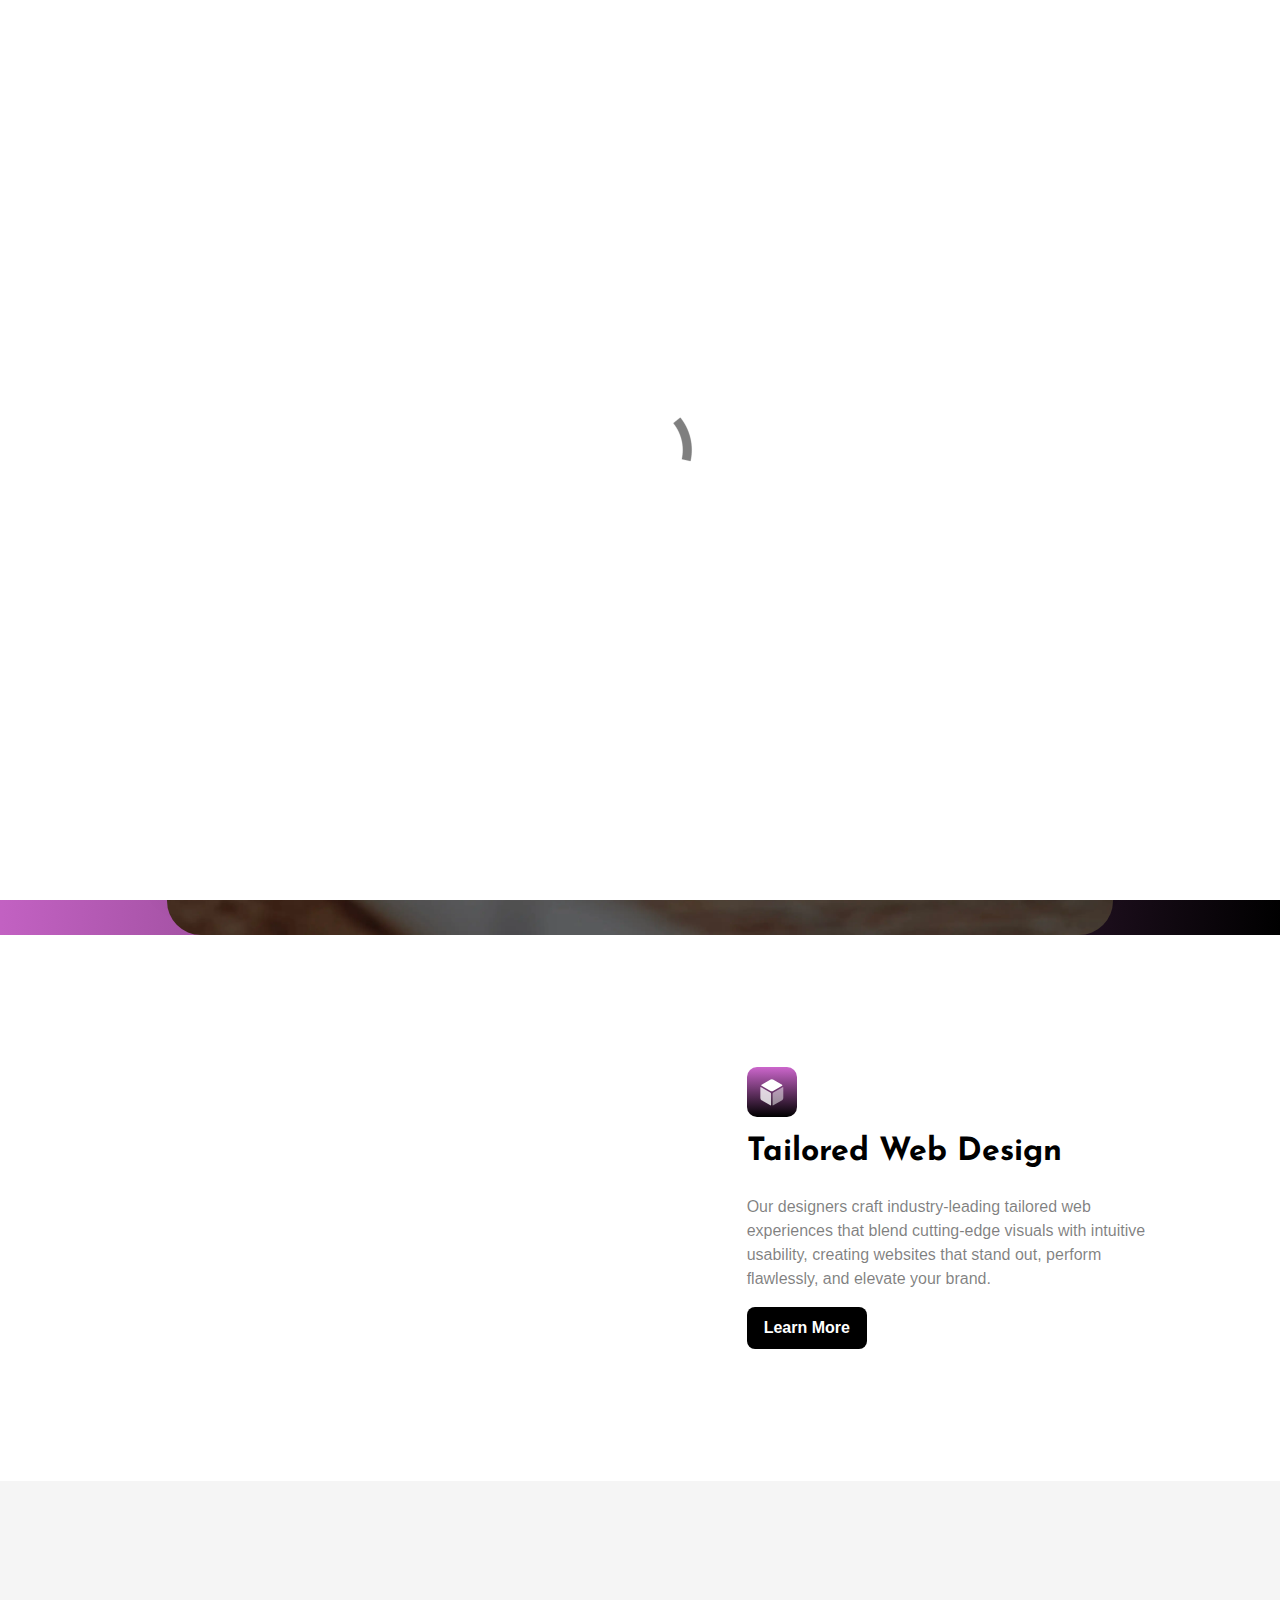
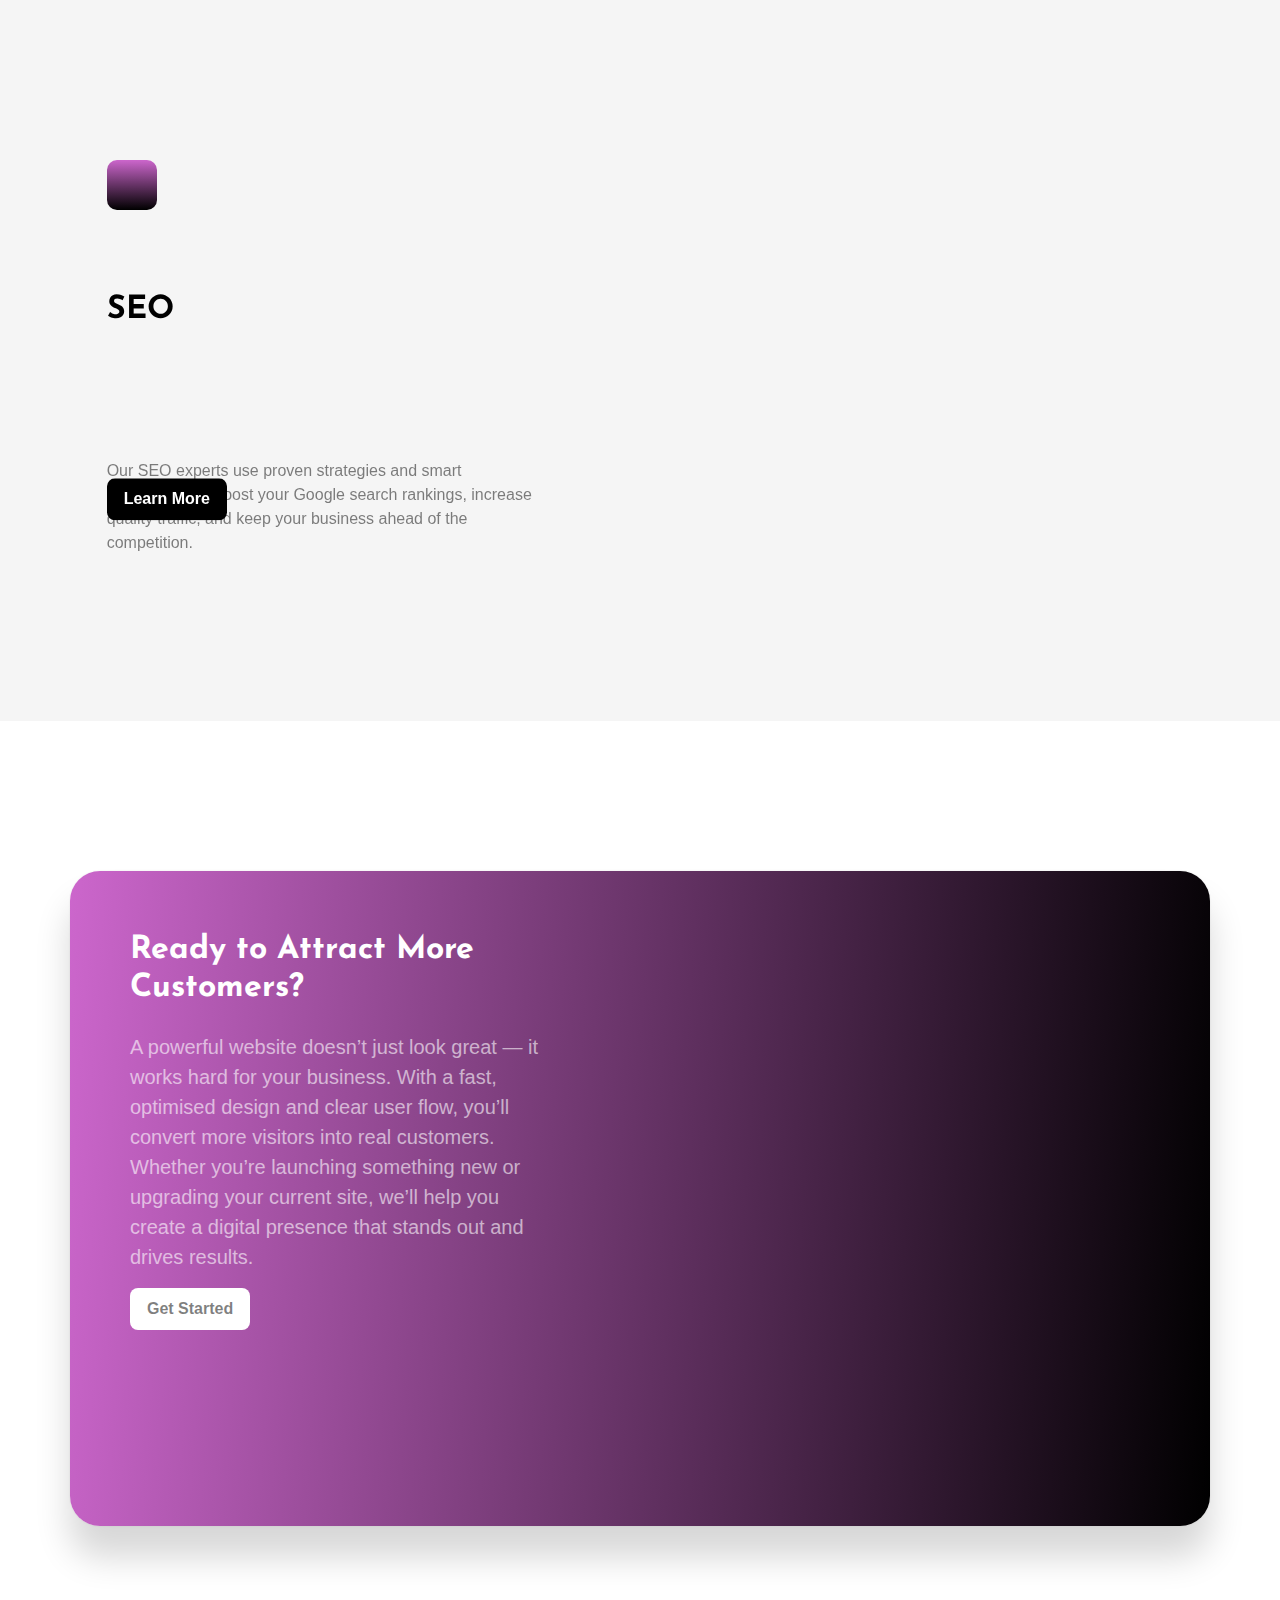
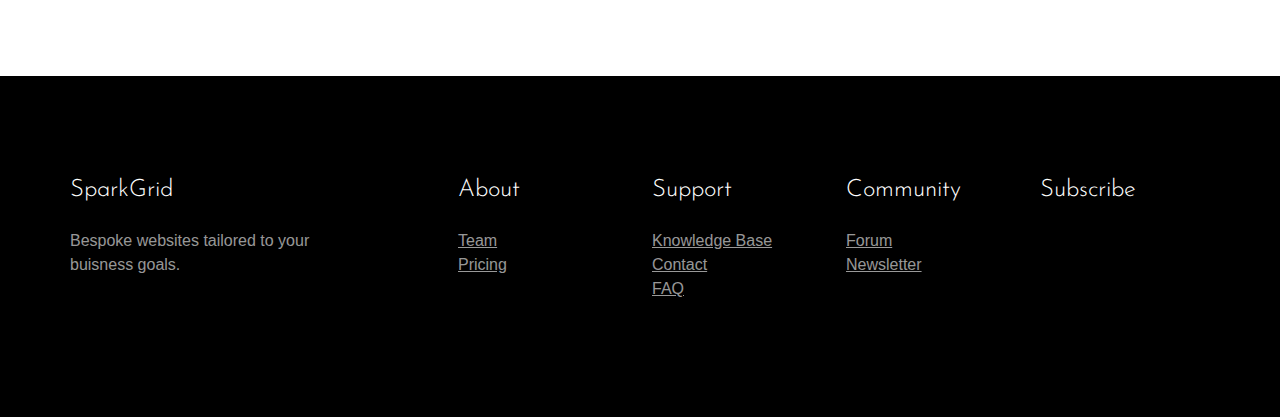
<file: index.html>
<!doctype html>
<html>
<head>
    <meta charset="utf-8">
    <meta name="keywords" content="">
    <meta name="description" content="">
    <meta name="viewport" content="width=device-width, initial-scale=1.0, viewport-fit=cover">
	<meta name="robots" content="index, follow">
    <link rel="shortcut icon" type="image/png" href="favicon.png">
    
	<link rel="stylesheet" type="text/css" href="./css/bootstrap.min.css?2081">
	<link rel="stylesheet" type="text/css" href="style.css?4647">
	<link rel="stylesheet" type="text/css" href="./css/animate.min.css?2567">
	<link href='https://fonts.googleapis.com/css?family=Josefin+Sans&display=swap&subset=latin,latin-ext' rel='stylesheet' type='text/css'>
	<link href='https://fonts.googleapis.com/css?family=Lato:100,300,400,700,900,40&display=swap&subset=latin,latin-ext' rel='stylesheet' type='text/css'>
    <title>Home</title>


    
<!-- Analytics -->
 
<!-- Analytics END -->
    
</head>
<body>

<!-- Preloader -->
<div id="page-loading-blocs-notifaction" class="page-preloader"></div>
<!-- Preloader END -->


<!-- Main container -->
<div class="page-container">
    
<!-- hero -->
<div class="bloc bloc-fill-screen primary-gradient-bg bgc-4580 l-bloc" id="hero">
	<div class="container fill-bloc-top-edge">
		<div class="row">
			<div class="col-12">
				<nav class="navbar row navbar-expand-md navbar-dark" role="navigation">
					<div class="container-fluid ">
						<a class="navbar-brand ltc-4279" href="./"><picture><source type="image/webp" srcset="img/lazyload-ph.png" data-srcset="img/sparks%20website%20logo%20copy123.webp"><img src="img/lazyload-ph.png" data-src="img/sparks%20website%20logo%20copy123.png" alt="logo" class="me-2 lazyload" width="50" height="50"></picture>SparkGrid</a>
						<button id="nav-toggle" type="button" class="ui-navbar-toggler navbar-toggler border-0 p-0 ms-auto me-md-0" aria-expanded="false" aria-label="Toggle navigation" data-bs-toggle="collapse" data-bs-target=".navbar-33797">
							<span class="navbar-toggler-icon"><svg height="32" viewBox="0 0 32 32" width="32"><path class="svg-menu-icon " d="m2 9h28m-28 7h28m-28 7h28"></path></svg></span>
						</button>
						<div class="collapse navbar-collapse navbar-16305 navbar-33797">
								<ul class="site-navigation nav navbar-nav ms-auto ">
									<li class="nav-item">
										<a href="./" class="nav-link  ltc-4279">Home</a>
									</li>
									<li class="nav-item">
										<a href="./pricing/" class="nav-link a-btn ltc-4279">Pricing</a>
									</li>
									<li class="nav-item">
										<a href="./team/" class="a-btn nav-link ltc-4279">Team</a>
									</li>
									<li class="nav-item">
										<a href="./contact/" class="a-btn nav-link ltc-4279">Contact</a>
									</li>
								</ul>
							</div>
					</div>
				</nav>
			</div>
		</div>
	</div>
	<div class="container">
			<div class="row">
				<div class="offset-lg-1 col-lg-10">
					<h1 class="text-center hero-heading tc-4279 mb-4 h1-style animated puffIn none" data-appear-anim-style="zoomIn">
						Take Your Buisness<br>To The Next Level
					</h1>
					<h3 class="float-none text-center hero-sub-heading tc-426 animated puffIn" data-appear-anim-style="puffIn">
						Get a free quote today:
					</h3>
					<div class="text-center">
						<a href="tel:07769165458" class="btn btn-lg btn-padding-top btn-rd animated vanishIn btn-c-4279" data-appear-anim-style="vanishIn">07769165458<br></a>
					</div>
				</div>
			</div>
		</div>
	<div class="container fill-bloc-bottom-edge">
			<div class="row">
				<div class="col-12 col-lg-10 offset-lg-1">
					<div class="text-center">
						<picture><source type="image/webp" srcset="img/lazyload-ph.png" data-srcset="img/Screenshot%202025-11-17%20at%2022.48.40.webp"><img src="img/lazyload-ph.png" data-src="img/Screenshot%202025-11-17%20at%2022.48.40.jpg" class="img-fluid mx-auto d-block app-offset-bottom hero-img bounce-hvr img-rd-lg animSpeedLazy animDelay06 lazyload" alt="app screenshot-short" width="946" height="525"></picture>
					</div>
				</div>
			</div>
		</div>
</div>
<!-- hero END -->

<!-- feature -->
<div class="bloc full-width-bloc tc-502 bgc-4279 l-bloc" id="feature">
	<div class="container bloc-md-sm bloc-lg-md bloc-md">
		<div class="row g-0">
			<div class="col-lg-6 order-md-1 order-1 order-lg-0 offset-lg-0 offset-md-0 col-md-11 order-sm-1 offset-sm-0 col-sm-11 offset-0 col-11">
				<img src="img/lazyload-ph.png" data-src="img/0627AA06.webp" class="img-fluid mx-auto d-block rounded-right custom-shadow animated floating-hvr scroll-fx-left-in-fade lazyload" alt="app screenshot" width="1120" height="605">
			</div>
			<div class="align-self-center offset-md-1 col-md-10 col-lg-4 col-sm-10 offset-sm-1 col-10 offset-1 order-md-0 text-center text-lg-start feature-col">
				<img src="img/lazyload-ph.png" data-src="img/cms-icon.svg" class="img-fluid float-lg-none feature-icon lazyload" alt="cms icon" width="50" height="50">
				<h2 class="feature-heading tc-458 mt-3 mb-4">
					Tailored Web Design
				</h2>
				<p>
					Our designers craft industry-leading tailored web experiences that blend cutting-edge visuals with intuitive usability, creating websites that stand out, perform flawlessly, and elevate your brand.
				</p><a href="./pricing/" class="btn btn-lg float-md-none btn-c-7096">Learn More</a>
			</div>
		</div>
	</div>
</div>
<!-- feature END -->

<!-- feature-2 -->
<div class="bloc full-width-bloc tc-502 bgc-3202 l-bloc" id="feature-2">
	<div class="container bloc-md-sm bloc-lg-md bloc-md">
		<div class="row g-0">
			<div class="col-md-12 col-lg-6 order-lg-1 offset-lg-1 order-md-1 offset-md-1 order-sm-1 offset-sm-1 order-1 offset-1">
				<picture><source type="image/webp" srcset="img/lazyload-ph.png" data-srcset="img/Untitled-1%20copy.webp"><img src="img/lazyload-ph.png" data-src="img/Untitled-1%20copy.jpg" class="img-fluid mx-auto d-block rounded-left custom-shadow animated floating-hvr scroll-fx-right-in-fade lazyload" alt="app screenshot" width="764" height="413"></picture>
			</div>
			<div class="align-self-center offset-md-1 col-md-10 col-lg-4 col-sm-10 offset-sm-1 col-10 offset-1 order-md-0 text-center text-lg-start feature-col">
				<img src="img/lazyload-ph.png" data-src="img/cms-icon.svg" class="img-fluid float-lg-none feature-icon lazyload" alt="cms icon" width="50" height="50">
				<h2 class="feature-heading tc-458 mt-3 mb-4 scroll-fx-up-in">
					SEO
				</h2>
				<p class="scroll-fx-up-in">
					Our SEO experts use proven strategies and smart optimisation to boost your Google search rankings, increase quality traffic, and keep your business ahead of the competition.
				</p><a href="./pricing/" class="btn btn-lg float-md-none btn-c-7096 scroll-fx-up-in">Learn More</a>
			</div>
		</div>
	</div>
</div>
<!-- feature-2 END -->

<!-- call-to -->
<div class="bloc tc-426 none bgc-4279 l-bloc" id="call-to">
	<div class="container bloc-xl-lg bloc-md-sm bloc-lg-md bloc-md">
		<div class="row">
			<div class="col">
				<div class="cta-card primary-gradient-bg custom-shadow container-div-min-height">
					<div class="row g-0">
						<div class="col-lg-5 col-md-12 text-center text-lg-start feature-col">
							<h2 class="feature-heading tc-4279 mt-md-0 mt-lg-0 mt-3 mb-4">
								Ready to Attract More Customers?<br>
							</h2>
							<p class="text-md-center text-center float-lg-none text-lg-start sub-heading tc-426">
								A powerful website doesn’t just look great — it works hard for your business. With a fast, optimised design and clear user flow, you’ll convert more visitors into real customers. Whether you’re launching something new or upgrading your current site, we’ll help you create a digital presence that stands out and drives results.<br>
							</p><a href="./pricing/" class="btn white-btn btn-lg float-lg-none btn-c-4279">Get Started</a>
						</div>
						<div class="col-md-12 offset-lg-0 col-lg-7 d-sm-block d-none">
							<picture><source type="image/webp" srcset="img/lazyload-ph.png" data-srcset="img/istockphoto-1916729901-612x612.webp"><img src="img/lazyload-ph.png" data-src="img/istockphoto-1916729901-612x612.jpg" class="img-fluid float-lg-none cta-card-img lazyload" alt="App Screenshot" width="595" height="397"></picture>
						</div>
					</div>
				</div>
			</div>
		</div>
	</div>
</div>
<!-- call-to END -->

<!-- ScrollToTop Button -->
<button aria-label="Scroll to top button" class="bloc-button btn btn-d scrollToTop" onclick="scrollToTarget('1',this)"><svg xmlns="http://www.w3.org/2000/svg" width="22" height="22" viewBox="0 0 32 32"><path class="scroll-to-top-btn-icon" d="M30,22.656l-14-13-14,13"/></svg></button>
<!-- ScrollToTop Button END-->


<footer>

<!-- footer -->
<div class="bloc tc-426 bgc-458 d-bloc" id="footer">
	<div class="container bloc-md-sm bloc-lg-md bloc-md">
		<div class="row">
			<div class="col-lg-3 col-sm-12 col-md-12 mb-3">
				<h4 class="text-sm-start text-start tc-4279 mb-4">
					SparkGrid
				</h4>
				<p class="text-sm-start float-none text-start tc-426">
					Bespoke websites tailored to your buisness goals.<br>
				</p>
			</div>
			<div class="col-sm-6 col-lg-2 offset-lg-1 col-md-3 mb-3">
				<h4 class="text-sm-start text-start tc-4279 mb-4">
					About
				</h4><a href="./team/" class="a-btn a-block">Team</a><a href="./pricing/" class="a-btn a-block">Pricing</a>
			</div>
			<div class="col-md-3 col-sm-6 col-lg-2 mb-3">
				<h4 class="text-sm-start text-start tc-4279 mb-4">
					Support
				</h4><a href="./" class="a-btn a-block">Knowledge Base</a><a href="./" class="a-btn a-block">Contact</a><a href="./faq/" class="a-btn a-block">FAQ</a>
			</div>
			<div class="col-md-3 col-sm-6 col-lg-2 mb-3">
				<h4 class="text-sm-start text-start tc-4279 mb-4">
					Community
				</h4><a href="./" class="a-btn a-block">Forum</a><a href="./faq/" class="a-btn a-block">Newsletter</a>
			</div>
			<div class="col-md-3 col-sm-6 col-lg-2">
				<h4 class="text-sm-start text-start tc-4279 mb-4">
					Subscribe
				</h4>
				<div><div class="social-link-bric">
<a href="https://twitter.com/blocsapp" class="twitter-link" target="_blank"><svg xmlns="http://www.w3.org/2000/svg" width="31" height="31" fill="var(--swatch-var-7096)" viewBox="0 0 24 24" style="margin-left: 5px; margin-right: 5px;"><path d="m19 24h-14a5 5 0 0 1 -5-5v-14a5 5 0 0 1 5-5h14a5 5 0 0 1 5 5v14a5 5 0 0 1 -5 5zm.053-18.993h-2.453l-4.047 4.468-3.493-4.468h-5.06l6.047 7.646-5.734 6.337h2.454l4.426-4.89 3.867 4.89h4.94l-6.307-8.059zm-3.313 12.565-8.873-11.218h1.46l8.773 11.218z"></path></svg></a>

<a href="https://www.facebook.com/cazoobi" class="facebook-link" target="_blank"><svg xmlns="http://www.w3.org/2000/svg" width="31" height="31" fill="var(--swatch-var-7096)" viewBox="0 0 24 24" style="margin-left: 5px; margin-right: 5px;"><path d="M19 0h-14c-2.761 0-5 2.239-5 5v14c0 2.761 2.239 5 5 5h14c2.762 0 5-2.239 5-5v-14c0-2.761-2.238-5-5-5zm-3 7h-1.924c-.615 0-1.076.252-1.076.889v1.111h3l-.238 3h-2.762v8h-3v-8h-2v-3h2v-1.923c0-2.022 1.064-3.077 3.461-3.077h2.539v3z"></path></svg></a>

<a href="https://www.instagram.com/cazoobi" class="instagram-link" target="_blank"><svg xmlns="http://www.w3.org/2000/svg" width="31" height="31" fill="var(--swatch-var-7096)" viewBox="0 0 24 24" style="margin-left: 5px; margin-right: 5px;"><path d="M15.233 5.488c-.843-.038-1.097-.046-3.233-.046s-2.389.008-3.232.046c-2.17.099-3.181 1.127-3.279 3.279-.039.844-.048 1.097-.048 3.233s.009 2.389.047 3.233c.099 2.148 1.106 3.18 3.279 3.279.843.038 1.097.047 3.233.047 2.137 0 2.39-.008 3.233-.046 2.17-.099 3.18-1.129 3.279-3.279.038-.844.046-1.097.046-3.233s-.008-2.389-.046-3.232c-.099-2.153-1.111-3.182-3.279-3.281zm-3.233 10.62c-2.269 0-4.108-1.839-4.108-4.108 0-2.269 1.84-4.108 4.108-4.108s4.108 1.839 4.108 4.108c0 2.269-1.839 4.108-4.108 4.108zm4.271-7.418c-.53 0-.96-.43-.96-.96s.43-.96.96-.96.96.43.96.96-.43.96-.96.96zm-1.604 3.31c0 1.473-1.194 2.667-2.667 2.667s-2.667-1.194-2.667-2.667c0-1.473 1.194-2.667 2.667-2.667s2.667 1.194 2.667 2.667zm4.333-12h-14c-2.761 0-5 2.239-5 5v14c0 2.761 2.239 5 5 5h14c2.762 0 5-2.239 5-5v-14c0-2.761-2.238-5-5-5zm.952 15.298c-.132 2.909-1.751 4.521-4.653 4.654-.854.039-1.126.048-3.299.048s-2.444-.009-3.298-.048c-2.908-.133-4.52-1.748-4.654-4.654-.039-.853-.048-1.125-.048-3.298 0-2.172.009-2.445.048-3.298.134-2.908 1.748-4.521 4.654-4.653.854-.04 1.125-.049 3.298-.049s2.445.009 3.299.048c2.908.133 4.523 1.751 4.653 4.653.039.854.048 1.127.048 3.299 0 2.173-.009 2.445-.048 3.298z"></path></svg></a>








</div>
				</div>
			</div>
		</div>
	</div>
</div>
<!-- footer END -->

</footer>
</div>
<!-- Main container END -->
    


<!-- Additional JS -->
<script src="./js/bootstrap.bundle.min.js?2983"></script>
<script src="./js/blocs.min.js?9983"></script>
<script src="./js/lazysizes.min.js" defer></script>
<script src="./js/scrollFX.js?4728"></script>
<!-- Additional JS END -->


</body>
</html>
</file>
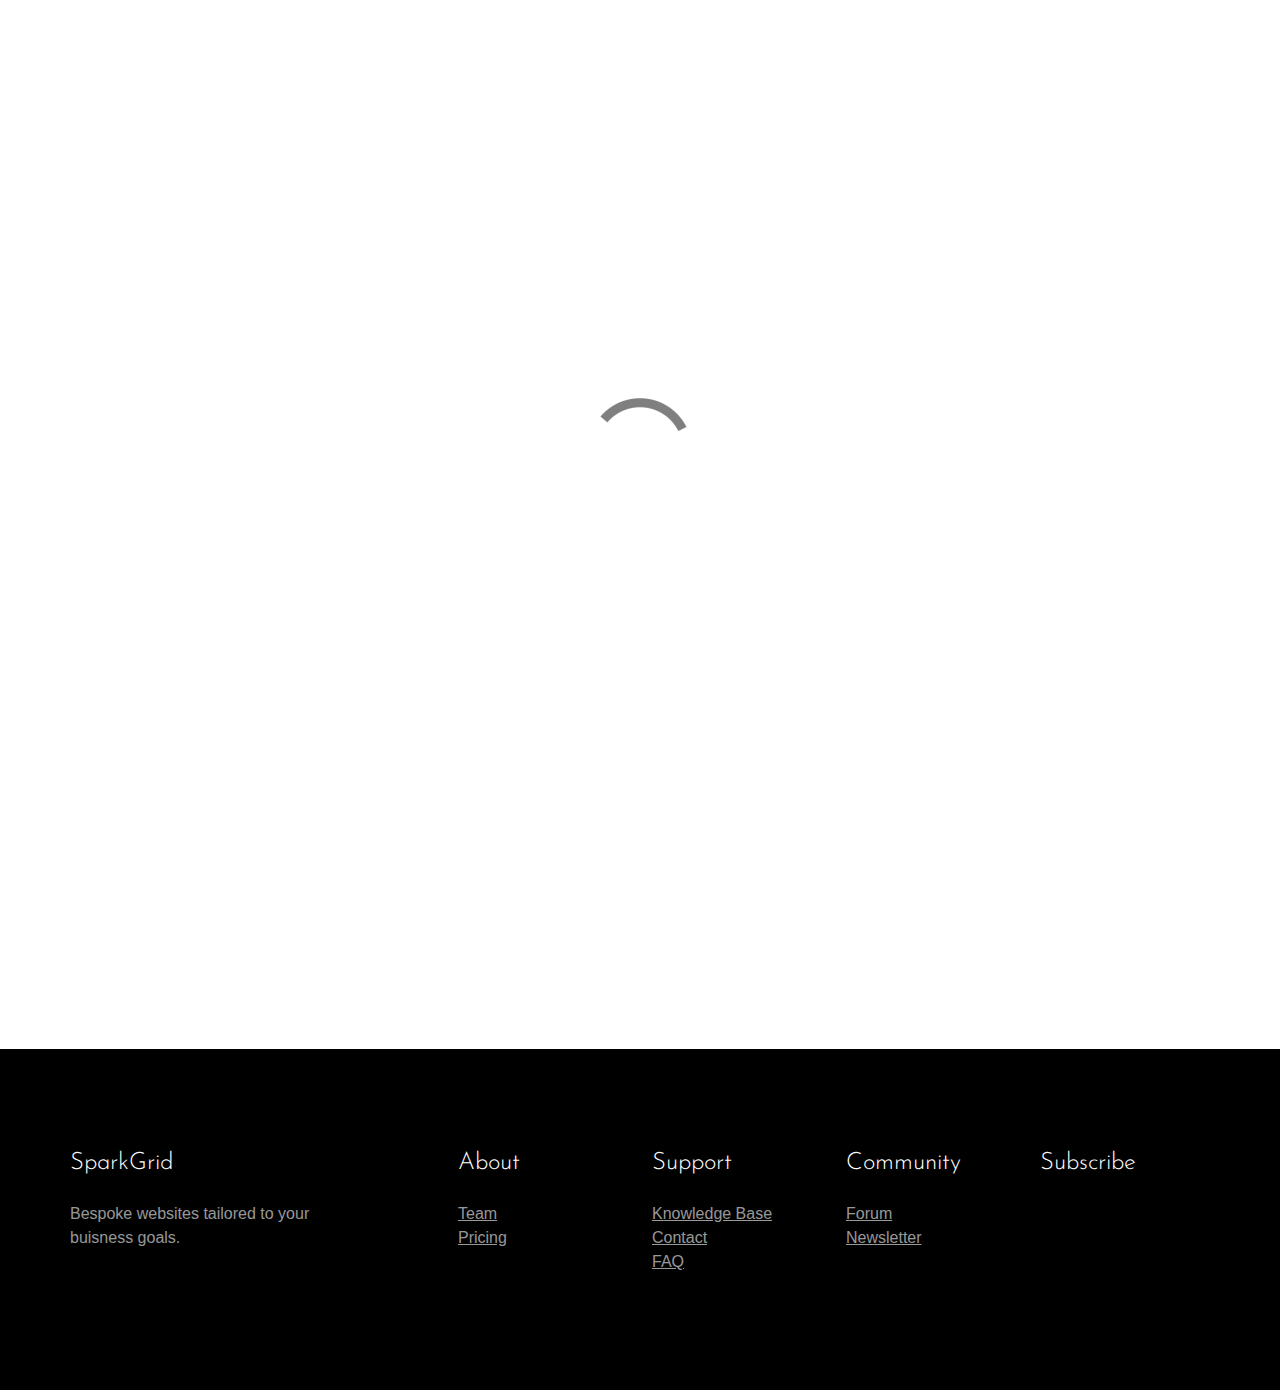
<file: contact/index.html>
<!doctype html>
<html>
<head>
    <meta charset="utf-8">
    <meta name="keywords" content="">
    <meta name="description" content="">
    <meta name="viewport" content="width=device-width, initial-scale=1.0, viewport-fit=cover">
	<meta name="robots" content="index, follow">
    <link rel="shortcut icon" type="image/png" href="../favicon.png">
    
	<link rel="stylesheet" type="text/css" href="../css/bootstrap.min.css?4101">
	<link rel="stylesheet" type="text/css" href="../style.css?6013">
	<link rel="stylesheet" type="text/css" href="../css/animate.min.css?766">
	<link href='https://fonts.googleapis.com/css?family=Josefin+Sans&display=swap&subset=latin,latin-ext' rel='stylesheet' type='text/css'>
	<link href='https://fonts.googleapis.com/css?family=Lato:100,300,400,700,900,40&display=swap&subset=latin,latin-ext' rel='stylesheet' type='text/css'>
    <title>Contact</title>


    
<!-- Analytics -->
 
<!-- Analytics END -->
    
</head>
<body data-clean-url="true">

<!-- Preloader -->
<div id="page-loading-blocs-notifaction" class="page-preloader"></div>
<!-- Preloader END -->


<!-- Main container -->
<div class="page-container">
    
<header>

<!-- navigation -->
<div class="bloc primary-gradient-bg l-bloc" id="navigation">
	<div class="container bloc-sm bloc-no-padding-sm bloc-sm-md">
		<div class="row">
			<div class="col">
				<nav class="navbar row navbar-expand-md navbar-dark" role="navigation">
					<div class="container-fluid ">
						<a class="navbar-brand ltc-4279" href="../"><picture><source type="image/webp" srcset="../img/sparks%20website%20logo%20copy123.webp"><img src="../img/sparks%20website%20logo%20copy123.png" alt="logo" class="me-2" width="50" height="50"></picture>SparkGrid</a>
						<button id="nav-toggle" type="button" class="ui-navbar-toggler navbar-toggler border-0 p-0 ms-auto" aria-expanded="false" aria-label="Toggle navigation" data-bs-toggle="collapse" data-bs-target=".navbar-2066">
							<span class="navbar-toggler-icon"><svg height="32" viewBox="0 0 32 32" width="32"><path class="svg-menu-icon" d="m2 9h28m-28 7h28m-28 7h28"></path></svg></span>
						</button>
						<div class="collapse navbar-collapse navbar-2066">
								<ul class="site-navigation nav navbar-nav ms-auto">
									<li class="nav-item">
										<a href="../" class="nav-link ltc-4279">Home</a>
									</li>
									<li class="nav-item">
										<a href="../" class="nav-link a-btn ltc-4279">Pricing</a>
									</li>
									<li class="nav-item">
										<a href="../team/" class="nav-link ltc-4279">Team</a>
									</li>
									<li class="nav-item">
										<a href="." class="nav-link ltc-4279">Contact</a>
									</li>
								</ul>
							</div>
					</div>
				</nav>
			</div>
		</div>
	</div>
</div>
<!-- navigation END -->

</header>
<main>

<!-- contact -->
<div class="bloc bgc-4279 l-bloc" id="contact">
	<div class="container bloc-xl-lg bloc-md bloc-lg-md">
		<div class="row">
			<div class="text-md-start col-lg-8 offset-lg-2 text-sm-start text-start offset-md-1 col-sm-12 offset-sm-0 col-md-10">
				<h2 class="text-start page-title tc-458 mb-4">
					Contact
				</h2>
				<p class="text-start sub-heading mb-4">
					Please feel free to get in touch with any of your questions regarding our product and service. We will respond as soon as possible.<br>
				</p>
				<div class="divider-h primary-gradient-bg site-divider">
				</div>
				<form id="contact_form" data-form-type="blocs-form" novalidate="" data-success-msg="Your message has been sent." data-fail-msg="Sorry it seems that our mail server is not responding, Sorry for the inconvenience!">
					<div class="form-group mb-3">
						<label class="form-label">
							Name
						</label>
						<input id="name" class="form-control" required="">
					</div>
					<div class="form-group mb-3">
						<label class="form-label">
							Email
						</label>
						<input id="email" class="form-control" type="email" data-error-validation-msg="Not a valid email address" required="">
					</div>
					<div class="form-group mb-3">
						<label class="form-label">
							Message
						</label><textarea id="message" class="form-control" rows="4" cols="50" required=""></textarea>
					</div>
					<div class="form-check">
						<input class="form-check-input" type="checkbox" id="optin" data-validation-minchecked-message="You must agree to this before we can take your information." data-validation-minchecked-minchecked="1" name="optin">
						<label class="form-check-label">
							We can send you product updates and offers via email. It is possible to opt-out at any time.
						</label>
					</div> 
					<button class="bloc-button btn btn-lg form-btn btn-c-7096 mt-3" type="submit">
						Send Message
					</button>
				</form>
			</div>
		</div>
	</div>
</div>
<!-- contact END -->

</main>
<!-- ScrollToTop Button -->
<button aria-label="Scroll to top button" class="bloc-button btn btn-d scrollToTop" onclick="scrollToTarget('1',this)"><svg xmlns="http://www.w3.org/2000/svg" width="22" height="22" viewBox="0 0 32 32"><path class="scroll-to-top-btn-icon" d="M30,22.656l-14-13-14,13"/></svg></button>
<!-- ScrollToTop Button END-->


<footer>

<!-- footer -->
<div class="bloc tc-426 bgc-458 d-bloc" id="footer">
	<div class="container bloc-md-sm bloc-lg-md bloc-md">
		<div class="row">
			<div class="col-lg-3 col-sm-12 col-md-12 mb-3">
				<h4 class="text-sm-start text-start tc-4279 mb-4">
					SparkGrid
				</h4>
				<p class="text-sm-start float-none text-start tc-426">
					Bespoke websites tailored to your buisness goals.<br>
				</p>
			</div>
			<div class="col-sm-6 col-lg-2 offset-lg-1 col-md-3 mb-3">
				<h4 class="text-sm-start text-start tc-4279 mb-4">
					About
				</h4><a href="../team/" class="a-btn a-block">Team</a><a href="../pricing/" class="a-btn a-block">Pricing</a>
			</div>
			<div class="col-md-3 col-sm-6 col-lg-2 mb-3">
				<h4 class="text-sm-start text-start tc-4279 mb-4">
					Support
				</h4><a href="../" class="a-btn a-block">Knowledge Base</a><a href="../" class="a-btn a-block">Contact</a><a href="../faq/" class="a-btn a-block">FAQ</a>
			</div>
			<div class="col-md-3 col-sm-6 col-lg-2 mb-3">
				<h4 class="text-sm-start text-start tc-4279 mb-4">
					Community
				</h4><a href="../" class="a-btn a-block">Forum</a><a href="../faq/" class="a-btn a-block">Newsletter</a>
			</div>
			<div class="col-md-3 col-sm-6 col-lg-2">
				<h4 class="text-sm-start text-start tc-4279 mb-4">
					Subscribe
				</h4>
				<div><div class="social-link-bric">
<a href="https://twitter.com/blocsapp" class="twitter-link" target="_blank"><svg xmlns="http://www.w3.org/2000/svg" width="31" height="31" fill="var(--swatch-var-7096)" viewBox="0 0 24 24" style="margin-left: 5px; margin-right: 5px;"><path d="m19 24h-14a5 5 0 0 1 -5-5v-14a5 5 0 0 1 5-5h14a5 5 0 0 1 5 5v14a5 5 0 0 1 -5 5zm.053-18.993h-2.453l-4.047 4.468-3.493-4.468h-5.06l6.047 7.646-5.734 6.337h2.454l4.426-4.89 3.867 4.89h4.94l-6.307-8.059zm-3.313 12.565-8.873-11.218h1.46l8.773 11.218z"></path></svg></a>

<a href="https://www.facebook.com/cazoobi" class="facebook-link" target="_blank"><svg xmlns="http://www.w3.org/2000/svg" width="31" height="31" fill="var(--swatch-var-7096)" viewBox="0 0 24 24" style="margin-left: 5px; margin-right: 5px;"><path d="M19 0h-14c-2.761 0-5 2.239-5 5v14c0 2.761 2.239 5 5 5h14c2.762 0 5-2.239 5-5v-14c0-2.761-2.238-5-5-5zm-3 7h-1.924c-.615 0-1.076.252-1.076.889v1.111h3l-.238 3h-2.762v8h-3v-8h-2v-3h2v-1.923c0-2.022 1.064-3.077 3.461-3.077h2.539v3z"></path></svg></a>

<a href="https://www.instagram.com/cazoobi" class="instagram-link" target="_blank"><svg xmlns="http://www.w3.org/2000/svg" width="31" height="31" fill="var(--swatch-var-7096)" viewBox="0 0 24 24" style="margin-left: 5px; margin-right: 5px;"><path d="M15.233 5.488c-.843-.038-1.097-.046-3.233-.046s-2.389.008-3.232.046c-2.17.099-3.181 1.127-3.279 3.279-.039.844-.048 1.097-.048 3.233s.009 2.389.047 3.233c.099 2.148 1.106 3.18 3.279 3.279.843.038 1.097.047 3.233.047 2.137 0 2.39-.008 3.233-.046 2.17-.099 3.18-1.129 3.279-3.279.038-.844.046-1.097.046-3.233s-.008-2.389-.046-3.232c-.099-2.153-1.111-3.182-3.279-3.281zm-3.233 10.62c-2.269 0-4.108-1.839-4.108-4.108 0-2.269 1.84-4.108 4.108-4.108s4.108 1.839 4.108 4.108c0 2.269-1.839 4.108-4.108 4.108zm4.271-7.418c-.53 0-.96-.43-.96-.96s.43-.96.96-.96.96.43.96.96-.43.96-.96.96zm-1.604 3.31c0 1.473-1.194 2.667-2.667 2.667s-2.667-1.194-2.667-2.667c0-1.473 1.194-2.667 2.667-2.667s2.667 1.194 2.667 2.667zm4.333-12h-14c-2.761 0-5 2.239-5 5v14c0 2.761 2.239 5 5 5h14c2.762 0 5-2.239 5-5v-14c0-2.761-2.238-5-5-5zm.952 15.298c-.132 2.909-1.751 4.521-4.653 4.654-.854.039-1.126.048-3.299.048s-2.444-.009-3.298-.048c-2.908-.133-4.52-1.748-4.654-4.654-.039-.853-.048-1.125-.048-3.298 0-2.172.009-2.445.048-3.298.134-2.908 1.748-4.521 4.654-4.653.854-.04 1.125-.049 3.298-.049s2.445.009 3.299.048c2.908.133 4.523 1.751 4.653 4.653.039.854.048 1.127.048 3.299 0 2.173-.009 2.445-.048 3.298z"></path></svg></a>








</div>
				</div>
			</div>
		</div>
	</div>
</div>
<!-- footer END -->

</footer>
</div>
<!-- Main container END -->
    


<!-- Additional JS --><script src="../js/jquery.min.js"></script>


<script src="../js/bootstrap.bundle.min.js?8620"></script>
<script src="../js/blocs.min.js?1294"></script>
<script src="../js/jqBootstrapValidation.js"></script>
<script src="../js/formHandler.js?3901"></script>
<script src="../js/lazysizes.min.js" defer></script>
<!-- Additional JS END -->


</body>
</html>
</file>
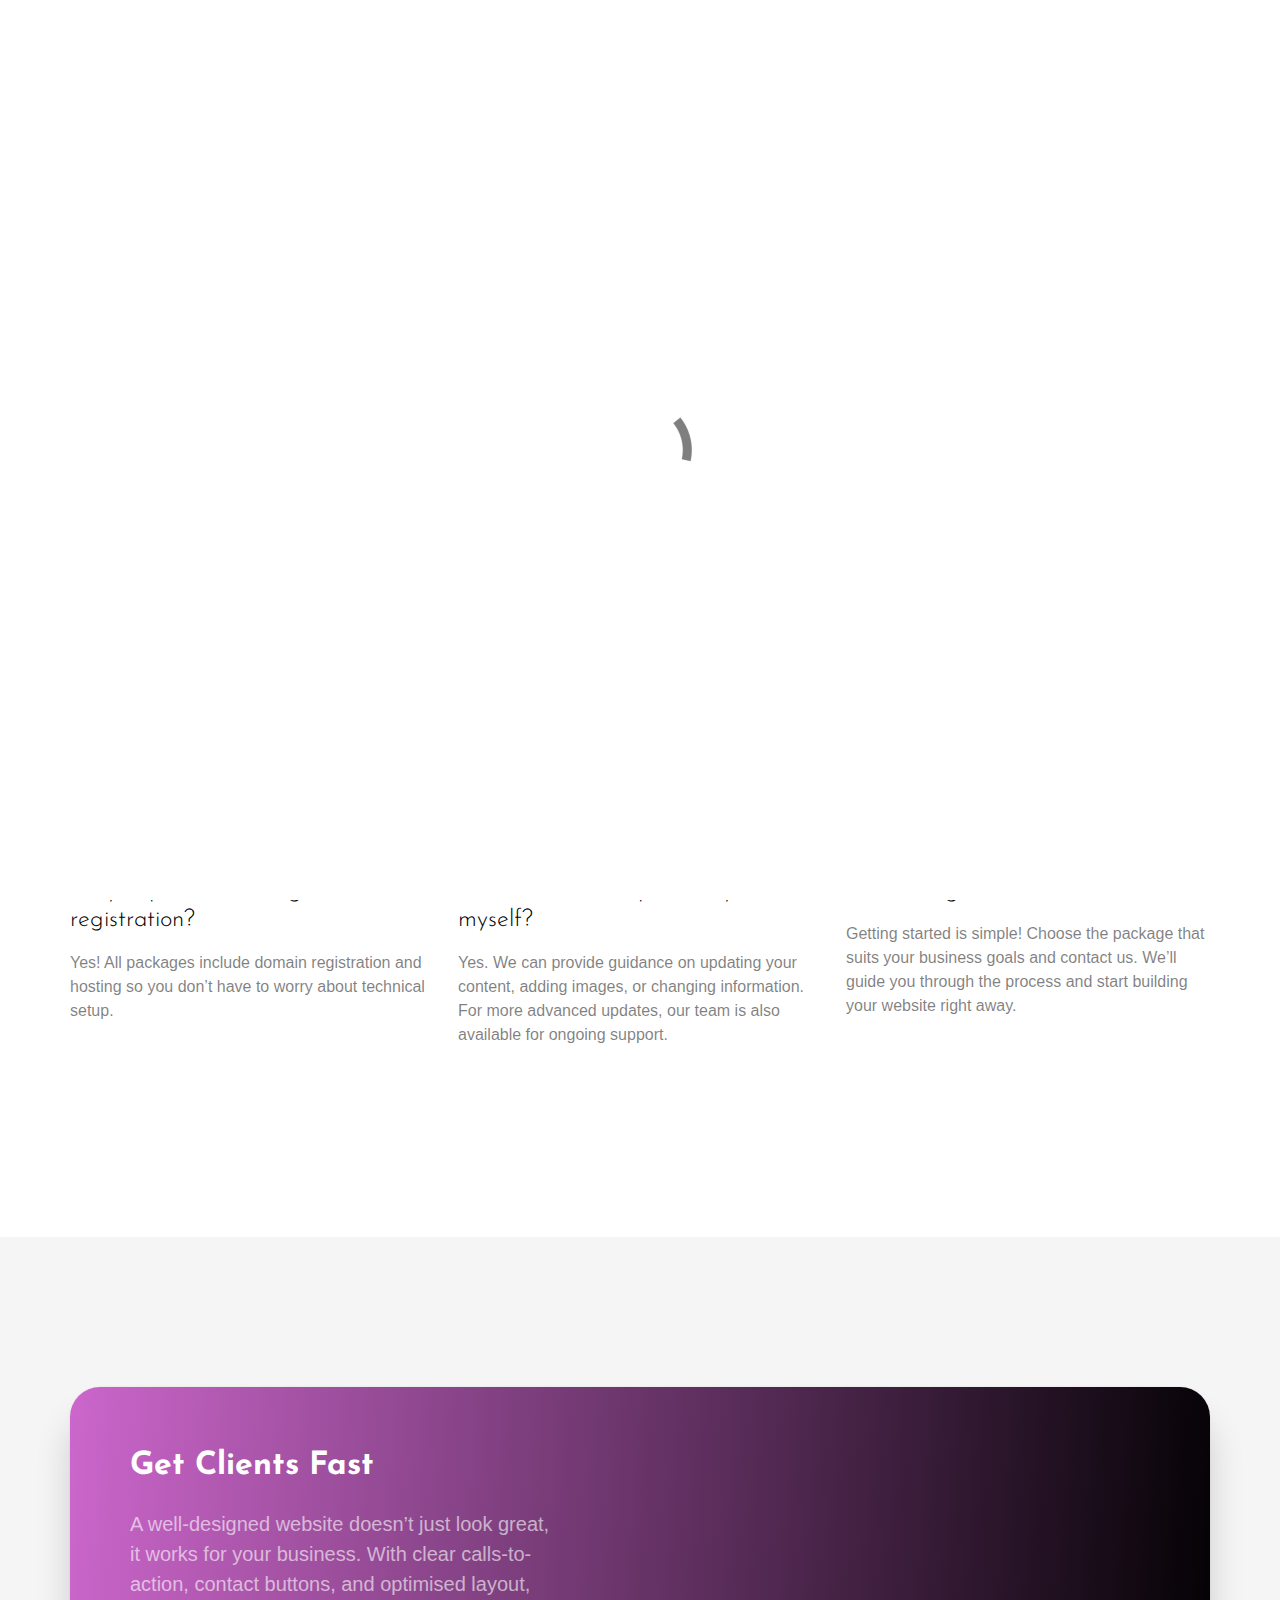
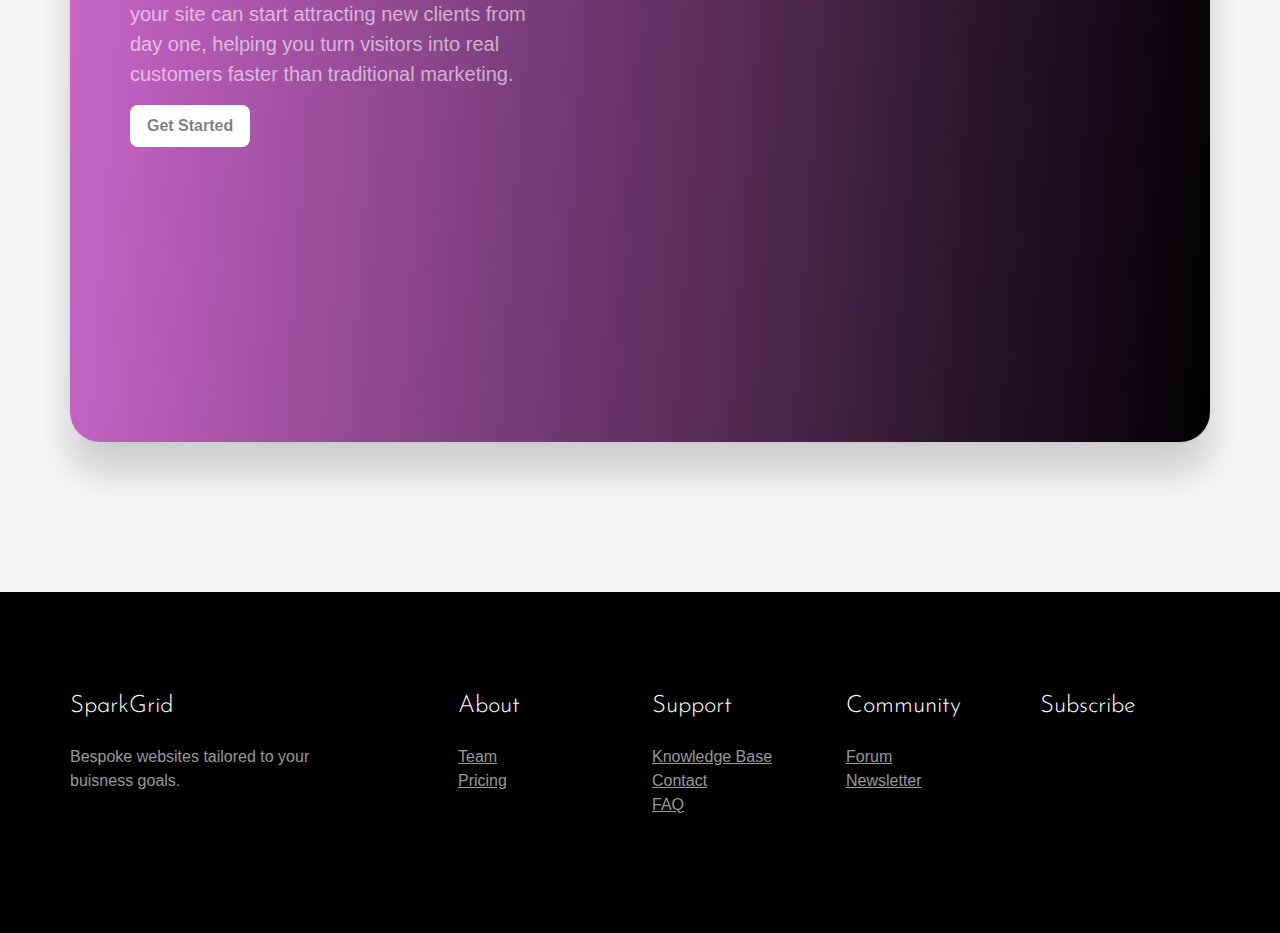
<file: faq/index.html>
<!doctype html>
<html>
<head>
    <meta charset="utf-8">
    <meta name="keywords" content="">
    <meta name="description" content="">
    <meta name="viewport" content="width=device-width, initial-scale=1.0, viewport-fit=cover">
	<meta name="robots" content="index, follow">
    <link rel="shortcut icon" type="image/png" href="../favicon.png">
    
	<link rel="stylesheet" type="text/css" href="../css/bootstrap.min.css?2081">
	<link rel="stylesheet" type="text/css" href="../style.css?4647">
	<link rel="stylesheet" type="text/css" href="../css/animate.min.css?2567">
	<link href='https://fonts.googleapis.com/css?family=Josefin+Sans&display=swap&subset=latin,latin-ext' rel='stylesheet' type='text/css'>
	<link href='https://fonts.googleapis.com/css?family=Lato:100,300,400,700,900,40&display=swap&subset=latin,latin-ext' rel='stylesheet' type='text/css'>
    <title>FAQ</title>


    
<!-- Analytics -->
 
<!-- Analytics END -->
    
</head>
<body data-clean-url="true">

<!-- Preloader -->
<div id="page-loading-blocs-notifaction" class="page-preloader"></div>
<!-- Preloader END -->


<!-- Main container -->
<div class="page-container">
    
<header>

<!-- navigation -->
<div class="bloc primary-gradient-bg l-bloc" id="navigation">
	<div class="container bloc-sm bloc-no-padding-sm bloc-sm-md">
		<div class="row">
			<div class="col">
				<nav class="navbar row navbar-expand-md navbar-dark" role="navigation">
					<div class="container-fluid ">
						<a class="navbar-brand ltc-4279" href="../"><picture><source type="image/webp" srcset="../img/sparks%20website%20logo%20copy123.webp"><img src="../img/sparks%20website%20logo%20copy123.png" alt="logo" class="me-2" width="50" height="50"></picture>SparkGrid</a>
						<button id="nav-toggle" type="button" class="ui-navbar-toggler navbar-toggler border-0 p-0 ms-auto" aria-expanded="false" aria-label="Toggle navigation" data-bs-toggle="collapse" data-bs-target=".navbar-2066">
							<span class="navbar-toggler-icon"><svg height="32" viewBox="0 0 32 32" width="32"><path class="svg-menu-icon" d="m2 9h28m-28 7h28m-28 7h28"></path></svg></span>
						</button>
						<div class="collapse navbar-collapse navbar-2066">
								<ul class="site-navigation nav navbar-nav ms-auto">
									<li class="nav-item">
										<a href="../" class="nav-link ltc-4279">Home</a>
									</li>
									<li class="nav-item">
										<a href="../pricing/" class="nav-link a-btn ltc-4279">Pricing</a>
									</li>
									<li class="nav-item">
										<a href="../team/" class="nav-link ltc-4279">Team</a>
									</li>
									<li class="nav-item">
										<a href="../contact/" class="nav-link ltc-4279">Contact</a>
									</li>
								</ul>
							</div>
					</div>
				</nav>
			</div>
		</div>
	</div>
</div>
<!-- navigation END -->

</header>
<main>

<!-- faq -->
<div class="bloc bgc-4279 tc-502 l-bloc" id="faq">
	<div class="container bloc-xl-lg bloc-md-sm bloc-lg-md bloc-md">
		<div class="row">
			<div class="col-lg-12 col-md-12">
				<h2 class="text-start page-title tc-458 mb-4">
					Frequently asked questions
				</h2>
				<p class="text-start sub-heading mb-4">
					If you have any other questions you want to ask, please <a class="ltc-7096" href="../contact/">get in touch</a>.
				</p>
			</div>
			<div class="col-lg-4 text-lg-start col-md-11">
				<h4 class="text-start tc-458 mb-3">
					What is included in your Starter Package?
				</h4>
				<p class="mg-lg text-start">
					Our Starter Package (£200) is perfect for quickly establishing your online presence. It includes a domain, hosting, basic business information, and easy-to-use Call & WhatsApp buttons so customers can reach you instantly.<br>
				</p>
			</div>
			<div class="col-lg-4 col-md-6">
				<h4 class="text-start tc-458 mb-3">
					Can I see examples of the Starter Package?<br>
				</h4>
				<p class="mg-lg text-start">
					Absolutely! Explore a live Starter website here: nthconstruction.co.uk<br>
				</p>
			</div>
			<div class="col-lg-4 col-md-6">
				<h4 class="text-start tc-458 mb-3">
					What extra features are included in the Premium Package?<br>
				</h4>
				<p class="mg-lg text-start">
					The Premium Package (£400) includes everything from the Starter Package, plus pictures of your work, logo integration, a map of your service area, customer reviews, links to trade & social platforms, and Google Business Profile integration.<br>
				</p>
			</div>
			<div class="col-lg-4 col-md-6">
				<h4 class="text-start tc-458 mb-3">
					Can I see a live Premium website?
				</h4>
				<p class="mg-lg text-start">
					Yes! Check out a live Premium example here: primeplumbingleicester.co.uk<br>
				</p>
			</div>
			<div class="col-lg-4 col-md-6">
				<h4 class="text-start tc-458 mb-3">
					What does the Premium SEO Package include?<br>
				</h4>
				<p class="mg-lg text-start">
					Our Premium SEO Package (£600) includes everything in the Premium Package, plus a fully SEO-optimised website designed to rank highly on Google for your trade and local area. This helps you attract more customers online.<br>
				</p>
			</div>
			<div class="col-lg-4 col-md-6">
				<h4 class="text-start tc-458 mb-3">
					How long does it take to build a website?
				</h4>
				<p class="mg-lg text-start">
					Typically, Starter websites can be completed within a few days, while Premium and SEO-optimised websites may take 1–2 weeks depending on the content, images, and feedback from you.
				</p>
			</div>
			<div class="col-lg-4 col-md-6">
				<h4 class="text-start tc-458 mb-3">
					Do you provide hosting and domain registration?
				</h4>
				<p class="mg-lg text-start">
					Yes! All packages include domain registration and hosting so you don’t have to worry about technical setup.<br>
				</p>
			</div>
			<div class="col-lg-4 col-md-6">
				<h4 class="text-start tc-458 mb-3">
					Will I be able to update my website myself?
				</h4>
				<p class="mg-lg text-start">
					Yes. We can provide guidance on updating your content, adding images, or changing information. For more advanced updates, our team is also available for ongoing support.<br>
				</p>
			</div>
			<div class="col-lg-4 col-md-6">
				<h4 class="text-start tc-458 mb-3">
					How do I get started?<br>
				</h4>
				<p class="mg-lg text-start">
					Getting started is simple! Choose the package that suits your business goals and contact us. We’ll guide you through the process and start building your website right away.<br>
				</p>
			</div>
		</div>
	</div>
</div>
<!-- faq END -->

</main>
<!-- call-to -->
<div class="bloc tc-426 none bgc-3202 l-bloc" id="call-to">
	<div class="container bloc-xl-lg bloc-md-sm bloc-lg-md bloc-md">
		<div class="row">
			<div class="col">
				<div class="cta-card primary-gradient-bg custom-shadow">
					<div class="row g-0">
						<div class="col-lg-5 col-md-12 text-center text-lg-start feature-col">
							<h2 class="feature-heading tc-4279 mt-3 mt-md-0 mb-4">
								Get Clients Fast
							</h2>
							<p class="text-md-center text-center float-lg-none text-lg-start sub-heading tc-426">
								A well-designed website doesn’t just look great, it works for your business. With clear calls-to-action, contact buttons, and optimised layout, your site can start attracting new clients from day one, helping you turn visitors into real customers faster than traditional marketing.
							</p><a href="../pricing/" class="btn white-btn btn-lg float-lg-none btn-c-4279">Get Started</a>
						</div>
						<div class="col-md-12 offset-lg-0 col-lg-7 d-sm-block d-none">
							<picture><source type="image/webp" srcset="../img/lazyload-ph.png" data-srcset="../img/istockphoto-1916729901-612x612.webp"><img src="../img/lazyload-ph.png" data-src="../img/istockphoto-1916729901-612x612.jpg" class="img-fluid float-lg-none cta-card-img lazyload" alt="App Screenshot" width="595" height="397"></picture>
						</div>
					</div>
				</div>
			</div>
		</div>
	</div>
</div>
<!-- call-to END -->

<!-- ScrollToTop Button -->
<button aria-label="Scroll to top button" class="bloc-button btn btn-d scrollToTop" onclick="scrollToTarget('1',this)"><svg xmlns="http://www.w3.org/2000/svg" width="22" height="22" viewBox="0 0 32 32"><path class="scroll-to-top-btn-icon" d="M30,22.656l-14-13-14,13"/></svg></button>
<!-- ScrollToTop Button END-->


<footer>

<!-- footer -->
<div class="bloc tc-426 bgc-458 d-bloc" id="footer">
	<div class="container bloc-md-sm bloc-lg-md bloc-md">
		<div class="row">
			<div class="col-lg-3 col-sm-12 col-md-12 mb-3">
				<h4 class="text-sm-start text-start tc-4279 mb-4">
					SparkGrid
				</h4>
				<p class="text-sm-start float-none text-start tc-426">
					Bespoke websites tailored to your buisness goals.<br>
				</p>
			</div>
			<div class="col-sm-6 col-lg-2 offset-lg-1 col-md-3 mb-3">
				<h4 class="text-sm-start text-start tc-4279 mb-4">
					About
				</h4><a href="../team/" class="a-btn a-block">Team</a><a href="../pricing/" class="a-btn a-block">Pricing</a>
			</div>
			<div class="col-md-3 col-sm-6 col-lg-2 mb-3">
				<h4 class="text-sm-start text-start tc-4279 mb-4">
					Support
				</h4><a href="../" class="a-btn a-block">Knowledge Base</a><a href="../" class="a-btn a-block">Contact</a><a href="." class="a-btn a-block">FAQ</a>
			</div>
			<div class="col-md-3 col-sm-6 col-lg-2 mb-3">
				<h4 class="text-sm-start text-start tc-4279 mb-4">
					Community
				</h4><a href="../" class="a-btn a-block">Forum</a><a href="." class="a-btn a-block">Newsletter</a>
			</div>
			<div class="col-md-3 col-sm-6 col-lg-2">
				<h4 class="text-sm-start text-start tc-4279 mb-4">
					Subscribe
				</h4>
				<div><div class="social-link-bric">
<a href="https://twitter.com/blocsapp" class="twitter-link" target="_blank"><svg xmlns="http://www.w3.org/2000/svg" width="31" height="31" fill="var(--swatch-var-7096)" viewBox="0 0 24 24" style="margin-left: 5px; margin-right: 5px;"><path d="m19 24h-14a5 5 0 0 1 -5-5v-14a5 5 0 0 1 5-5h14a5 5 0 0 1 5 5v14a5 5 0 0 1 -5 5zm.053-18.993h-2.453l-4.047 4.468-3.493-4.468h-5.06l6.047 7.646-5.734 6.337h2.454l4.426-4.89 3.867 4.89h4.94l-6.307-8.059zm-3.313 12.565-8.873-11.218h1.46l8.773 11.218z"></path></svg></a>

<a href="https://www.facebook.com/cazoobi" class="facebook-link" target="_blank"><svg xmlns="http://www.w3.org/2000/svg" width="31" height="31" fill="var(--swatch-var-7096)" viewBox="0 0 24 24" style="margin-left: 5px; margin-right: 5px;"><path d="M19 0h-14c-2.761 0-5 2.239-5 5v14c0 2.761 2.239 5 5 5h14c2.762 0 5-2.239 5-5v-14c0-2.761-2.238-5-5-5zm-3 7h-1.924c-.615 0-1.076.252-1.076.889v1.111h3l-.238 3h-2.762v8h-3v-8h-2v-3h2v-1.923c0-2.022 1.064-3.077 3.461-3.077h2.539v3z"></path></svg></a>

<a href="https://www.instagram.com/cazoobi" class="instagram-link" target="_blank"><svg xmlns="http://www.w3.org/2000/svg" width="31" height="31" fill="var(--swatch-var-7096)" viewBox="0 0 24 24" style="margin-left: 5px; margin-right: 5px;"><path d="M15.233 5.488c-.843-.038-1.097-.046-3.233-.046s-2.389.008-3.232.046c-2.17.099-3.181 1.127-3.279 3.279-.039.844-.048 1.097-.048 3.233s.009 2.389.047 3.233c.099 2.148 1.106 3.18 3.279 3.279.843.038 1.097.047 3.233.047 2.137 0 2.39-.008 3.233-.046 2.17-.099 3.18-1.129 3.279-3.279.038-.844.046-1.097.046-3.233s-.008-2.389-.046-3.232c-.099-2.153-1.111-3.182-3.279-3.281zm-3.233 10.62c-2.269 0-4.108-1.839-4.108-4.108 0-2.269 1.84-4.108 4.108-4.108s4.108 1.839 4.108 4.108c0 2.269-1.839 4.108-4.108 4.108zm4.271-7.418c-.53 0-.96-.43-.96-.96s.43-.96.96-.96.96.43.96.96-.43.96-.96.96zm-1.604 3.31c0 1.473-1.194 2.667-2.667 2.667s-2.667-1.194-2.667-2.667c0-1.473 1.194-2.667 2.667-2.667s2.667 1.194 2.667 2.667zm4.333-12h-14c-2.761 0-5 2.239-5 5v14c0 2.761 2.239 5 5 5h14c2.762 0 5-2.239 5-5v-14c0-2.761-2.238-5-5-5zm.952 15.298c-.132 2.909-1.751 4.521-4.653 4.654-.854.039-1.126.048-3.299.048s-2.444-.009-3.298-.048c-2.908-.133-4.52-1.748-4.654-4.654-.039-.853-.048-1.125-.048-3.298 0-2.172.009-2.445.048-3.298.134-2.908 1.748-4.521 4.654-4.653.854-.04 1.125-.049 3.298-.049s2.445.009 3.299.048c2.908.133 4.523 1.751 4.653 4.653.039.854.048 1.127.048 3.299 0 2.173-.009 2.445-.048 3.298z"></path></svg></a>








</div>
				</div>
			</div>
		</div>
	</div>
</div>
<!-- footer END -->

</footer>
</div>
<!-- Main container END -->
    


<!-- Additional JS -->
<script src="../js/bootstrap.bundle.min.js?2983"></script>
<script src="../js/blocs.min.js?9983"></script>
<script src="../js/lazysizes.min.js" defer></script><!-- Additional JS END -->


</body>
</html>
</file>
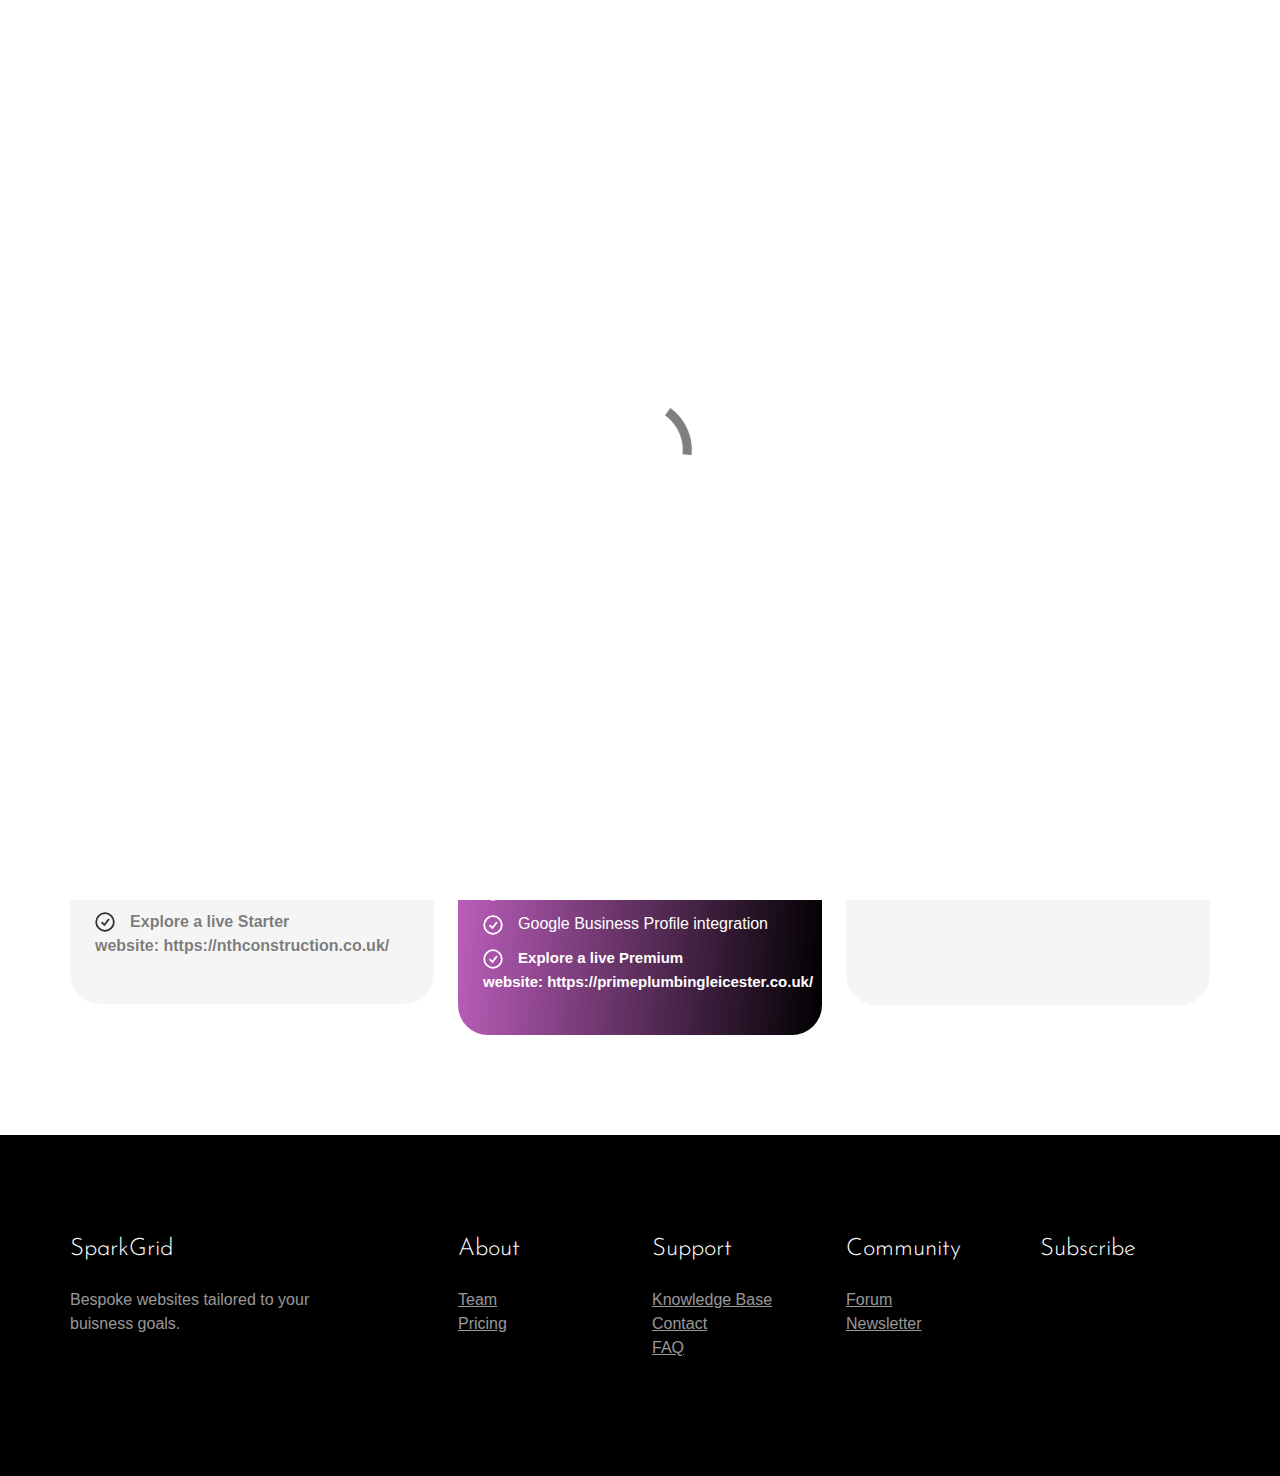
<file: pricing/index.html>
<!doctype html>
<html>
<head>
    <meta charset="utf-8">
    <meta name="keywords" content="">
    <meta name="description" content="">
    <meta name="viewport" content="width=device-width, initial-scale=1.0, viewport-fit=cover">
	<meta name="robots" content="index, follow">
    <link rel="shortcut icon" type="image/png" href="../favicon.png">
    
	<link rel="stylesheet" type="text/css" href="../css/bootstrap.min.css?2081">
	<link rel="stylesheet" type="text/css" href="../style.css?4647">
	<link rel="stylesheet" type="text/css" href="../css/animate.min.css?2567">
	<link href='https://fonts.googleapis.com/css?family=Josefin+Sans&display=swap&subset=latin,latin-ext' rel='stylesheet' type='text/css'>
	<link href='https://fonts.googleapis.com/css?family=Lato:100,300,400,700,900,40&display=swap&subset=latin,latin-ext' rel='stylesheet' type='text/css'>
    <title>Pricing</title>


    
<!-- Analytics -->
 
<!-- Analytics END -->
    
</head>
<body data-clean-url="true">

<!-- Preloader -->
<div id="page-loading-blocs-notifaction" class="page-preloader"></div>
<!-- Preloader END -->


<!-- Main container -->
<div class="page-container">
    
<header>

<!-- navigation -->
<div class="bloc primary-gradient-bg l-bloc" id="navigation">
	<div class="container bloc-sm bloc-no-padding-sm bloc-sm-md">
		<div class="row">
			<div class="col">
				<nav class="navbar row navbar-expand-md navbar-dark" role="navigation">
					<div class="container-fluid ">
						<a class="navbar-brand ltc-4279" href="../"><picture><source type="image/webp" srcset="../img/sparks%20website%20logo%20copy123.webp"><img src="../img/sparks%20website%20logo%20copy123.png" alt="logo" class="me-2" width="50" height="50"></picture>SparkGrid</a>
						<button id="nav-toggle" type="button" class="ui-navbar-toggler navbar-toggler border-0 p-0 ms-auto" aria-expanded="false" aria-label="Toggle navigation" data-bs-toggle="collapse" data-bs-target=".navbar-2066">
							<span class="navbar-toggler-icon"><svg height="32" viewBox="0 0 32 32" width="32"><path class="svg-menu-icon" d="m2 9h28m-28 7h28m-28 7h28"></path></svg></span>
						</button>
						<div class="collapse navbar-collapse navbar-2066">
								<ul class="site-navigation nav navbar-nav ms-auto">
									<li class="nav-item">
										<a href="../" class="nav-link ltc-4279">Home</a>
									</li>
									<li class="nav-item">
										<a href="." class="nav-link a-btn ltc-4279">Pricing</a>
									</li>
									<li class="nav-item">
										<a href="../team/" class="nav-link ltc-4279">Team</a>
									</li>
									<li class="nav-item">
										<a href="../contact/" class="nav-link ltc-4279">Contact</a>
									</li>
								</ul>
							</div>
					</div>
				</nav>
			</div>
		</div>
	</div>
</div>
<!-- navigation END -->

</header>
<!-- download -->
<div class="bloc bgc-4279 l-bloc" id="download">
	<div class="container bloc-md bloc-lg-md bloc-lg-lg">
		<div class="row">
			<div class="text-center text-md-start col-lg-8 offset-lg-2 text-lg-start">
				<h2 class="page-title text-center tc-458 mb-4">
					Pricing
				</h2>
				<p class="sub-heading text-center mb-4">
					We offer three different packages so you can pick the one that’s right for you.&nbsp;It doesn’t matter what size your company is, we got you covered.<br>
				</p>
			</div>
			<div class="text-center text-md-start offset-lg-0 col-lg-4 align-self-center col order-md-1 order-lg-0">
				<div class="price-card text-lg-start container-div-download-min-height">
					<p class="text-start page-title text-lg-start tc-458 mb-4">
						£200
					</p>
					<h3 class="text-start text-lg-start tc-458 mb-3">
						Starter
					</h3>
					<p class="text-start pricing-info">
						Perfect for getting your business online quickly, this includes:<br>
					</p><a href="../" class="btn btn-lg w-100 btn-c-7096">Get Started</a>
					<ul class="list-unstyled list-sp-md mt-5">
						<li>
							<img src="../img/lazyload-ph.png" data-src="../img/tick-icon.svg" class="img-fluid float-lg-none price-list-icon dark-icon lazyload" alt="cms icon" width="20" height="20">
							<p class="price-list-item">
								Domain and hosting
							</p>
						</li>
						<li>
							<img src="../img/lazyload-ph.png" data-src="../img/tick-icon.svg" class="img-fluid float-lg-none price-list-icon dark-icon lazyload" alt="cms icon" width="20" height="20">
							<p class="price-list-item">
								Which services you offer
							</p>
						</li>
						<li>
							<img src="../img/lazyload-ph.png" data-src="../img/tick-icon.svg" class="img-fluid float-lg-none price-list-icon dark-icon lazyload" alt="cms icon" width="20" height="20">
							<p class="price-list-item">
								Basic Buisness Info
							</p>
						</li>
						<li>
							<img src="../img/lazyload-ph.png" data-src="../img/tick-icon.svg" class="img-fluid float-lg-none price-list-icon dark-icon lazyload" alt="cms icon" width="20" height="20">
							<p class="price-list-item">
								Call & WhatsApp buttons
							</p>
						</li>
						<li>
							<img src="../img/lazyload-ph.png" data-src="../img/tick-icon.svg" class="img-fluid float-lg-none price-list-icon dark-icon lazyload" alt="cms icon" width="20" height="20">
							<p class="price-list-item">
								<strong>Explore a live Starter website:&nbsp;https://nthconstruction.co.uk/</strong>
							</p>
						</li>
					</ul>
				</div>
			</div>
			<div class="text-center text-md-start offset-lg-0 col-lg-4 align-self-center col-md-12 order-md-0">
				<div class="primary-gradient-bg price-card text-lg-start container-div-0-min-height">
					<p class="text-start page-title text-lg-start tc-4279 mb-4">
						£400<br>
					</p>
					<h3 class="text-start text-lg-start tc-4279 mb-3">
						Premium
					</h3>
					<p class="text-start pricing-info tc-426">
						Includes everything in the starter pack, plus:<br>
					</p><a href="../" class="btn btn-lg w-100 white-btn btn-c-4279">Get Started</a>
					<ul class="list-unstyled list-sp-md mt-5">
						<li>
							<img src="../img/lazyload-ph.png" data-src="../img/tick-icon-light.svg" class="img-fluid float-lg-none price-list-icon lazyload" alt="cms icon" width="20" height="20">
							<p class="price-list-item tc-4279">
								Pictures of your work
							</p>
						</li>
						<li>
							<img src="../img/lazyload-ph.png" data-src="../img/tick-icon-light.svg" class="img-fluid float-lg-none price-list-icon lazyload" alt="cms icon" width="20" height="20">
							<p class="tc-4279 price-list-item">
								Logo integration&nbsp;
							</p>
						</li>
						<li>
							<img src="../img/lazyload-ph.png" data-src="../img/tick-icon-light.svg" class="img-fluid float-lg-none price-list-icon lazyload" alt="cms icon" width="20" height="20">
							<p class="tc-4279 price-list-item">
								Map of the area you serve
							</p>
						</li>
						<li>
							<img src="../img/lazyload-ph.png" data-src="../img/tick-icon-light.svg" class="img-fluid float-lg-none price-list-icon lazyload" alt="cms icon" width="20" height="20">
							<p class="tc-4279 price-list-item">
								Customer reviews
							</p>
						</li>
						<li>
							<img src="../img/lazyload-ph.png" data-src="../img/tick-icon-light.svg" class="img-fluid float-lg-none price-list-icon lazyload" alt="cms icon" width="20" height="20">
							<p class="tc-4279 price-list-item">
								Links to trade & social platforms
							</p>
						</li>
						<li>
							<img src="../img/lazyload-ph.png" data-src="../img/tick-icon-light.svg" class="img-fluid float-lg-none price-list-icon lazyload" alt="cms icon" width="20" height="20">
							<p class="tc-4279 price-list-item">
								Google Business Profile integration
							</p>
						</li>
						<li>
							<img src="../img/lazyload-ph.png" data-src="../img/tick-icon-light.svg" class="img-fluid float-lg-none price-list-icon lazyload" alt="cms icon" width="20" height="20">
							<p class="tc-4279 price-list-item p-style btn-resize-mode">
								<strong>Explore a live Premium website:&nbsp;https://primeplumbingleicester.co.uk/</strong>
							</p>
						</li>
					</ul>
				</div>
			</div>
			<div class="text-center text-md-start offset-lg-0 col-lg-4 align-self-center col order-md-1">
				<div class="price-card text-lg-start container-div-0-download-min-height">
					<p class="text-start page-title text-lg-start tc-458 mb-4">
						£600
					</p>
					<h3 class="text-start text-lg-start tc-458 mb-3">
						Premium SEO Package
					</h3>
					<p class="text-start pricing-info">
						Includes everything in the premium pack, plus:<br>
					</p><a href="../" class="btn btn-lg w-100 btn-c-7096">Get Started</a>
					<ul class="list-unstyled list-sp-md">
						<li class="pt-5">
							<img src="../img/lazyload-ph.png" data-src="../img/tick-icon.svg" class="img-fluid float-lg-none price-list-icon dark-icon lazyload" alt="cms icon" width="20" height="20">
							<p class="price-list-item">
								Fully SEO-optimised website for the best Google rankings<br>(Appear at the top of listings when prospects search for your trade in your area)
							</p>
						</li>
					</ul>
				</div>
			</div>
		</div>
	</div>
</div>
<!-- download END -->

<!-- ScrollToTop Button -->
<button aria-label="Scroll to top button" class="bloc-button btn btn-d scrollToTop" onclick="scrollToTarget('1',this)"><svg xmlns="http://www.w3.org/2000/svg" width="22" height="22" viewBox="0 0 32 32"><path class="scroll-to-top-btn-icon" d="M30,22.656l-14-13-14,13"/></svg></button>
<!-- ScrollToTop Button END-->


<footer>

<!-- footer -->
<div class="bloc tc-426 bgc-458 d-bloc" id="footer">
	<div class="container bloc-md-sm bloc-lg-md bloc-md">
		<div class="row">
			<div class="col-lg-3 col-sm-12 col-md-12 mb-3">
				<h4 class="text-sm-start text-start tc-4279 mb-4">
					SparkGrid
				</h4>
				<p class="text-sm-start float-none text-start tc-426">
					Bespoke websites tailored to your buisness goals.<br>
				</p>
			</div>
			<div class="col-sm-6 col-lg-2 offset-lg-1 col-md-3 mb-3">
				<h4 class="text-sm-start text-start tc-4279 mb-4">
					About
				</h4><a href="../team/" class="a-btn a-block">Team</a><a href="." class="a-btn a-block">Pricing</a>
			</div>
			<div class="col-md-3 col-sm-6 col-lg-2 mb-3">
				<h4 class="text-sm-start text-start tc-4279 mb-4">
					Support
				</h4><a href="../" class="a-btn a-block">Knowledge Base</a><a href="../" class="a-btn a-block">Contact</a><a href="../faq/" class="a-btn a-block">FAQ</a>
			</div>
			<div class="col-md-3 col-sm-6 col-lg-2 mb-3">
				<h4 class="text-sm-start text-start tc-4279 mb-4">
					Community
				</h4><a href="../" class="a-btn a-block">Forum</a><a href="../faq/" class="a-btn a-block">Newsletter</a>
			</div>
			<div class="col-md-3 col-sm-6 col-lg-2">
				<h4 class="text-sm-start text-start tc-4279 mb-4">
					Subscribe
				</h4>
				<div><div class="social-link-bric">
<a href="https://twitter.com/blocsapp" class="twitter-link" target="_blank"><svg xmlns="http://www.w3.org/2000/svg" width="31" height="31" fill="var(--swatch-var-7096)" viewBox="0 0 24 24" style="margin-left: 5px; margin-right: 5px;"><path d="m19 24h-14a5 5 0 0 1 -5-5v-14a5 5 0 0 1 5-5h14a5 5 0 0 1 5 5v14a5 5 0 0 1 -5 5zm.053-18.993h-2.453l-4.047 4.468-3.493-4.468h-5.06l6.047 7.646-5.734 6.337h2.454l4.426-4.89 3.867 4.89h4.94l-6.307-8.059zm-3.313 12.565-8.873-11.218h1.46l8.773 11.218z"></path></svg></a>

<a href="https://www.facebook.com/cazoobi" class="facebook-link" target="_blank"><svg xmlns="http://www.w3.org/2000/svg" width="31" height="31" fill="var(--swatch-var-7096)" viewBox="0 0 24 24" style="margin-left: 5px; margin-right: 5px;"><path d="M19 0h-14c-2.761 0-5 2.239-5 5v14c0 2.761 2.239 5 5 5h14c2.762 0 5-2.239 5-5v-14c0-2.761-2.238-5-5-5zm-3 7h-1.924c-.615 0-1.076.252-1.076.889v1.111h3l-.238 3h-2.762v8h-3v-8h-2v-3h2v-1.923c0-2.022 1.064-3.077 3.461-3.077h2.539v3z"></path></svg></a>

<a href="https://www.instagram.com/cazoobi" class="instagram-link" target="_blank"><svg xmlns="http://www.w3.org/2000/svg" width="31" height="31" fill="var(--swatch-var-7096)" viewBox="0 0 24 24" style="margin-left: 5px; margin-right: 5px;"><path d="M15.233 5.488c-.843-.038-1.097-.046-3.233-.046s-2.389.008-3.232.046c-2.17.099-3.181 1.127-3.279 3.279-.039.844-.048 1.097-.048 3.233s.009 2.389.047 3.233c.099 2.148 1.106 3.18 3.279 3.279.843.038 1.097.047 3.233.047 2.137 0 2.39-.008 3.233-.046 2.17-.099 3.18-1.129 3.279-3.279.038-.844.046-1.097.046-3.233s-.008-2.389-.046-3.232c-.099-2.153-1.111-3.182-3.279-3.281zm-3.233 10.62c-2.269 0-4.108-1.839-4.108-4.108 0-2.269 1.84-4.108 4.108-4.108s4.108 1.839 4.108 4.108c0 2.269-1.839 4.108-4.108 4.108zm4.271-7.418c-.53 0-.96-.43-.96-.96s.43-.96.96-.96.96.43.96.96-.43.96-.96.96zm-1.604 3.31c0 1.473-1.194 2.667-2.667 2.667s-2.667-1.194-2.667-2.667c0-1.473 1.194-2.667 2.667-2.667s2.667 1.194 2.667 2.667zm4.333-12h-14c-2.761 0-5 2.239-5 5v14c0 2.761 2.239 5 5 5h14c2.762 0 5-2.239 5-5v-14c0-2.761-2.238-5-5-5zm.952 15.298c-.132 2.909-1.751 4.521-4.653 4.654-.854.039-1.126.048-3.299.048s-2.444-.009-3.298-.048c-2.908-.133-4.52-1.748-4.654-4.654-.039-.853-.048-1.125-.048-3.298 0-2.172.009-2.445.048-3.298.134-2.908 1.748-4.521 4.654-4.653.854-.04 1.125-.049 3.298-.049s2.445.009 3.299.048c2.908.133 4.523 1.751 4.653 4.653.039.854.048 1.127.048 3.299 0 2.173-.009 2.445-.048 3.298z"></path></svg></a>








</div>
				</div>
			</div>
		</div>
	</div>
</div>
<!-- footer END -->

</footer>
</div>
<!-- Main container END -->
    


<!-- Additional JS -->
<script src="../js/bootstrap.bundle.min.js?2983"></script>
<script src="../js/blocs.min.js?9983"></script>
<script src="../js/lazysizes.min.js" defer></script><!-- Additional JS END -->


</body>
</html>
</file>
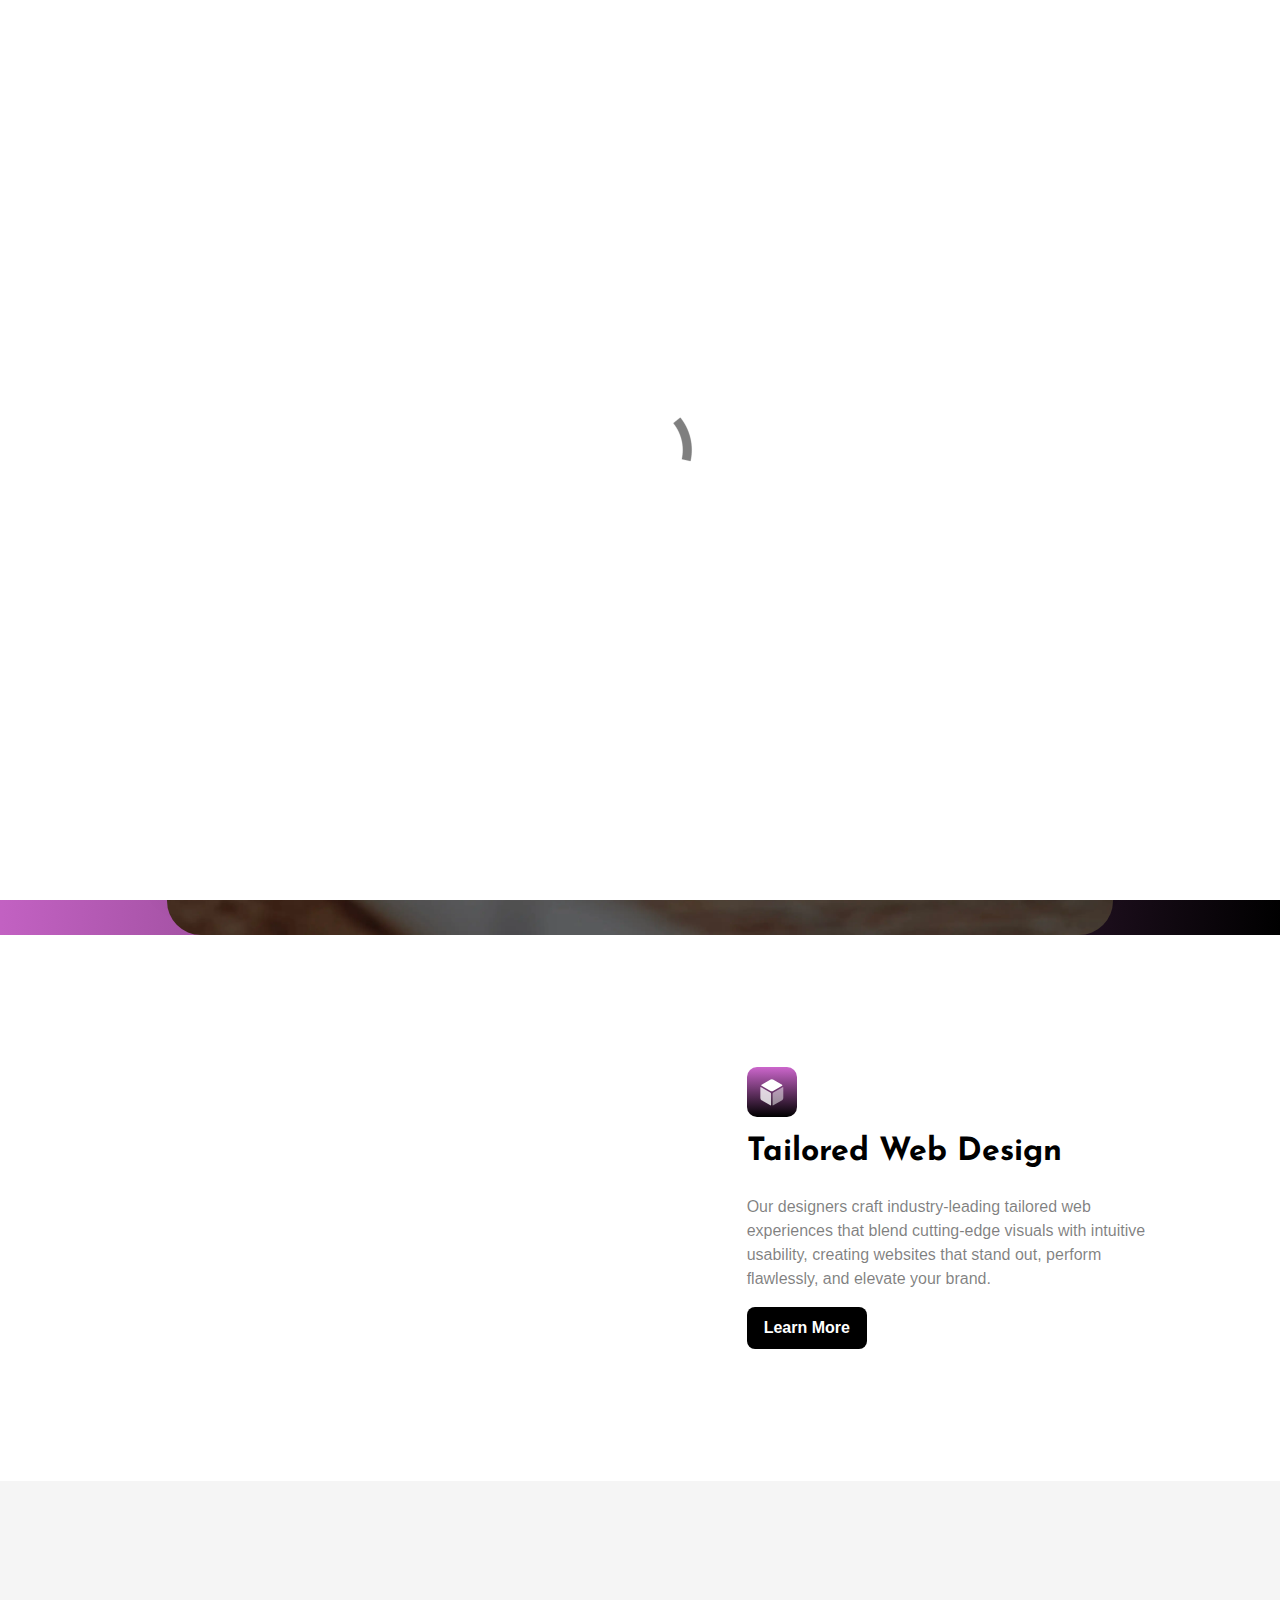
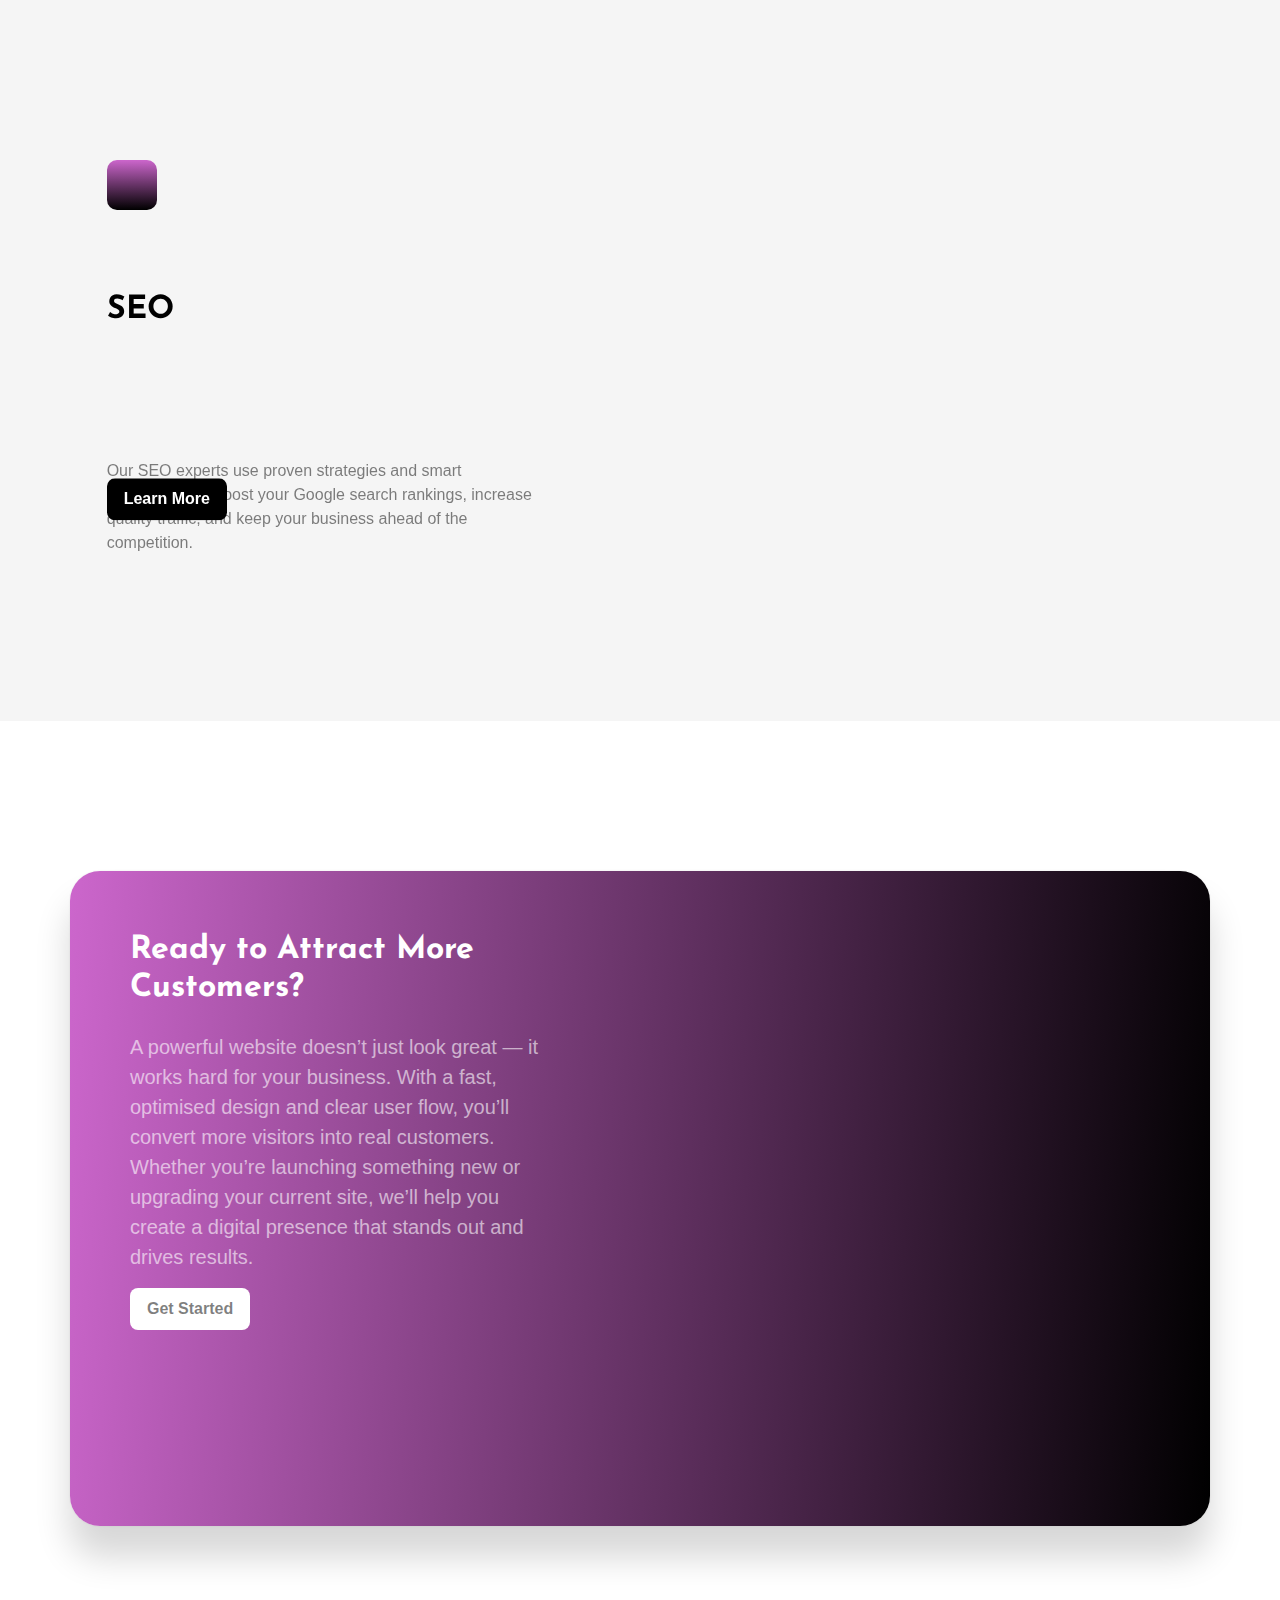
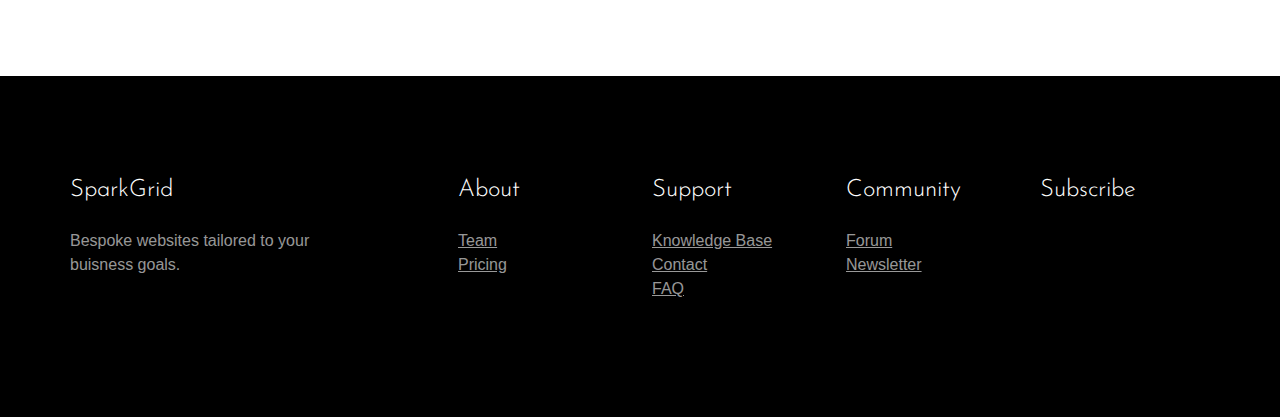
<file: sparkgrid 6/index.html>
<!doctype html>
<html>
<head>
    <meta charset="utf-8">
    <meta name="keywords" content="">
    <meta name="description" content="">
    <meta name="viewport" content="width=device-width, initial-scale=1.0, viewport-fit=cover">
	<meta name="robots" content="index, follow">
    <link rel="shortcut icon" type="image/png" href="favicon.png">
    
	<link rel="stylesheet" type="text/css" href="./css/bootstrap.min.css?4101">
	<link rel="stylesheet" type="text/css" href="style.css?6013">
	<link rel="stylesheet" type="text/css" href="./css/animate.min.css?766">
	<link href='https://fonts.googleapis.com/css?family=Josefin+Sans&display=swap&subset=latin,latin-ext' rel='stylesheet' type='text/css'>
	<link href='https://fonts.googleapis.com/css?family=Lato:100,300,400,700,900,40&display=swap&subset=latin,latin-ext' rel='stylesheet' type='text/css'>
    <title>Home</title>


    
<!-- Analytics -->
 
<!-- Analytics END -->
    
</head>
<body>

<!-- Preloader -->
<div id="page-loading-blocs-notifaction" class="page-preloader"></div>
<!-- Preloader END -->


<!-- Main container -->
<div class="page-container">
    
<!-- hero -->
<div class="bloc bloc-fill-screen primary-gradient-bg bgc-4580 l-bloc" id="hero">
	<div class="container fill-bloc-top-edge">
		<div class="row">
			<div class="col-12">
				<nav class="navbar row navbar-expand-md navbar-dark" role="navigation">
					<div class="container-fluid ">
						<a class="navbar-brand ltc-4279" href="./"><picture><source type="image/webp" srcset="img/lazyload-ph.png" data-srcset="img/sparks%20website%20logo%20copy123.webp"><img src="img/lazyload-ph.png" data-src="img/sparks%20website%20logo%20copy123.png" alt="logo" class="me-2 lazyload" width="50" height="50"></picture>SparkGrid</a>
						<button id="nav-toggle" type="button" class="ui-navbar-toggler navbar-toggler border-0 p-0 ms-auto me-md-0" aria-expanded="false" aria-label="Toggle navigation" data-bs-toggle="collapse" data-bs-target=".navbar-33797">
							<span class="navbar-toggler-icon"><svg height="32" viewBox="0 0 32 32" width="32"><path class="svg-menu-icon " d="m2 9h28m-28 7h28m-28 7h28"></path></svg></span>
						</button>
						<div class="collapse navbar-collapse navbar-16305 navbar-33797">
								<ul class="site-navigation nav navbar-nav ms-auto">
									<li class="nav-item">
										<a href="./" class="nav-link  ltc-4279">Home</a>
									</li>
									<li class="nav-item">
										<a href="./" class="nav-link a-btn ltc-4279">Pricing</a>
									</li>
									<li class="nav-item">
										<a href="./team/" class="a-btn nav-link ltc-4279">Team</a>
									</li>
									<li class="nav-item">
										<a href="./contact/" class="a-btn nav-link ltc-4279">Contact</a>
									</li>
								</ul>
							</div>
					</div>
				</nav>
			</div>
		</div>
	</div>
	<div class="container">
			<div class="row">
				<div class="offset-lg-1 col-lg-10">
					<h1 class="text-center hero-heading tc-4279 mb-4 h1-style animated puffIn none" data-appear-anim-style="zoomIn">
						Take Your Buisness<br>To The Next Level
					</h1>
					<h3 class="float-none text-center hero-sub-heading tc-426 animated puffIn" data-appear-anim-style="puffIn">
						Get a free quote today:
					</h3>
					<div class="text-center">
						<a href="tel:07769165458" class="btn btn-lg btn-padding-top btn-rd animated vanishIn btn-c-4279" data-appear-anim-style="vanishIn">07769165458<br></a>
					</div>
				</div>
			</div>
		</div>
	<div class="container fill-bloc-bottom-edge">
			<div class="row">
				<div class="col-12 col-lg-10 offset-lg-1">
					<div class="text-center">
						<picture><source type="image/webp" srcset="img/lazyload-ph.png" data-srcset="img/Screenshot%202025-11-17%20at%2022.48.40.webp"><img src="img/lazyload-ph.png" data-src="img/Screenshot%202025-11-17%20at%2022.48.40.jpg" class="img-fluid mx-auto d-block app-offset-bottom hero-img bounce-hvr img-rd-lg animSpeedLazy animDelay06 lazyload" alt="app screenshot-short" width="946" height="525"></picture>
					</div>
				</div>
			</div>
		</div>
</div>
<!-- hero END -->

<!-- feature -->
<div class="bloc full-width-bloc tc-502 bgc-4279 l-bloc" id="feature">
	<div class="container bloc-md-sm bloc-lg-md bloc-md">
		<div class="row g-0">
			<div class="col-lg-6 order-md-1 order-1 order-lg-0 offset-lg-0 offset-md-0 col-md-11 order-sm-1 offset-sm-0 col-sm-11 offset-0 col-11">
				<img src="img/lazyload-ph.png" data-src="img/0627AA06.webp" class="img-fluid mx-auto d-block rounded-right custom-shadow animated floating-hvr scroll-fx-left-in-fade lazyload " alt="app screenshot" width="1120" height="605">
			</div>
			<div class="align-self-center offset-md-1 col-md-10 col-lg-4 col-sm-10 offset-sm-1 col-10 offset-1 order-md-0 text-center text-lg-start feature-col">
				<img src="img/lazyload-ph.png" data-src="img/cms-icon.svg" class="img-fluid float-lg-none feature-icon lazyload" alt="cms icon" width="50" height="50">
				<h2 class="feature-heading tc-458 mt-3 mb-4">
					Tailored Web Design
				</h2>
				<p>
					Our designers craft industry-leading tailored web experiences that blend cutting-edge visuals with intuitive usability, creating websites that stand out, perform flawlessly, and elevate your brand.
				</p><a href="./pricing/" class="btn btn-lg float-md-none btn-c-7096">Learn More</a>
			</div>
		</div>
	</div>
</div>
<!-- feature END -->

<!-- feature-2 -->
<div class="bloc full-width-bloc tc-502 bgc-3202 l-bloc" id="feature-2">
	<div class="container bloc-md-sm bloc-lg-md bloc-md">
		<div class="row g-0">
			<div class="col-md-12 col-lg-6 order-lg-1 offset-lg-1 order-md-1 offset-md-1 order-sm-1 offset-sm-1 order-1 offset-1">
				<picture><source type="image/webp" srcset="img/lazyload-ph.png" data-srcset="img/Untitled-1%20copy.webp"><img src="img/lazyload-ph.png" data-src="img/Untitled-1%20copy.jpg" class="img-fluid mx-auto d-block rounded-left custom-shadow animated floating-hvr scroll-fx-right-in-fade lazyload" alt="app screenshot" width="764" height="413"></picture>
			</div>
			<div class="align-self-center offset-md-1 col-md-10 col-lg-4 col-sm-10 offset-sm-1 col-10 offset-1 order-md-0 text-center text-lg-start feature-col">
				<img src="img/lazyload-ph.png" data-src="img/cms-icon.svg" class="img-fluid float-lg-none feature-icon lazyload" alt="cms icon" width="50" height="50">
				<h2 class="feature-heading tc-458 mt-3 mb-4 scroll-fx-up-in">
					SEO
				</h2>
				<p class="scroll-fx-up-in">
					Our SEO experts use proven strategies and smart optimisation to boost your Google search rankings, increase quality traffic, and keep your business ahead of the competition.
				</p><a href="./pricing/" class="btn btn-lg float-md-none btn-c-7096 scroll-fx-up-in">Learn More</a>
			</div>
		</div>
	</div>
</div>
<!-- feature-2 END -->

<!-- call-to -->
<div class="bloc tc-426 none bgc-4279 l-bloc" id="call-to">
	<div class="container bloc-xl-lg bloc-md-sm bloc-lg-md bloc-md">
		<div class="row">
			<div class="col">
				<div class="cta-card primary-gradient-bg custom-shadow container-div-min-height">
					<div class="row g-0">
						<div class="col-lg-5 col-md-12 text-center text-lg-start feature-col">
							<h2 class="feature-heading tc-4279 mt-md-0 mt-lg-0 mt-3 mb-4">
								Ready to Attract More Customers?<br>
							</h2>
							<p class="text-md-center text-center float-lg-none text-lg-start sub-heading tc-426">
								A powerful website doesn’t just look great — it works hard for your business. With a fast, optimised design and clear user flow, you’ll convert more visitors into real customers. Whether you’re launching something new or upgrading your current site, we’ll help you create a digital presence that stands out and drives results.<br>
							</p><a href="./pricing/" class="btn white-btn btn-lg float-lg-none btn-c-4279">Get Started</a>
						</div>
						<div class="col-md-12 offset-lg-0 col-lg-7 d-sm-block d-none">
							<picture><source type="image/webp" srcset="img/lazyload-ph.png" data-srcset="img/istockphoto-1916729901-612x612.webp"><img src="img/lazyload-ph.png" data-src="img/istockphoto-1916729901-612x612.jpg" class="img-fluid float-lg-none cta-card-img lazyload" alt="App Screenshot" width="595" height="397"></picture>
						</div>
					</div>
				</div>
			</div>
		</div>
	</div>
</div>
<!-- call-to END -->

<!-- ScrollToTop Button -->
<button aria-label="Scroll to top button" class="bloc-button btn btn-d scrollToTop" onclick="scrollToTarget('1',this)"><svg xmlns="http://www.w3.org/2000/svg" width="22" height="22" viewBox="0 0 32 32"><path class="scroll-to-top-btn-icon" d="M30,22.656l-14-13-14,13"/></svg></button>
<!-- ScrollToTop Button END-->


<footer>

<!-- footer -->
<div class="bloc tc-426 bgc-458 d-bloc" id="footer">
	<div class="container bloc-md-sm bloc-lg-md bloc-md">
		<div class="row">
			<div class="col-lg-3 col-sm-12 col-md-12 mb-3">
				<h4 class="text-sm-start text-start tc-4279 mb-4">
					SparkGrid
				</h4>
				<p class="text-sm-start float-none text-start tc-426">
					Bespoke websites tailored to your buisness goals.<br>
				</p>
			</div>
			<div class="col-sm-6 col-lg-2 offset-lg-1 col-md-3 mb-3">
				<h4 class="text-sm-start text-start tc-4279 mb-4">
					About
				</h4><a href="./team/" class="a-btn a-block">Team</a><a href="./pricing/" class="a-btn a-block">Pricing</a>
			</div>
			<div class="col-md-3 col-sm-6 col-lg-2 mb-3">
				<h4 class="text-sm-start text-start tc-4279 mb-4">
					Support
				</h4><a href="./" class="a-btn a-block">Knowledge Base</a><a href="./" class="a-btn a-block">Contact</a><a href="./faq/" class="a-btn a-block">FAQ</a>
			</div>
			<div class="col-md-3 col-sm-6 col-lg-2 mb-3">
				<h4 class="text-sm-start text-start tc-4279 mb-4">
					Community
				</h4><a href="./" class="a-btn a-block">Forum</a><a href="./faq/" class="a-btn a-block">Newsletter</a>
			</div>
			<div class="col-md-3 col-sm-6 col-lg-2">
				<h4 class="text-sm-start text-start tc-4279 mb-4">
					Subscribe
				</h4>
				<div><div class="social-link-bric">
<a href="https://twitter.com/blocsapp" class="twitter-link" target="_blank"><svg xmlns="http://www.w3.org/2000/svg" width="31" height="31" fill="var(--swatch-var-7096)" viewBox="0 0 24 24" style="margin-left: 5px; margin-right: 5px;"><path d="m19 24h-14a5 5 0 0 1 -5-5v-14a5 5 0 0 1 5-5h14a5 5 0 0 1 5 5v14a5 5 0 0 1 -5 5zm.053-18.993h-2.453l-4.047 4.468-3.493-4.468h-5.06l6.047 7.646-5.734 6.337h2.454l4.426-4.89 3.867 4.89h4.94l-6.307-8.059zm-3.313 12.565-8.873-11.218h1.46l8.773 11.218z"></path></svg></a>

<a href="https://www.facebook.com/cazoobi" class="facebook-link" target="_blank"><svg xmlns="http://www.w3.org/2000/svg" width="31" height="31" fill="var(--swatch-var-7096)" viewBox="0 0 24 24" style="margin-left: 5px; margin-right: 5px;"><path d="M19 0h-14c-2.761 0-5 2.239-5 5v14c0 2.761 2.239 5 5 5h14c2.762 0 5-2.239 5-5v-14c0-2.761-2.238-5-5-5zm-3 7h-1.924c-.615 0-1.076.252-1.076.889v1.111h3l-.238 3h-2.762v8h-3v-8h-2v-3h2v-1.923c0-2.022 1.064-3.077 3.461-3.077h2.539v3z"></path></svg></a>

<a href="https://www.instagram.com/cazoobi" class="instagram-link" target="_blank"><svg xmlns="http://www.w3.org/2000/svg" width="31" height="31" fill="var(--swatch-var-7096)" viewBox="0 0 24 24" style="margin-left: 5px; margin-right: 5px;"><path d="M15.233 5.488c-.843-.038-1.097-.046-3.233-.046s-2.389.008-3.232.046c-2.17.099-3.181 1.127-3.279 3.279-.039.844-.048 1.097-.048 3.233s.009 2.389.047 3.233c.099 2.148 1.106 3.18 3.279 3.279.843.038 1.097.047 3.233.047 2.137 0 2.39-.008 3.233-.046 2.17-.099 3.18-1.129 3.279-3.279.038-.844.046-1.097.046-3.233s-.008-2.389-.046-3.232c-.099-2.153-1.111-3.182-3.279-3.281zm-3.233 10.62c-2.269 0-4.108-1.839-4.108-4.108 0-2.269 1.84-4.108 4.108-4.108s4.108 1.839 4.108 4.108c0 2.269-1.839 4.108-4.108 4.108zm4.271-7.418c-.53 0-.96-.43-.96-.96s.43-.96.96-.96.96.43.96.96-.43.96-.96.96zm-1.604 3.31c0 1.473-1.194 2.667-2.667 2.667s-2.667-1.194-2.667-2.667c0-1.473 1.194-2.667 2.667-2.667s2.667 1.194 2.667 2.667zm4.333-12h-14c-2.761 0-5 2.239-5 5v14c0 2.761 2.239 5 5 5h14c2.762 0 5-2.239 5-5v-14c0-2.761-2.238-5-5-5zm.952 15.298c-.132 2.909-1.751 4.521-4.653 4.654-.854.039-1.126.048-3.299.048s-2.444-.009-3.298-.048c-2.908-.133-4.52-1.748-4.654-4.654-.039-.853-.048-1.125-.048-3.298 0-2.172.009-2.445.048-3.298.134-2.908 1.748-4.521 4.654-4.653.854-.04 1.125-.049 3.298-.049s2.445.009 3.299.048c2.908.133 4.523 1.751 4.653 4.653.039.854.048 1.127.048 3.299 0 2.173-.009 2.445-.048 3.298z"></path></svg></a>








</div>
				</div>
			</div>
		</div>
	</div>
</div>
<!-- footer END -->

</footer>
</div>
<!-- Main container END -->
    


<!-- Additional JS -->
<script src="./js/bootstrap.bundle.min.js?8620"></script>
<script src="./js/blocs.min.js?1294"></script>
<script src="./js/lazysizes.min.js" defer></script>
<script src="./js/scrollFX.js?3127"></script>
<!-- Additional JS END -->


</body>
</html>
</file>
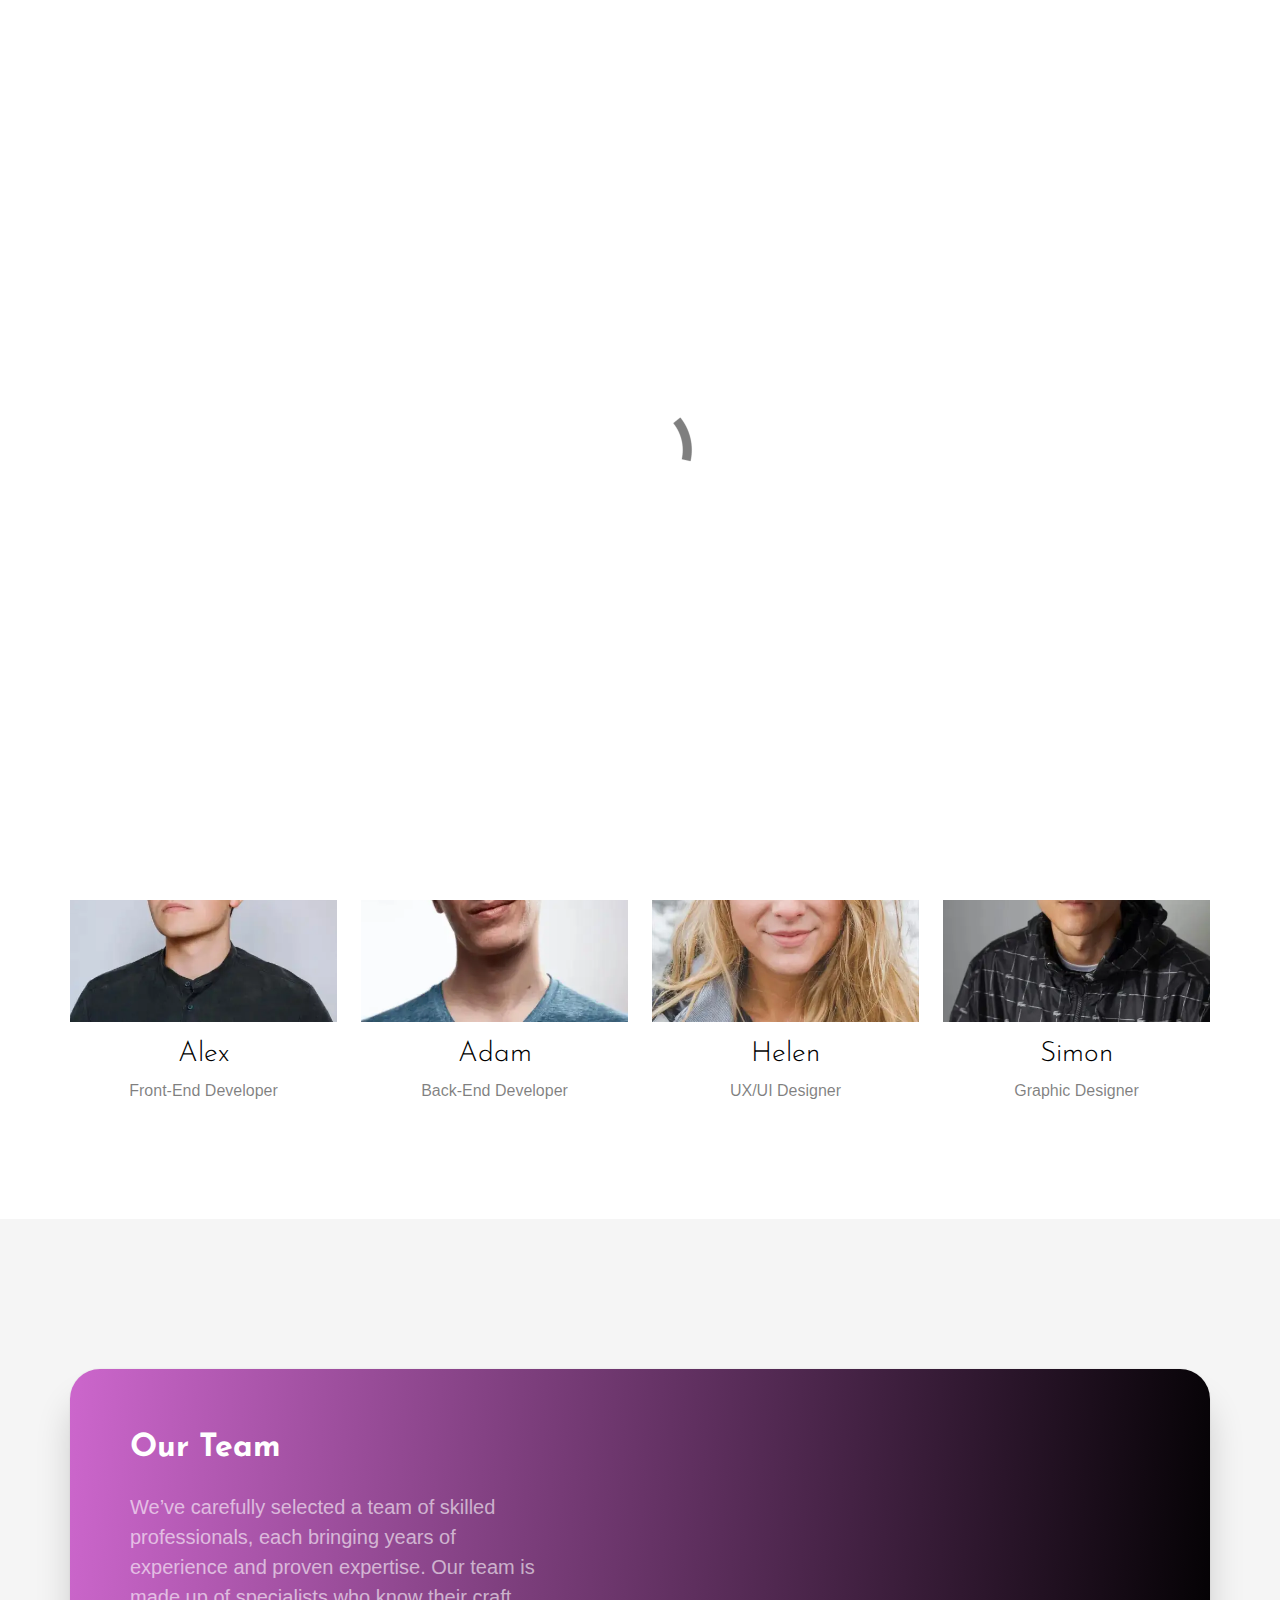
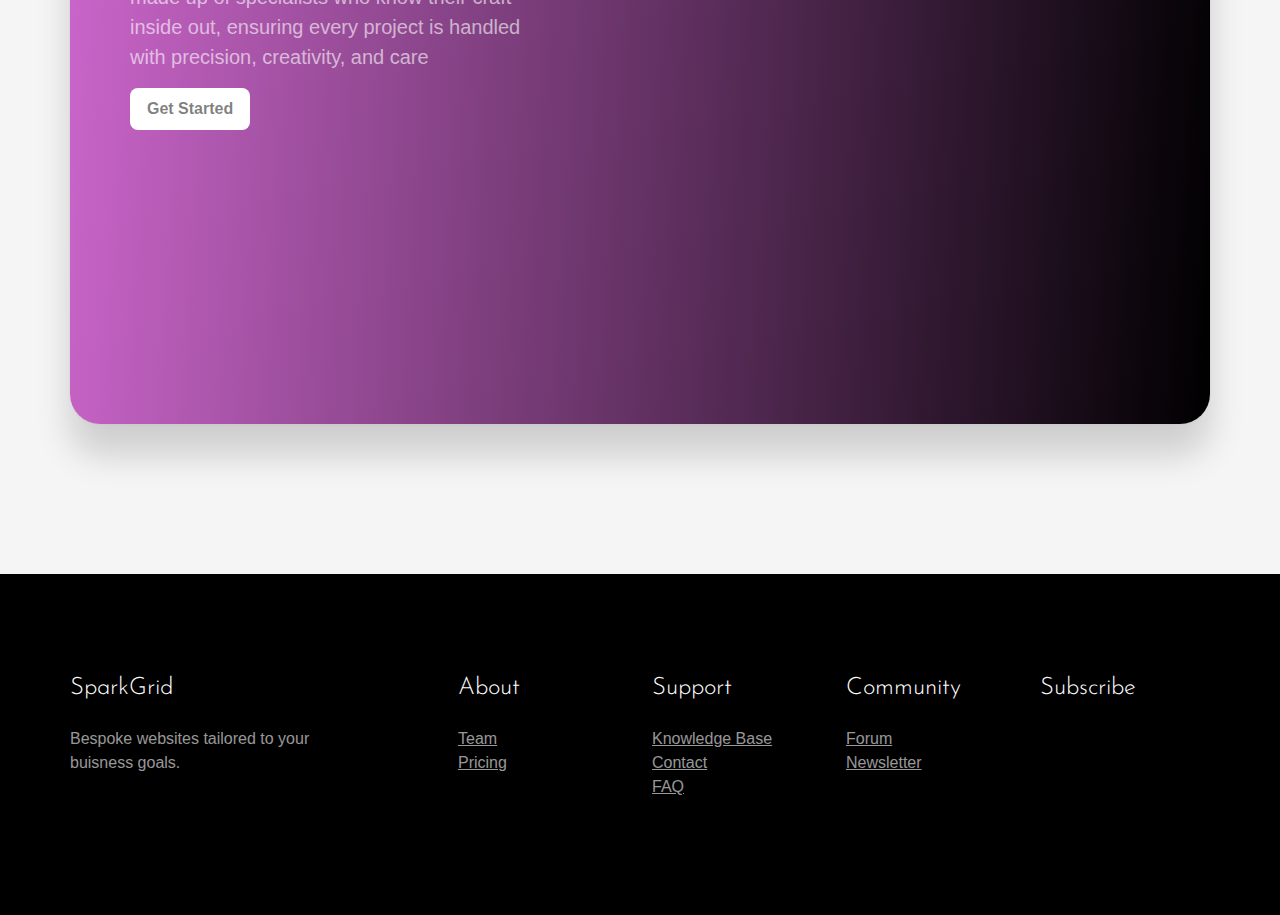
<file: team/index.html>
<!doctype html>
<html>
<head>
    <meta charset="utf-8">
    <meta name="keywords" content="">
    <meta name="description" content="">
    <meta name="viewport" content="width=device-width, initial-scale=1.0, viewport-fit=cover">
	<meta name="robots" content="index, follow">
    <link rel="shortcut icon" type="image/png" href="../favicon.png">
    
	<link rel="stylesheet" type="text/css" href="../css/bootstrap.min.css?2081">
	<link rel="stylesheet" type="text/css" href="../style.css?4647">
	<link rel="stylesheet" type="text/css" href="../css/animate.min.css?2567">
	<link href='https://fonts.googleapis.com/css?family=Josefin+Sans&display=swap&subset=latin,latin-ext' rel='stylesheet' type='text/css'>
	<link href='https://fonts.googleapis.com/css?family=Lato:100,300,400,700,900,40&display=swap&subset=latin,latin-ext' rel='stylesheet' type='text/css'>
    <title>Team</title>


    
<!-- Analytics -->
 
<!-- Analytics END -->
    
</head>
<body data-clean-url="true">

<!-- Preloader -->
<div id="page-loading-blocs-notifaction" class="page-preloader"></div>
<!-- Preloader END -->


<!-- Main container -->
<div class="page-container">
    
<header>

<!-- navigation -->
<div class="bloc primary-gradient-bg l-bloc" id="navigation">
	<div class="container bloc-sm bloc-no-padding-sm bloc-sm-md">
		<div class="row">
			<div class="col">
				<nav class="navbar row navbar-expand-md navbar-dark" role="navigation">
					<div class="container-fluid ">
						<a class="navbar-brand ltc-4279" href="../"><picture><source type="image/webp" srcset="../img/sparks%20website%20logo%20copy123.webp"><img src="../img/sparks%20website%20logo%20copy123.png" alt="logo" class="me-2" width="50" height="50"></picture>SparkGrid</a>
						<button id="nav-toggle" type="button" class="ui-navbar-toggler navbar-toggler border-0 p-0 ms-auto" aria-expanded="false" aria-label="Toggle navigation" data-bs-toggle="collapse" data-bs-target=".navbar-2066">
							<span class="navbar-toggler-icon"><svg height="32" viewBox="0 0 32 32" width="32"><path class="svg-menu-icon" d="m2 9h28m-28 7h28m-28 7h28"></path></svg></span>
						</button>
						<div class="collapse navbar-collapse navbar-2066">
								<ul class="site-navigation nav navbar-nav ms-auto">
									<li class="nav-item">
										<a href="../" class="nav-link ltc-4279">Home</a>
									</li>
									<li class="nav-item">
										<a href="../pricing/" class="nav-link a-btn ltc-4279">Pricing</a>
									</li>
									<li class="nav-item">
										<a href="." class="nav-link ltc-4279">Team</a>
									</li>
									<li class="nav-item">
										<a href="../contact/" class="nav-link ltc-4279">Contact</a>
									</li>
								</ul>
							</div>
					</div>
				</nav>
			</div>
		</div>
	</div>
</div>
<!-- navigation END -->

</header>
<!-- team -->
<div class="bloc tc-502 bgc-4279 l-bloc" id="team">
	<div class="container bloc-md-sm bloc-md bloc-lg-md">
		<div class="row">
			<div class="text-center col-lg-6 offset-lg-3">
				<h3 class="page-title tc-458 mb-4">
					Meet Our Team<br>
				</h3>
				<p class="sub-heading mb-4">
					The people who make the magic happen.
				</p>
			</div>
		</div>
		<div class="row voffset">
			<div class="col-lg-3 col-md-6 text-center">
				<picture><source type="image/webp" srcset="../img/lazyload-ph.png" data-srcset="../img/avatar-4.webp"><img src="../img/lazyload-ph.png" data-src="../img/avatar-4.jpg" class="img-fluid mx-auto d-block lazyload" alt="placeholder user" width="267" height="267"></picture>
				<h3 class="tc-458 mt-3">
					Saul
				</h3>
				<p>
					CEO
				</p>
			</div>
			<div class="col-lg-3 col-md-6 text-center">
				<picture><source type="image/webp" srcset="../img/lazyload-ph.png" data-srcset="../img/avatar-1.webp"><img src="../img/lazyload-ph.png" data-src="../img/avatar-1.jpg" class="img-fluid mx-auto d-block lazyload" alt="placeholder user" width="267" height="267"></picture>
				<h3 class="tc-458 mt-3">
					Jack
				</h3>
				<p>
					Head of Design
				</p>
			</div>
			<div class="col-lg-3 col-md-6 text-center">
				<picture><source type="image/webp" srcset="../img/lazyload-ph.png" data-srcset="../img/avatar-2.webp"><img src="../img/lazyload-ph.png" data-src="../img/avatar-2.jpg" class="img-fluid mx-auto d-block lazyload" alt="placeholder user" width="267" height="267"></picture>
				<h3 class="tc-458 mt-3">
					Jane
				</h3>
				<p>
					Project Manager
				</p>
			</div>
			<div class="col-lg-3 col-md-6 text-center">
				<picture><source type="image/webp" srcset="../img/lazyload-ph.png" data-srcset="../img/avatar-3.webp"><img src="../img/lazyload-ph.png" data-src="../img/avatar-3.jpg" class="img-fluid mx-auto d-block lazyload" alt="placeholder user" width="267" height="267"></picture>
				<h3 class="tc-458 mt-3">
					Paul
				</h3>
				<p>
					Head of SEO
				</p>
			</div>
			<div class="col-lg-3 col-md-6 text-center">
				<picture><source type="image/webp" srcset="../img/lazyload-ph.png" data-srcset="../img/avatar-5.webp"><img src="../img/lazyload-ph.png" data-src="../img/avatar-5.jpg" class="img-fluid mx-auto d-block lazyload" alt="placeholder user" width="267" height="267"></picture>
				<h3 class="tc-458 mt-3">
					Alex
				</h3>
				<p>
					Front-End Developer
				</p>
			</div>
			<div class="col-lg-3 col-md-6 text-center">
				<picture><source type="image/webp" srcset="../img/lazyload-ph.png" data-srcset="../img/avatar-6.webp"><img src="../img/lazyload-ph.png" data-src="../img/avatar-6.jpg" class="img-fluid mx-auto d-block lazyload" alt="placeholder user" width="267" height="267"></picture>
				<h3 class="tc-458 mt-3">
					Adam
				</h3>
				<p>
					Back-End Developer
				</p>
			</div>
			<div class="col-lg-3 col-md-6 text-center">
				<picture><source type="image/webp" srcset="../img/lazyload-ph.png" data-srcset="../img/avatar-8.webp"><img src="../img/lazyload-ph.png" data-src="../img/avatar-8.jpg" class="img-fluid mx-auto d-block lazyload" alt="placeholder user" width="267" height="267"></picture>
				<h3 class="tc-458 mt-3">
					Helen
				</h3>
				<p>
					UX/UI Designer
				</p>
			</div>
			<div class="col-lg-3 col-md-6 text-center">
				<picture><source type="image/webp" srcset="../img/lazyload-ph.png" data-srcset="../img/avatar-7.webp"><img src="../img/lazyload-ph.png" data-src="../img/avatar-7.jpg" class="img-fluid mx-auto d-block lazyload" alt="placeholder user" width="267" height="267"></picture>
				<h3 class="tc-458 mt-3">
					Simon
				</h3>
				<p>
					Graphic Designer
				</p>
			</div>
		</div>
	</div>
</div>
<!-- team END -->

<!-- call-to -->
<div class="bloc tc-426 none bgc-3202 l-bloc" id="call-to">
	<div class="container bloc-xl-lg bloc-md-sm bloc-lg-md bloc-md">
		<div class="row">
			<div class="col">
				<div class="cta-card primary-gradient-bg custom-shadow">
					<div class="row g-0">
						<div class="col-lg-5 col-md-12 text-center text-lg-start feature-col">
							<h2 class="feature-heading tc-4279 mt-3 mt-md-0 mb-4">
								Our Team
							</h2>
							<p class="text-md-center text-center float-lg-none text-lg-start sub-heading tc-426">
								We’ve carefully selected a team of skilled professionals, each bringing years of experience and proven expertise. Our team is made up of specialists who know their craft inside out, ensuring every project is handled with precision, creativity, and care<br>
							</p><a href="../pricing/" class="btn white-btn btn-lg float-lg-none btn-c-4279">Get Started</a>
						</div>
						<div class="col-md-12 offset-lg-0 col-lg-7 d-sm-block d-none">
							<picture><source type="image/webp" srcset="../img/lazyload-ph.png" data-srcset="../img/pexels-seven11nash-380769.webp"><img src="../img/lazyload-ph.png" data-src="../img/pexels-seven11nash-380769.jpg" class="img-fluid float-lg-none cta-card-img lazyload" alt="App Screenshot" width="595" height="334"></picture>
						</div>
					</div>
				</div>
			</div>
		</div>
	</div>
</div>
<!-- call-to END -->

<!-- ScrollToTop Button -->
<button aria-label="Scroll to top button" class="bloc-button btn btn-d scrollToTop" onclick="scrollToTarget('1',this)"><svg xmlns="http://www.w3.org/2000/svg" width="22" height="22" viewBox="0 0 32 32"><path class="scroll-to-top-btn-icon" d="M30,22.656l-14-13-14,13"/></svg></button>
<!-- ScrollToTop Button END-->


<footer>

<!-- footer -->
<div class="bloc tc-426 bgc-458 d-bloc" id="footer">
	<div class="container bloc-md-sm bloc-lg-md bloc-md">
		<div class="row">
			<div class="col-lg-3 col-sm-12 col-md-12 mb-3">
				<h4 class="text-sm-start text-start tc-4279 mb-4">
					SparkGrid
				</h4>
				<p class="text-sm-start float-none text-start tc-426">
					Bespoke websites tailored to your buisness goals.<br>
				</p>
			</div>
			<div class="col-sm-6 col-lg-2 offset-lg-1 col-md-3 mb-3">
				<h4 class="text-sm-start text-start tc-4279 mb-4">
					About
				</h4><a href="." class="a-btn a-block">Team</a><a href="../pricing/" class="a-btn a-block">Pricing</a>
			</div>
			<div class="col-md-3 col-sm-6 col-lg-2 mb-3">
				<h4 class="text-sm-start text-start tc-4279 mb-4">
					Support
				</h4><a href="../" class="a-btn a-block">Knowledge Base</a><a href="../" class="a-btn a-block">Contact</a><a href="../faq/" class="a-btn a-block">FAQ</a>
			</div>
			<div class="col-md-3 col-sm-6 col-lg-2 mb-3">
				<h4 class="text-sm-start text-start tc-4279 mb-4">
					Community
				</h4><a href="../" class="a-btn a-block">Forum</a><a href="../faq/" class="a-btn a-block">Newsletter</a>
			</div>
			<div class="col-md-3 col-sm-6 col-lg-2">
				<h4 class="text-sm-start text-start tc-4279 mb-4">
					Subscribe
				</h4>
				<div><div class="social-link-bric">
<a href="https://twitter.com/blocsapp" class="twitter-link" target="_blank"><svg xmlns="http://www.w3.org/2000/svg" width="31" height="31" fill="var(--swatch-var-7096)" viewBox="0 0 24 24" style="margin-left: 5px; margin-right: 5px;"><path d="m19 24h-14a5 5 0 0 1 -5-5v-14a5 5 0 0 1 5-5h14a5 5 0 0 1 5 5v14a5 5 0 0 1 -5 5zm.053-18.993h-2.453l-4.047 4.468-3.493-4.468h-5.06l6.047 7.646-5.734 6.337h2.454l4.426-4.89 3.867 4.89h4.94l-6.307-8.059zm-3.313 12.565-8.873-11.218h1.46l8.773 11.218z"></path></svg></a>

<a href="https://www.facebook.com/cazoobi" class="facebook-link" target="_blank"><svg xmlns="http://www.w3.org/2000/svg" width="31" height="31" fill="var(--swatch-var-7096)" viewBox="0 0 24 24" style="margin-left: 5px; margin-right: 5px;"><path d="M19 0h-14c-2.761 0-5 2.239-5 5v14c0 2.761 2.239 5 5 5h14c2.762 0 5-2.239 5-5v-14c0-2.761-2.238-5-5-5zm-3 7h-1.924c-.615 0-1.076.252-1.076.889v1.111h3l-.238 3h-2.762v8h-3v-8h-2v-3h2v-1.923c0-2.022 1.064-3.077 3.461-3.077h2.539v3z"></path></svg></a>

<a href="https://www.instagram.com/cazoobi" class="instagram-link" target="_blank"><svg xmlns="http://www.w3.org/2000/svg" width="31" height="31" fill="var(--swatch-var-7096)" viewBox="0 0 24 24" style="margin-left: 5px; margin-right: 5px;"><path d="M15.233 5.488c-.843-.038-1.097-.046-3.233-.046s-2.389.008-3.232.046c-2.17.099-3.181 1.127-3.279 3.279-.039.844-.048 1.097-.048 3.233s.009 2.389.047 3.233c.099 2.148 1.106 3.18 3.279 3.279.843.038 1.097.047 3.233.047 2.137 0 2.39-.008 3.233-.046 2.17-.099 3.18-1.129 3.279-3.279.038-.844.046-1.097.046-3.233s-.008-2.389-.046-3.232c-.099-2.153-1.111-3.182-3.279-3.281zm-3.233 10.62c-2.269 0-4.108-1.839-4.108-4.108 0-2.269 1.84-4.108 4.108-4.108s4.108 1.839 4.108 4.108c0 2.269-1.839 4.108-4.108 4.108zm4.271-7.418c-.53 0-.96-.43-.96-.96s.43-.96.96-.96.96.43.96.96-.43.96-.96.96zm-1.604 3.31c0 1.473-1.194 2.667-2.667 2.667s-2.667-1.194-2.667-2.667c0-1.473 1.194-2.667 2.667-2.667s2.667 1.194 2.667 2.667zm4.333-12h-14c-2.761 0-5 2.239-5 5v14c0 2.761 2.239 5 5 5h14c2.762 0 5-2.239 5-5v-14c0-2.761-2.238-5-5-5zm.952 15.298c-.132 2.909-1.751 4.521-4.653 4.654-.854.039-1.126.048-3.299.048s-2.444-.009-3.298-.048c-2.908-.133-4.52-1.748-4.654-4.654-.039-.853-.048-1.125-.048-3.298 0-2.172.009-2.445.048-3.298.134-2.908 1.748-4.521 4.654-4.653.854-.04 1.125-.049 3.298-.049s2.445.009 3.299.048c2.908.133 4.523 1.751 4.653 4.653.039.854.048 1.127.048 3.299 0 2.173-.009 2.445-.048 3.298z"></path></svg></a>








</div>
				</div>
			</div>
		</div>
	</div>
</div>
<!-- footer END -->

</footer>
</div>
<!-- Main container END -->
    


<!-- Additional JS -->
<script src="../js/bootstrap.bundle.min.js?2983"></script>
<script src="../js/blocs.min.js?9983"></script>
<script src="../js/lazysizes.min.js" defer></script><!-- Additional JS END -->


</body>
</html>
</file>
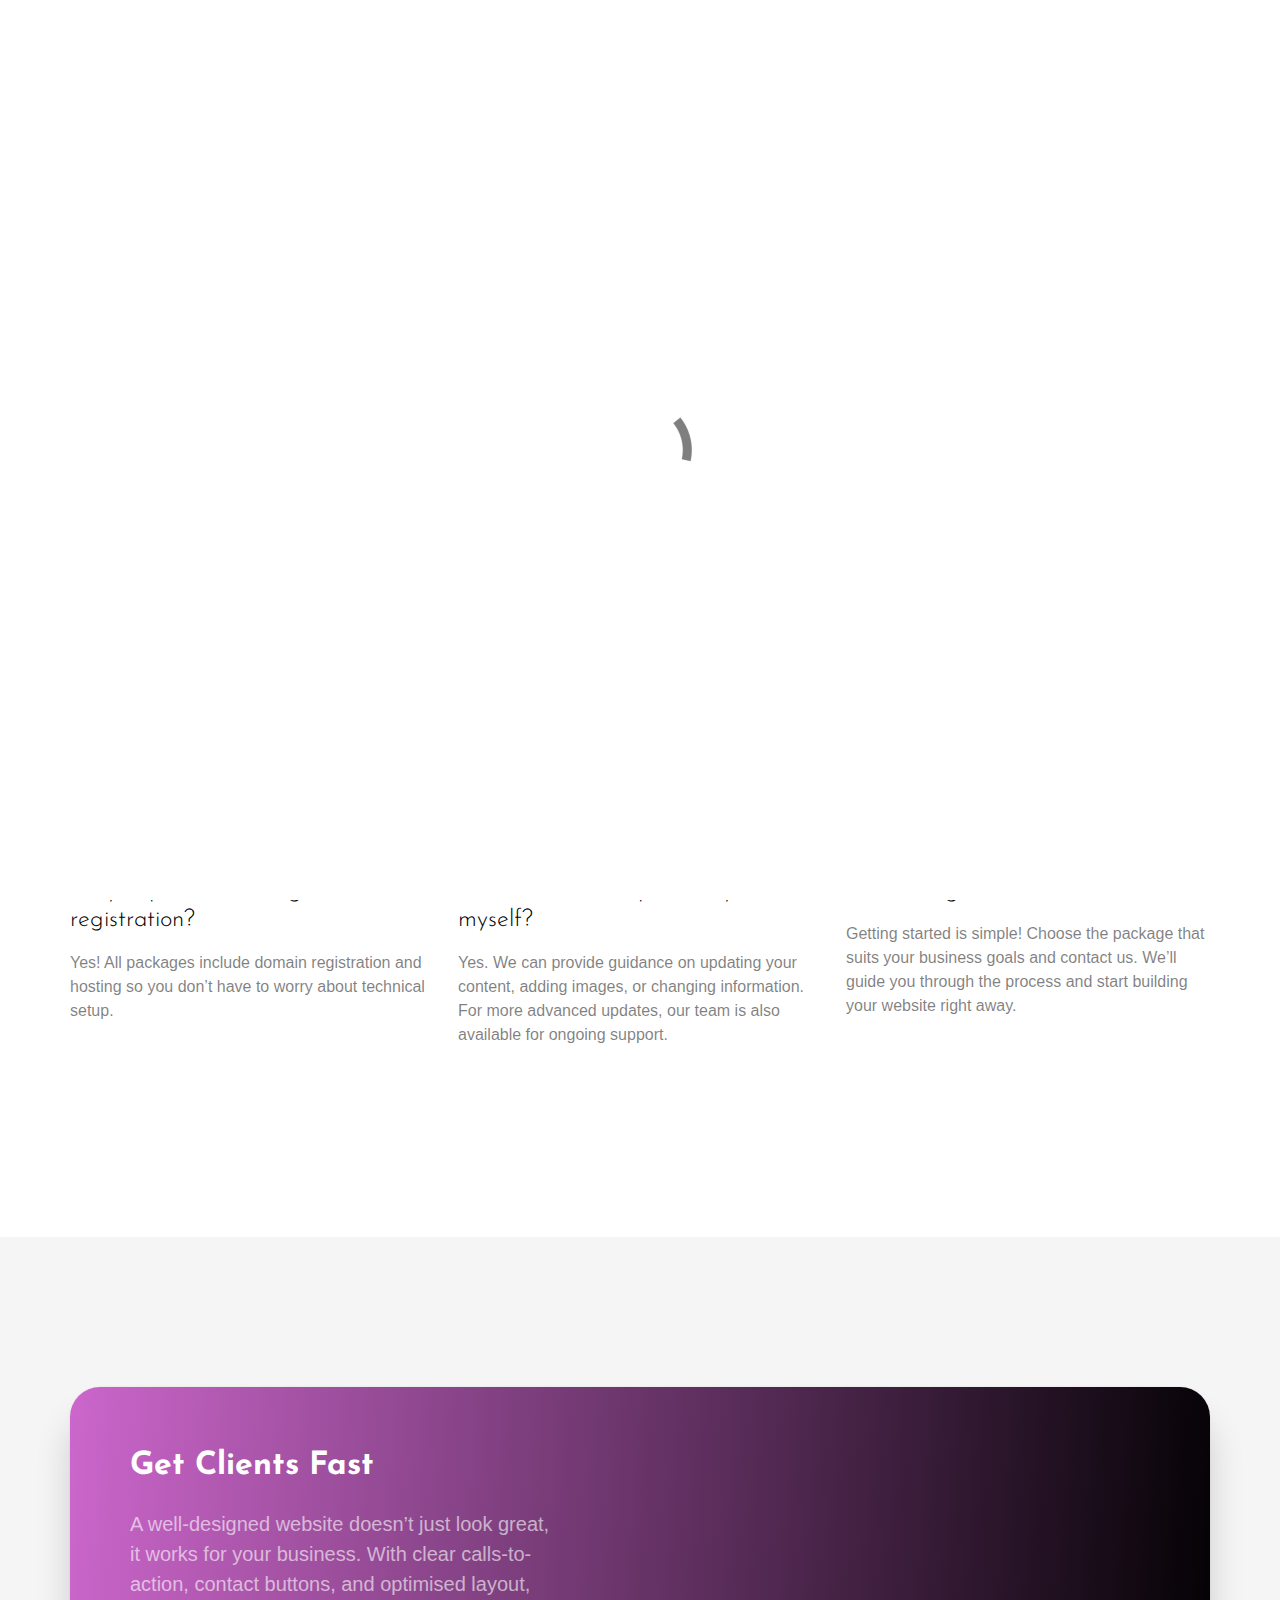
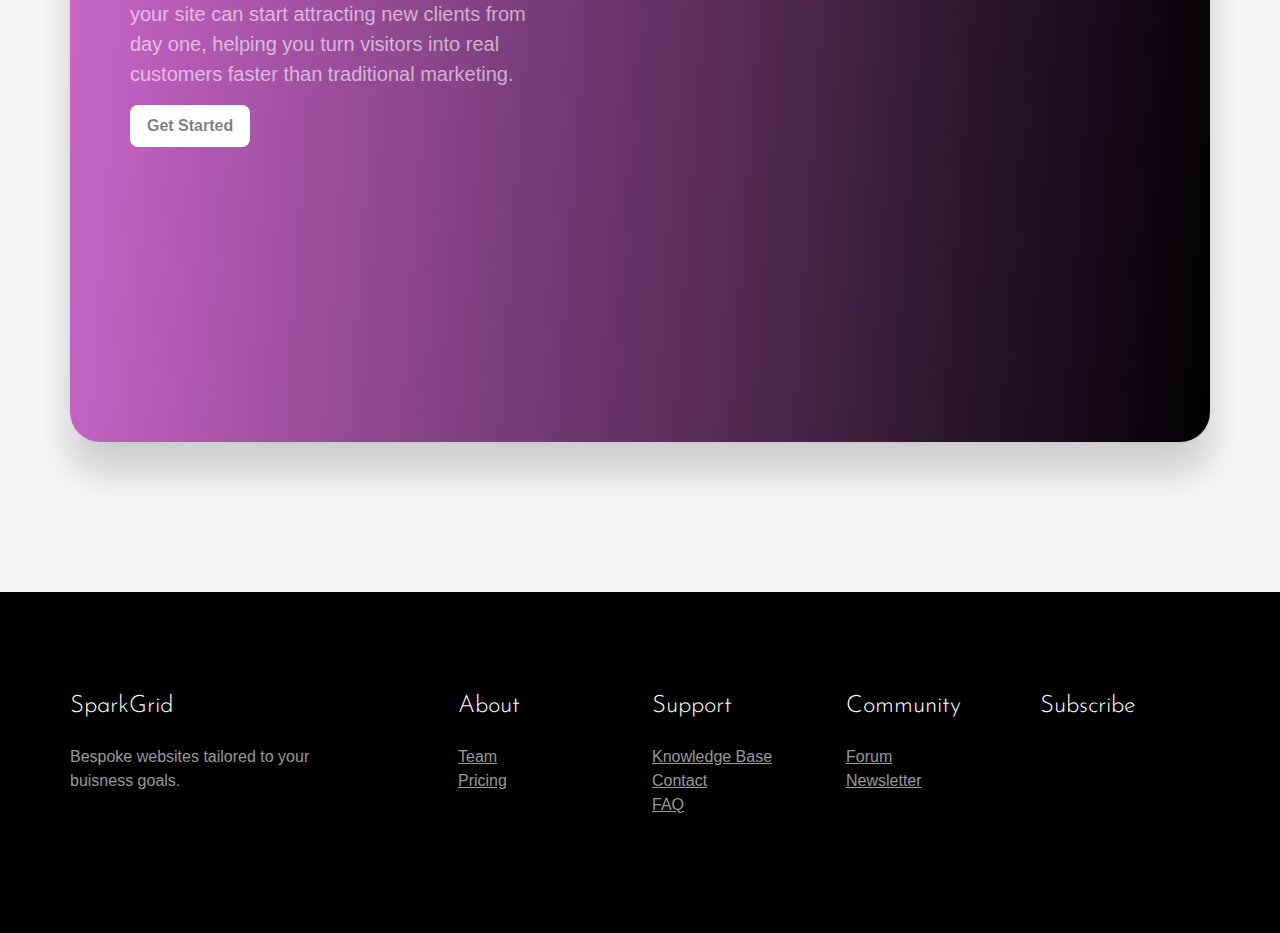
<file: sparkgrid 6/faq/index.html>
<!doctype html>
<html>
<head>
    <meta charset="utf-8">
    <meta name="keywords" content="">
    <meta name="description" content="">
    <meta name="viewport" content="width=device-width, initial-scale=1.0, viewport-fit=cover">
	<meta name="robots" content="index, follow">
    <link rel="shortcut icon" type="image/png" href="../favicon.png">
    
	<link rel="stylesheet" type="text/css" href="../css/bootstrap.min.css?4101">
	<link rel="stylesheet" type="text/css" href="../style.css?6013">
	<link rel="stylesheet" type="text/css" href="../css/animate.min.css?766">
	<link href='https://fonts.googleapis.com/css?family=Josefin+Sans&display=swap&subset=latin,latin-ext' rel='stylesheet' type='text/css'>
	<link href='https://fonts.googleapis.com/css?family=Lato:100,300,400,700,900,40&display=swap&subset=latin,latin-ext' rel='stylesheet' type='text/css'>
    <title>FAQ</title>


    
<!-- Analytics -->
 
<!-- Analytics END -->
    
</head>
<body data-clean-url="true">

<!-- Preloader -->
<div id="page-loading-blocs-notifaction" class="page-preloader"></div>
<!-- Preloader END -->


<!-- Main container -->
<div class="page-container">
    
<header>

<!-- navigation -->
<div class="bloc primary-gradient-bg l-bloc" id="navigation">
	<div class="container bloc-sm bloc-no-padding-sm bloc-sm-md">
		<div class="row">
			<div class="col">
				<nav class="navbar row navbar-expand-md navbar-dark" role="navigation">
					<div class="container-fluid ">
						<a class="navbar-brand ltc-4279" href="../"><picture><source type="image/webp" srcset="../img/sparks%20website%20logo%20copy123.webp"><img src="../img/sparks%20website%20logo%20copy123.png" alt="logo" class="me-2" width="50" height="50"></picture>SparkGrid</a>
						<button id="nav-toggle" type="button" class="ui-navbar-toggler navbar-toggler border-0 p-0 ms-auto" aria-expanded="false" aria-label="Toggle navigation" data-bs-toggle="collapse" data-bs-target=".navbar-2066">
							<span class="navbar-toggler-icon"><svg height="32" viewBox="0 0 32 32" width="32"><path class="svg-menu-icon" d="m2 9h28m-28 7h28m-28 7h28"></path></svg></span>
						</button>
						<div class="collapse navbar-collapse navbar-2066">
								<ul class="site-navigation nav navbar-nav ms-auto">
									<li class="nav-item">
										<a href="../" class="nav-link ltc-4279">Home</a>
									</li>
									<li class="nav-item">
										<a href="../" class="nav-link a-btn ltc-4279">Pricing</a>
									</li>
									<li class="nav-item">
										<a href="../team/" class="nav-link ltc-4279">Team</a>
									</li>
									<li class="nav-item">
										<a href="../contact/" class="nav-link ltc-4279">Contact</a>
									</li>
								</ul>
							</div>
					</div>
				</nav>
			</div>
		</div>
	</div>
</div>
<!-- navigation END -->

</header>
<main>

<!-- faq -->
<div class="bloc bgc-4279 tc-502 l-bloc" id="faq">
	<div class="container bloc-xl-lg bloc-md-sm bloc-lg-md bloc-md">
		<div class="row">
			<div class="col-lg-12 col-md-12">
				<h2 class="text-start page-title tc-458 mb-4">
					Frequently asked questions
				</h2>
				<p class="text-start sub-heading mb-4">
					If you have any other questions you want to ask, please <a class="ltc-7096" href="../contact/">get in touch</a>.
				</p>
			</div>
			<div class="col-lg-4 text-lg-start col-md-11">
				<h4 class="text-start tc-458 mb-3">
					What is included in your Starter Package?
				</h4>
				<p class="mg-lg text-start">
					Our Starter Package (£200) is perfect for quickly establishing your online presence. It includes a domain, hosting, basic business information, and easy-to-use Call & WhatsApp buttons so customers can reach you instantly.<br>
				</p>
			</div>
			<div class="col-lg-4 col-md-6">
				<h4 class="text-start tc-458 mb-3">
					Can I see examples of the Starter Package?<br>
				</h4>
				<p class="mg-lg text-start">
					Absolutely! Explore a live Starter website here: nthconstruction.co.uk<br>
				</p>
			</div>
			<div class="col-lg-4 col-md-6">
				<h4 class="text-start tc-458 mb-3">
					What extra features are included in the Premium Package?<br>
				</h4>
				<p class="mg-lg text-start">
					The Premium Package (£400) includes everything from the Starter Package, plus pictures of your work, logo integration, a map of your service area, customer reviews, links to trade & social platforms, and Google Business Profile integration.<br>
				</p>
			</div>
			<div class="col-lg-4 col-md-6">
				<h4 class="text-start tc-458 mb-3">
					Can I see a live Premium website?
				</h4>
				<p class="mg-lg text-start">
					Yes! Check out a live Premium example here: primeplumbingleicester.co.uk<br>
				</p>
			</div>
			<div class="col-lg-4 col-md-6">
				<h4 class="text-start tc-458 mb-3">
					What does the Premium SEO Package include?<br>
				</h4>
				<p class="mg-lg text-start">
					Our Premium SEO Package (£600) includes everything in the Premium Package, plus a fully SEO-optimised website designed to rank highly on Google for your trade and local area. This helps you attract more customers online.<br>
				</p>
			</div>
			<div class="col-lg-4 col-md-6">
				<h4 class="text-start tc-458 mb-3">
					How long does it take to build a website?
				</h4>
				<p class="mg-lg text-start">
					Typically, Starter websites can be completed within a few days, while Premium and SEO-optimised websites may take 1–2 weeks depending on the content, images, and feedback from you.
				</p>
			</div>
			<div class="col-lg-4 col-md-6">
				<h4 class="text-start tc-458 mb-3">
					Do you provide hosting and domain registration?
				</h4>
				<p class="mg-lg text-start">
					Yes! All packages include domain registration and hosting so you don’t have to worry about technical setup.<br>
				</p>
			</div>
			<div class="col-lg-4 col-md-6">
				<h4 class="text-start tc-458 mb-3">
					Will I be able to update my website myself?
				</h4>
				<p class="mg-lg text-start">
					Yes. We can provide guidance on updating your content, adding images, or changing information. For more advanced updates, our team is also available for ongoing support.<br>
				</p>
			</div>
			<div class="col-lg-4 col-md-6">
				<h4 class="text-start tc-458 mb-3">
					How do I get started?<br>
				</h4>
				<p class="mg-lg text-start">
					Getting started is simple! Choose the package that suits your business goals and contact us. We’ll guide you through the process and start building your website right away.<br>
				</p>
			</div>
		</div>
	</div>
</div>
<!-- faq END -->

</main>
<!-- call-to -->
<div class="bloc tc-426 none bgc-3202 l-bloc" id="call-to">
	<div class="container bloc-xl-lg bloc-md-sm bloc-lg-md bloc-md">
		<div class="row">
			<div class="col">
				<div class="cta-card primary-gradient-bg custom-shadow">
					<div class="row g-0">
						<div class="col-lg-5 col-md-12 text-center text-lg-start feature-col">
							<h2 class="feature-heading tc-4279 mt-3 mt-md-0 mb-4">
								Get Clients Fast
							</h2>
							<p class="text-md-center text-center float-lg-none text-lg-start sub-heading tc-426">
								A well-designed website doesn’t just look great, it works for your business. With clear calls-to-action, contact buttons, and optimised layout, your site can start attracting new clients from day one, helping you turn visitors into real customers faster than traditional marketing.
							</p><a href="../pricing/" class="btn white-btn btn-lg float-lg-none btn-c-4279">Get Started</a>
						</div>
						<div class="col-md-12 offset-lg-0 col-lg-7 d-sm-block d-none">
							<picture><source type="image/webp" srcset="../img/lazyload-ph.png" data-srcset="../img/istockphoto-1916729901-612x612.webp"><img src="../img/lazyload-ph.png" data-src="../img/istockphoto-1916729901-612x612.jpg" class="img-fluid float-lg-none cta-card-img lazyload" alt="App Screenshot" width="595" height="397"></picture>
						</div>
					</div>
				</div>
			</div>
		</div>
	</div>
</div>
<!-- call-to END -->

<!-- ScrollToTop Button -->
<button aria-label="Scroll to top button" class="bloc-button btn btn-d scrollToTop" onclick="scrollToTarget('1',this)"><svg xmlns="http://www.w3.org/2000/svg" width="22" height="22" viewBox="0 0 32 32"><path class="scroll-to-top-btn-icon" d="M30,22.656l-14-13-14,13"/></svg></button>
<!-- ScrollToTop Button END-->


<footer>

<!-- footer -->
<div class="bloc tc-426 bgc-458 d-bloc" id="footer">
	<div class="container bloc-md-sm bloc-lg-md bloc-md">
		<div class="row">
			<div class="col-lg-3 col-sm-12 col-md-12 mb-3">
				<h4 class="text-sm-start text-start tc-4279 mb-4">
					SparkGrid
				</h4>
				<p class="text-sm-start float-none text-start tc-426">
					Bespoke websites tailored to your buisness goals.<br>
				</p>
			</div>
			<div class="col-sm-6 col-lg-2 offset-lg-1 col-md-3 mb-3">
				<h4 class="text-sm-start text-start tc-4279 mb-4">
					About
				</h4><a href="../team/" class="a-btn a-block">Team</a><a href="../pricing/" class="a-btn a-block">Pricing</a>
			</div>
			<div class="col-md-3 col-sm-6 col-lg-2 mb-3">
				<h4 class="text-sm-start text-start tc-4279 mb-4">
					Support
				</h4><a href="../" class="a-btn a-block">Knowledge Base</a><a href="../" class="a-btn a-block">Contact</a><a href="." class="a-btn a-block">FAQ</a>
			</div>
			<div class="col-md-3 col-sm-6 col-lg-2 mb-3">
				<h4 class="text-sm-start text-start tc-4279 mb-4">
					Community
				</h4><a href="../" class="a-btn a-block">Forum</a><a href="." class="a-btn a-block">Newsletter</a>
			</div>
			<div class="col-md-3 col-sm-6 col-lg-2">
				<h4 class="text-sm-start text-start tc-4279 mb-4">
					Subscribe
				</h4>
				<div><div class="social-link-bric">
<a href="https://twitter.com/blocsapp" class="twitter-link" target="_blank"><svg xmlns="http://www.w3.org/2000/svg" width="31" height="31" fill="var(--swatch-var-7096)" viewBox="0 0 24 24" style="margin-left: 5px; margin-right: 5px;"><path d="m19 24h-14a5 5 0 0 1 -5-5v-14a5 5 0 0 1 5-5h14a5 5 0 0 1 5 5v14a5 5 0 0 1 -5 5zm.053-18.993h-2.453l-4.047 4.468-3.493-4.468h-5.06l6.047 7.646-5.734 6.337h2.454l4.426-4.89 3.867 4.89h4.94l-6.307-8.059zm-3.313 12.565-8.873-11.218h1.46l8.773 11.218z"></path></svg></a>

<a href="https://www.facebook.com/cazoobi" class="facebook-link" target="_blank"><svg xmlns="http://www.w3.org/2000/svg" width="31" height="31" fill="var(--swatch-var-7096)" viewBox="0 0 24 24" style="margin-left: 5px; margin-right: 5px;"><path d="M19 0h-14c-2.761 0-5 2.239-5 5v14c0 2.761 2.239 5 5 5h14c2.762 0 5-2.239 5-5v-14c0-2.761-2.238-5-5-5zm-3 7h-1.924c-.615 0-1.076.252-1.076.889v1.111h3l-.238 3h-2.762v8h-3v-8h-2v-3h2v-1.923c0-2.022 1.064-3.077 3.461-3.077h2.539v3z"></path></svg></a>

<a href="https://www.instagram.com/cazoobi" class="instagram-link" target="_blank"><svg xmlns="http://www.w3.org/2000/svg" width="31" height="31" fill="var(--swatch-var-7096)" viewBox="0 0 24 24" style="margin-left: 5px; margin-right: 5px;"><path d="M15.233 5.488c-.843-.038-1.097-.046-3.233-.046s-2.389.008-3.232.046c-2.17.099-3.181 1.127-3.279 3.279-.039.844-.048 1.097-.048 3.233s.009 2.389.047 3.233c.099 2.148 1.106 3.18 3.279 3.279.843.038 1.097.047 3.233.047 2.137 0 2.39-.008 3.233-.046 2.17-.099 3.18-1.129 3.279-3.279.038-.844.046-1.097.046-3.233s-.008-2.389-.046-3.232c-.099-2.153-1.111-3.182-3.279-3.281zm-3.233 10.62c-2.269 0-4.108-1.839-4.108-4.108 0-2.269 1.84-4.108 4.108-4.108s4.108 1.839 4.108 4.108c0 2.269-1.839 4.108-4.108 4.108zm4.271-7.418c-.53 0-.96-.43-.96-.96s.43-.96.96-.96.96.43.96.96-.43.96-.96.96zm-1.604 3.31c0 1.473-1.194 2.667-2.667 2.667s-2.667-1.194-2.667-2.667c0-1.473 1.194-2.667 2.667-2.667s2.667 1.194 2.667 2.667zm4.333-12h-14c-2.761 0-5 2.239-5 5v14c0 2.761 2.239 5 5 5h14c2.762 0 5-2.239 5-5v-14c0-2.761-2.238-5-5-5zm.952 15.298c-.132 2.909-1.751 4.521-4.653 4.654-.854.039-1.126.048-3.299.048s-2.444-.009-3.298-.048c-2.908-.133-4.52-1.748-4.654-4.654-.039-.853-.048-1.125-.048-3.298 0-2.172.009-2.445.048-3.298.134-2.908 1.748-4.521 4.654-4.653.854-.04 1.125-.049 3.298-.049s2.445.009 3.299.048c2.908.133 4.523 1.751 4.653 4.653.039.854.048 1.127.048 3.299 0 2.173-.009 2.445-.048 3.298z"></path></svg></a>








</div>
				</div>
			</div>
		</div>
	</div>
</div>
<!-- footer END -->

</footer>
</div>
<!-- Main container END -->
    


<!-- Additional JS -->
<script src="../js/bootstrap.bundle.min.js?8620"></script>
<script src="../js/blocs.min.js?1294"></script>
<script src="../js/lazysizes.min.js" defer></script><!-- Additional JS END -->


</body>
</html>
</file>
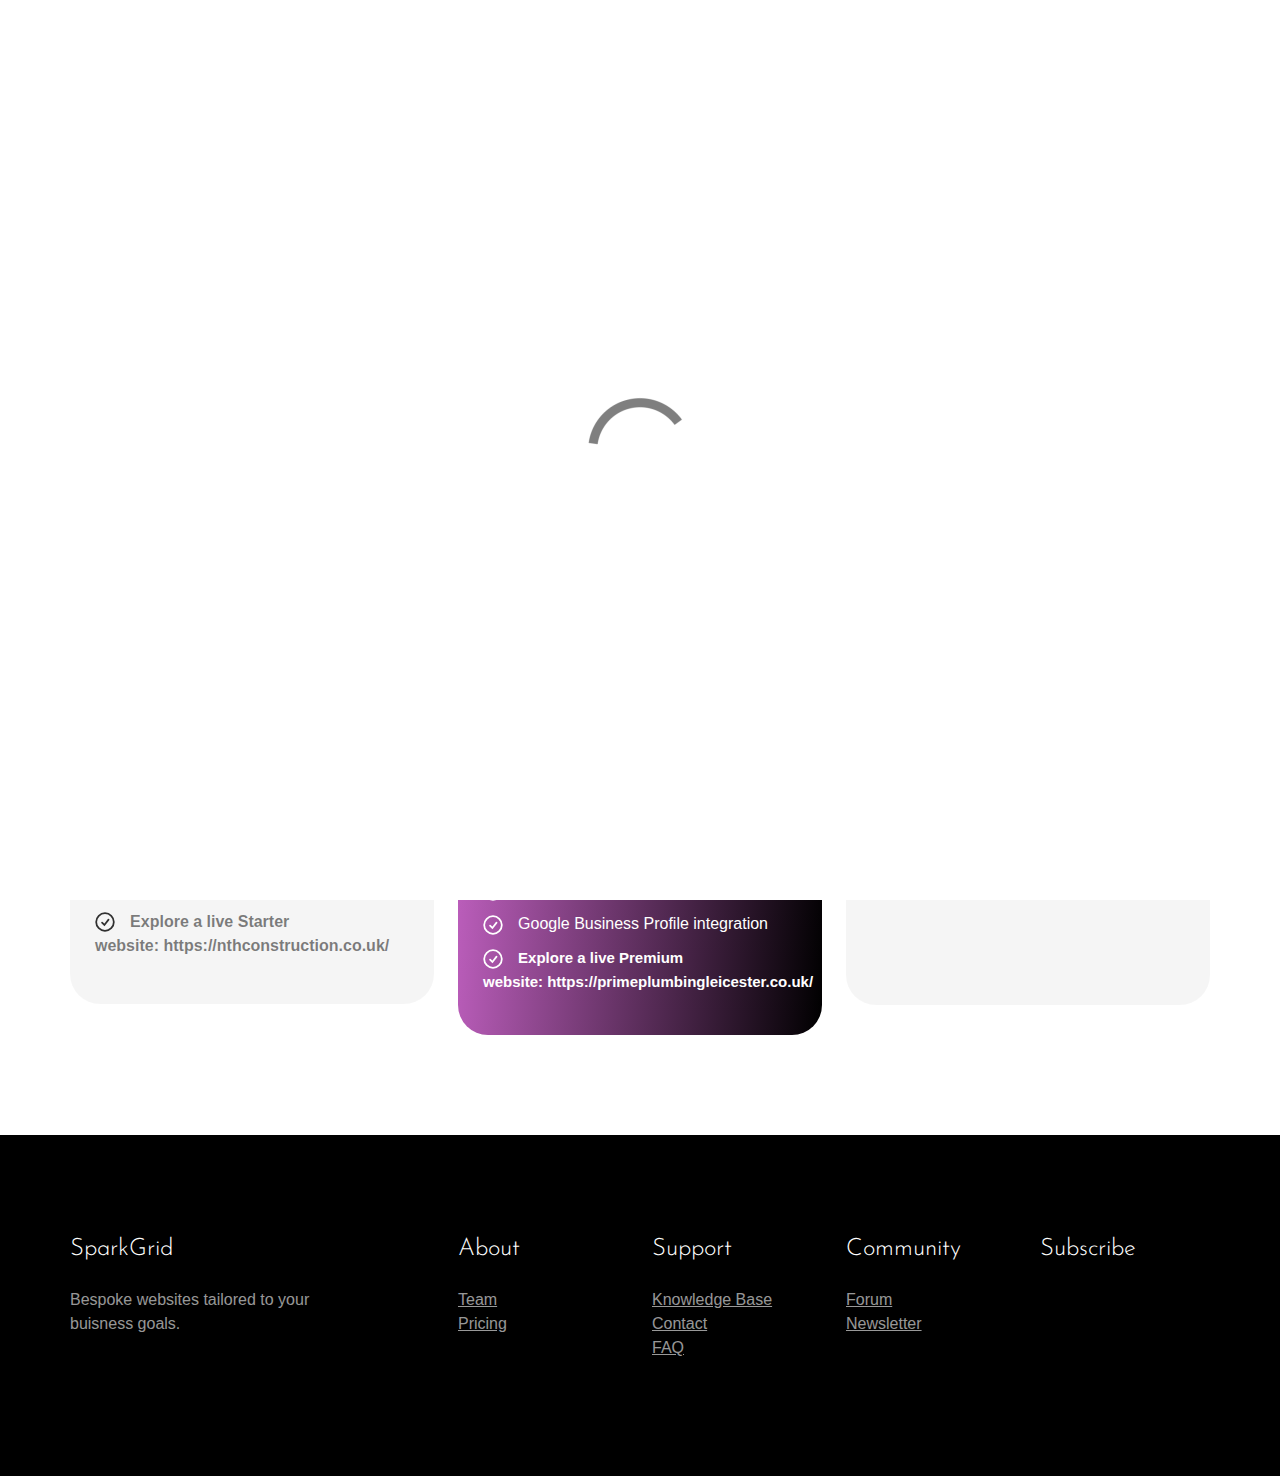
<file: sparkgrid 6/pricing/index.html>
<!doctype html>
<html>
<head>
    <meta charset="utf-8">
    <meta name="keywords" content="">
    <meta name="description" content="">
    <meta name="viewport" content="width=device-width, initial-scale=1.0, viewport-fit=cover">
	<meta name="robots" content="index, follow">
    <link rel="shortcut icon" type="image/png" href="../favicon.png">
    
	<link rel="stylesheet" type="text/css" href="../css/bootstrap.min.css?4101">
	<link rel="stylesheet" type="text/css" href="../style.css?6013">
	<link rel="stylesheet" type="text/css" href="../css/animate.min.css?766">
	<link href='https://fonts.googleapis.com/css?family=Josefin+Sans&display=swap&subset=latin,latin-ext' rel='stylesheet' type='text/css'>
	<link href='https://fonts.googleapis.com/css?family=Lato:100,300,400,700,900,40&display=swap&subset=latin,latin-ext' rel='stylesheet' type='text/css'>
    <title>Pricing</title>


    
<!-- Analytics -->
 
<!-- Analytics END -->
    
</head>
<body data-clean-url="true">

<!-- Preloader -->
<div id="page-loading-blocs-notifaction" class="page-preloader"></div>
<!-- Preloader END -->


<!-- Main container -->
<div class="page-container">
    
<header>

<!-- navigation -->
<div class="bloc primary-gradient-bg l-bloc" id="navigation">
	<div class="container bloc-sm bloc-no-padding-sm bloc-sm-md">
		<div class="row">
			<div class="col">
				<nav class="navbar row navbar-expand-md navbar-dark" role="navigation">
					<div class="container-fluid ">
						<a class="navbar-brand ltc-4279" href="../"><picture><source type="image/webp" srcset="../img/sparks%20website%20logo%20copy123.webp"><img src="../img/sparks%20website%20logo%20copy123.png" alt="logo" class="me-2" width="50" height="50"></picture>SparkGrid</a>
						<button id="nav-toggle" type="button" class="ui-navbar-toggler navbar-toggler border-0 p-0 ms-auto" aria-expanded="false" aria-label="Toggle navigation" data-bs-toggle="collapse" data-bs-target=".navbar-2066">
							<span class="navbar-toggler-icon"><svg height="32" viewBox="0 0 32 32" width="32"><path class="svg-menu-icon" d="m2 9h28m-28 7h28m-28 7h28"></path></svg></span>
						</button>
						<div class="collapse navbar-collapse navbar-2066">
								<ul class="site-navigation nav navbar-nav ms-auto">
									<li class="nav-item">
										<a href="../" class="nav-link ltc-4279">Home</a>
									</li>
									<li class="nav-item">
										<a href="../" class="nav-link a-btn ltc-4279">Pricing</a>
									</li>
									<li class="nav-item">
										<a href="../team/" class="nav-link ltc-4279">Team</a>
									</li>
									<li class="nav-item">
										<a href="../contact/" class="nav-link ltc-4279">Contact</a>
									</li>
								</ul>
							</div>
					</div>
				</nav>
			</div>
		</div>
	</div>
</div>
<!-- navigation END -->

</header>
<!-- download -->
<div class="bloc bgc-4279 l-bloc" id="download">
	<div class="container bloc-md bloc-lg-md bloc-lg-lg">
		<div class="row">
			<div class="text-center text-md-start col-lg-8 offset-lg-2 text-lg-start">
				<h2 class="page-title text-center tc-458 mb-4">
					Pricing
				</h2>
				<p class="sub-heading text-center mb-4">
					We offer three different packages so you can pick the one that’s right for you.&nbsp;It doesn’t matter what size your company is, we got you covered.<br>
				</p>
			</div>
			<div class="text-center text-md-start offset-lg-0 col-lg-4 align-self-center col order-md-1 order-lg-0">
				<div class="price-card text-lg-start container-div-download-min-height">
					<p class="text-start page-title text-lg-start tc-458 mb-4">
						£200
					</p>
					<h3 class="text-start text-lg-start tc-458 mb-3">
						Starter
					</h3>
					<p class="text-start pricing-info">
						Perfect for getting your business online quickly, this includes:<br>
					</p><a href="../" class="btn btn-lg w-100 btn-c-7096">Get Started</a>
					<ul class="list-unstyled list-sp-md mt-5">
						<li>
							<img src="../img/lazyload-ph.png" data-src="../img/tick-icon.svg" class="img-fluid float-lg-none price-list-icon dark-icon lazyload" alt="cms icon" width="20" height="20">
							<p class="price-list-item">
								Domain and hosting
							</p>
						</li>
						<li>
							<img src="../img/lazyload-ph.png" data-src="../img/tick-icon.svg" class="img-fluid float-lg-none price-list-icon dark-icon lazyload" alt="cms icon" width="20" height="20">
							<p class="price-list-item">
								Which services you offer
							</p>
						</li>
						<li>
							<img src="../img/lazyload-ph.png" data-src="../img/tick-icon.svg" class="img-fluid float-lg-none price-list-icon dark-icon lazyload" alt="cms icon" width="20" height="20">
							<p class="price-list-item">
								Basic Buisness Info
							</p>
						</li>
						<li>
							<img src="../img/lazyload-ph.png" data-src="../img/tick-icon.svg" class="img-fluid float-lg-none price-list-icon dark-icon lazyload" alt="cms icon" width="20" height="20">
							<p class="price-list-item">
								Call & WhatsApp buttons
							</p>
						</li>
						<li>
							<img src="../img/lazyload-ph.png" data-src="../img/tick-icon.svg" class="img-fluid float-lg-none price-list-icon dark-icon lazyload" alt="cms icon" width="20" height="20">
							<p class="price-list-item">
								<strong>Explore a live Starter website:&nbsp;https://nthconstruction.co.uk/</strong>
							</p>
						</li>
					</ul>
				</div>
			</div>
			<div class="text-center text-md-start offset-lg-0 col-lg-4 align-self-center col-md-12 order-md-0">
				<div class="primary-gradient-bg price-card text-lg-start container-div-0-min-height">
					<p class="text-start page-title text-lg-start tc-4279 mb-4">
						£400<br>
					</p>
					<h3 class="text-start text-lg-start tc-4279 mb-3">
						Premium
					</h3>
					<p class="text-start pricing-info tc-426">
						Includes everything in the starter pack, plus:<br>
					</p><a href="../" class="btn btn-lg w-100 white-btn btn-c-4279">Get Started</a>
					<ul class="list-unstyled list-sp-md mt-5">
						<li>
							<img src="../img/lazyload-ph.png" data-src="../img/tick-icon-light.svg" class="img-fluid float-lg-none price-list-icon lazyload" alt="cms icon" width="20" height="20">
							<p class="price-list-item tc-4279">
								Pictures of your work
							</p>
						</li>
						<li>
							<img src="../img/lazyload-ph.png" data-src="../img/tick-icon-light.svg" class="img-fluid float-lg-none price-list-icon lazyload" alt="cms icon" width="20" height="20">
							<p class="tc-4279 price-list-item">
								Logo integration&nbsp;
							</p>
						</li>
						<li>
							<img src="../img/lazyload-ph.png" data-src="../img/tick-icon-light.svg" class="img-fluid float-lg-none price-list-icon lazyload" alt="cms icon" width="20" height="20">
							<p class="tc-4279 price-list-item">
								Map of the area you serve
							</p>
						</li>
						<li>
							<img src="../img/lazyload-ph.png" data-src="../img/tick-icon-light.svg" class="img-fluid float-lg-none price-list-icon lazyload" alt="cms icon" width="20" height="20">
							<p class="tc-4279 price-list-item">
								Customer reviews
							</p>
						</li>
						<li>
							<img src="../img/lazyload-ph.png" data-src="../img/tick-icon-light.svg" class="img-fluid float-lg-none price-list-icon lazyload" alt="cms icon" width="20" height="20">
							<p class="tc-4279 price-list-item">
								Links to trade & social platforms
							</p>
						</li>
						<li>
							<img src="../img/lazyload-ph.png" data-src="../img/tick-icon-light.svg" class="img-fluid float-lg-none price-list-icon lazyload" alt="cms icon" width="20" height="20">
							<p class="tc-4279 price-list-item">
								Google Business Profile integration
							</p>
						</li>
						<li>
							<img src="../img/lazyload-ph.png" data-src="../img/tick-icon-light.svg" class="img-fluid float-lg-none price-list-icon lazyload" alt="cms icon" width="20" height="20">
							<p class="tc-4279 price-list-item p-style btn-resize-mode">
								<strong>Explore a live Premium website:&nbsp;https://primeplumbingleicester.co.uk/</strong>
							</p>
						</li>
					</ul>
				</div>
			</div>
			<div class="text-center text-md-start offset-lg-0 col-lg-4 align-self-center col order-md-1">
				<div class="price-card text-lg-start container-div-0-download-min-height">
					<p class="text-start page-title text-lg-start tc-458 mb-4">
						£600
					</p>
					<h3 class="text-start text-lg-start tc-458 mb-3">
						Premium SEO Package
					</h3>
					<p class="text-start pricing-info">
						Includes everything in the premium pack, plus:<br>
					</p><a href="../" class="btn btn-lg w-100 btn-c-7096">Get Started</a>
					<ul class="list-unstyled list-sp-md">
						<li class="pt-5">
							<img src="../img/lazyload-ph.png" data-src="../img/tick-icon.svg" class="img-fluid float-lg-none price-list-icon dark-icon lazyload" alt="cms icon" width="20" height="20">
							<p class="price-list-item">
								Fully SEO-optimised website for the best Google rankings<br>(Appear at the top of listings when prospects search for your trade in your area)
							</p>
						</li>
					</ul>
				</div>
			</div>
		</div>
	</div>
</div>
<!-- download END -->

<!-- ScrollToTop Button -->
<button aria-label="Scroll to top button" class="bloc-button btn btn-d scrollToTop" onclick="scrollToTarget('1',this)"><svg xmlns="http://www.w3.org/2000/svg" width="22" height="22" viewBox="0 0 32 32"><path class="scroll-to-top-btn-icon" d="M30,22.656l-14-13-14,13"/></svg></button>
<!-- ScrollToTop Button END-->


<footer>

<!-- footer -->
<div class="bloc tc-426 bgc-458 d-bloc" id="footer">
	<div class="container bloc-md-sm bloc-lg-md bloc-md">
		<div class="row">
			<div class="col-lg-3 col-sm-12 col-md-12 mb-3">
				<h4 class="text-sm-start text-start tc-4279 mb-4">
					SparkGrid
				</h4>
				<p class="text-sm-start float-none text-start tc-426">
					Bespoke websites tailored to your buisness goals.<br>
				</p>
			</div>
			<div class="col-sm-6 col-lg-2 offset-lg-1 col-md-3 mb-3">
				<h4 class="text-sm-start text-start tc-4279 mb-4">
					About
				</h4><a href="../team/" class="a-btn a-block">Team</a><a href="." class="a-btn a-block">Pricing</a>
			</div>
			<div class="col-md-3 col-sm-6 col-lg-2 mb-3">
				<h4 class="text-sm-start text-start tc-4279 mb-4">
					Support
				</h4><a href="../" class="a-btn a-block">Knowledge Base</a><a href="../" class="a-btn a-block">Contact</a><a href="../faq/" class="a-btn a-block">FAQ</a>
			</div>
			<div class="col-md-3 col-sm-6 col-lg-2 mb-3">
				<h4 class="text-sm-start text-start tc-4279 mb-4">
					Community
				</h4><a href="../" class="a-btn a-block">Forum</a><a href="../faq/" class="a-btn a-block">Newsletter</a>
			</div>
			<div class="col-md-3 col-sm-6 col-lg-2">
				<h4 class="text-sm-start text-start tc-4279 mb-4">
					Subscribe
				</h4>
				<div><div class="social-link-bric">
<a href="https://twitter.com/blocsapp" class="twitter-link" target="_blank"><svg xmlns="http://www.w3.org/2000/svg" width="31" height="31" fill="var(--swatch-var-7096)" viewBox="0 0 24 24" style="margin-left: 5px; margin-right: 5px;"><path d="m19 24h-14a5 5 0 0 1 -5-5v-14a5 5 0 0 1 5-5h14a5 5 0 0 1 5 5v14a5 5 0 0 1 -5 5zm.053-18.993h-2.453l-4.047 4.468-3.493-4.468h-5.06l6.047 7.646-5.734 6.337h2.454l4.426-4.89 3.867 4.89h4.94l-6.307-8.059zm-3.313 12.565-8.873-11.218h1.46l8.773 11.218z"></path></svg></a>

<a href="https://www.facebook.com/cazoobi" class="facebook-link" target="_blank"><svg xmlns="http://www.w3.org/2000/svg" width="31" height="31" fill="var(--swatch-var-7096)" viewBox="0 0 24 24" style="margin-left: 5px; margin-right: 5px;"><path d="M19 0h-14c-2.761 0-5 2.239-5 5v14c0 2.761 2.239 5 5 5h14c2.762 0 5-2.239 5-5v-14c0-2.761-2.238-5-5-5zm-3 7h-1.924c-.615 0-1.076.252-1.076.889v1.111h3l-.238 3h-2.762v8h-3v-8h-2v-3h2v-1.923c0-2.022 1.064-3.077 3.461-3.077h2.539v3z"></path></svg></a>

<a href="https://www.instagram.com/cazoobi" class="instagram-link" target="_blank"><svg xmlns="http://www.w3.org/2000/svg" width="31" height="31" fill="var(--swatch-var-7096)" viewBox="0 0 24 24" style="margin-left: 5px; margin-right: 5px;"><path d="M15.233 5.488c-.843-.038-1.097-.046-3.233-.046s-2.389.008-3.232.046c-2.17.099-3.181 1.127-3.279 3.279-.039.844-.048 1.097-.048 3.233s.009 2.389.047 3.233c.099 2.148 1.106 3.18 3.279 3.279.843.038 1.097.047 3.233.047 2.137 0 2.39-.008 3.233-.046 2.17-.099 3.18-1.129 3.279-3.279.038-.844.046-1.097.046-3.233s-.008-2.389-.046-3.232c-.099-2.153-1.111-3.182-3.279-3.281zm-3.233 10.62c-2.269 0-4.108-1.839-4.108-4.108 0-2.269 1.84-4.108 4.108-4.108s4.108 1.839 4.108 4.108c0 2.269-1.839 4.108-4.108 4.108zm4.271-7.418c-.53 0-.96-.43-.96-.96s.43-.96.96-.96.96.43.96.96-.43.96-.96.96zm-1.604 3.31c0 1.473-1.194 2.667-2.667 2.667s-2.667-1.194-2.667-2.667c0-1.473 1.194-2.667 2.667-2.667s2.667 1.194 2.667 2.667zm4.333-12h-14c-2.761 0-5 2.239-5 5v14c0 2.761 2.239 5 5 5h14c2.762 0 5-2.239 5-5v-14c0-2.761-2.238-5-5-5zm.952 15.298c-.132 2.909-1.751 4.521-4.653 4.654-.854.039-1.126.048-3.299.048s-2.444-.009-3.298-.048c-2.908-.133-4.52-1.748-4.654-4.654-.039-.853-.048-1.125-.048-3.298 0-2.172.009-2.445.048-3.298.134-2.908 1.748-4.521 4.654-4.653.854-.04 1.125-.049 3.298-.049s2.445.009 3.299.048c2.908.133 4.523 1.751 4.653 4.653.039.854.048 1.127.048 3.299 0 2.173-.009 2.445-.048 3.298z"></path></svg></a>








</div>
				</div>
			</div>
		</div>
	</div>
</div>
<!-- footer END -->

</footer>
</div>
<!-- Main container END -->
    


<!-- Additional JS -->
<script src="../js/bootstrap.bundle.min.js?8620"></script>
<script src="../js/blocs.min.js?1294"></script>
<script src="../js/lazysizes.min.js" defer></script><!-- Additional JS END -->


</body>
</html>
</file>
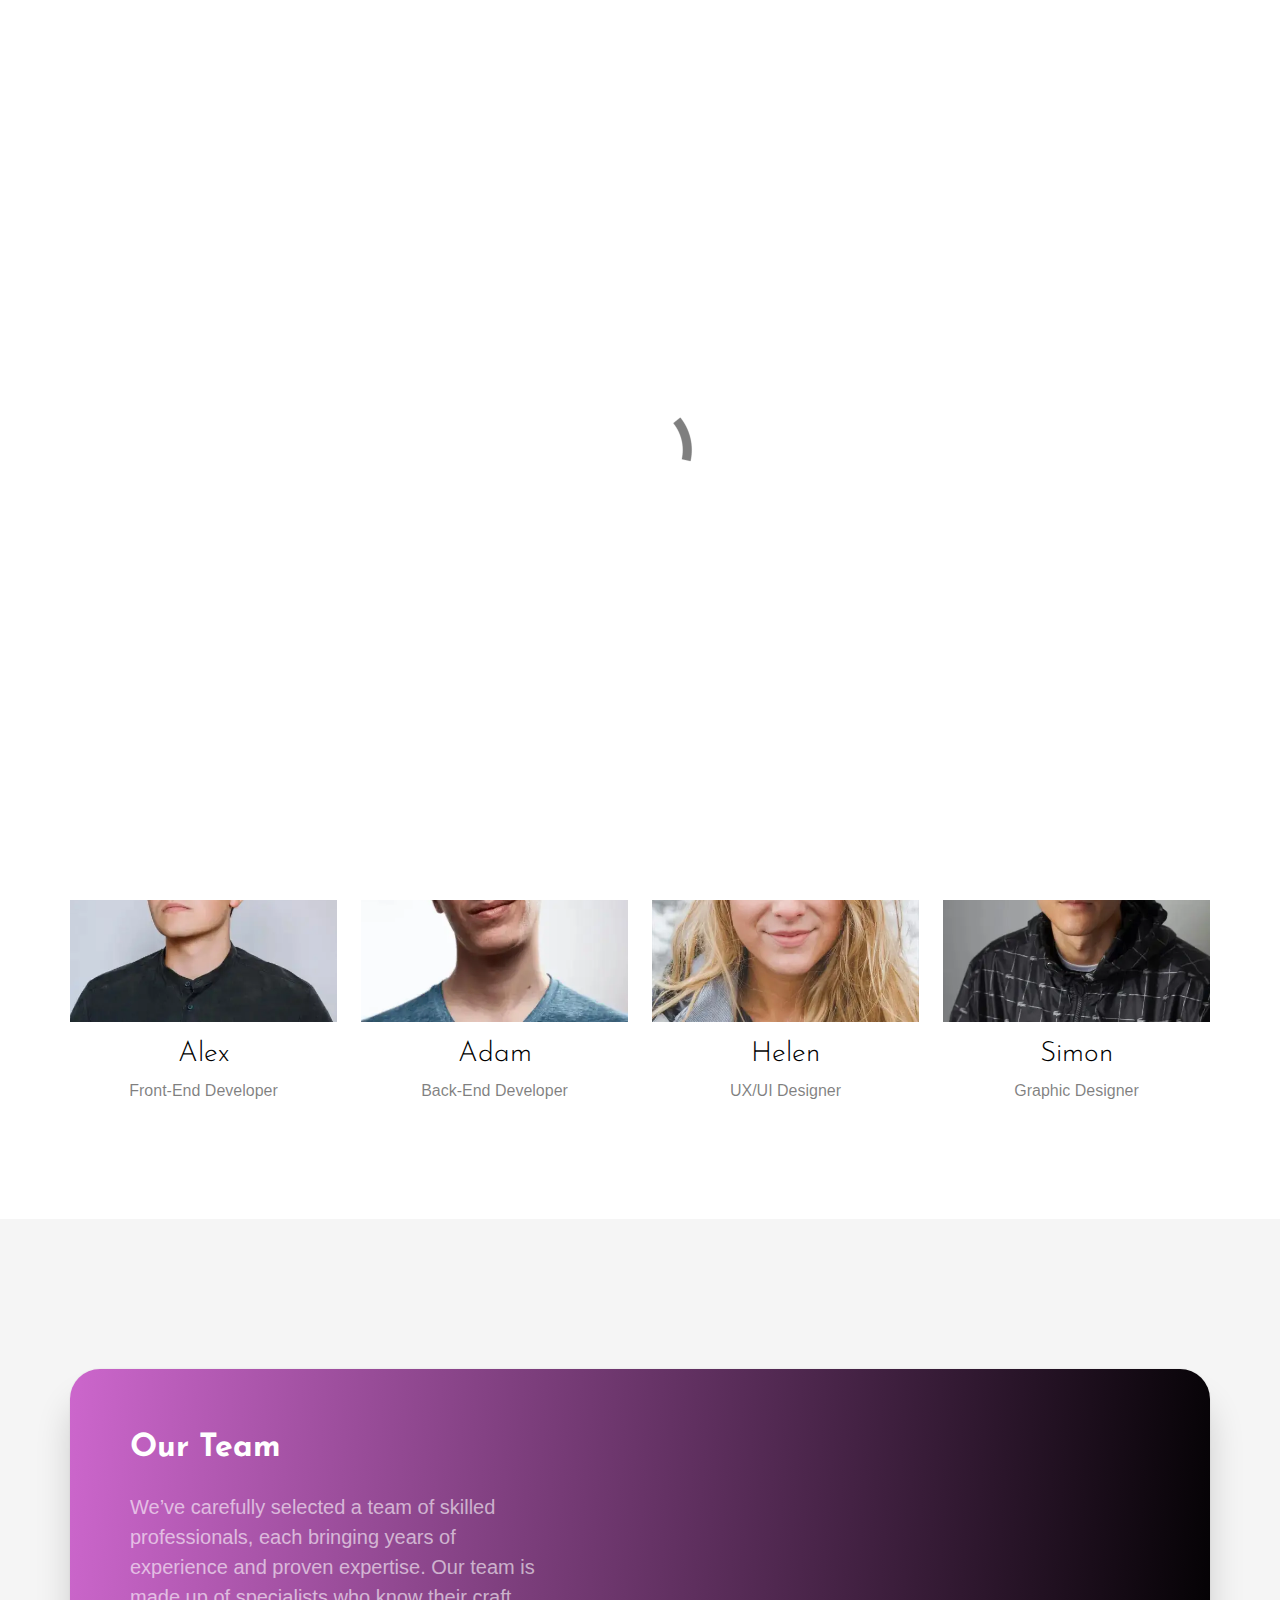
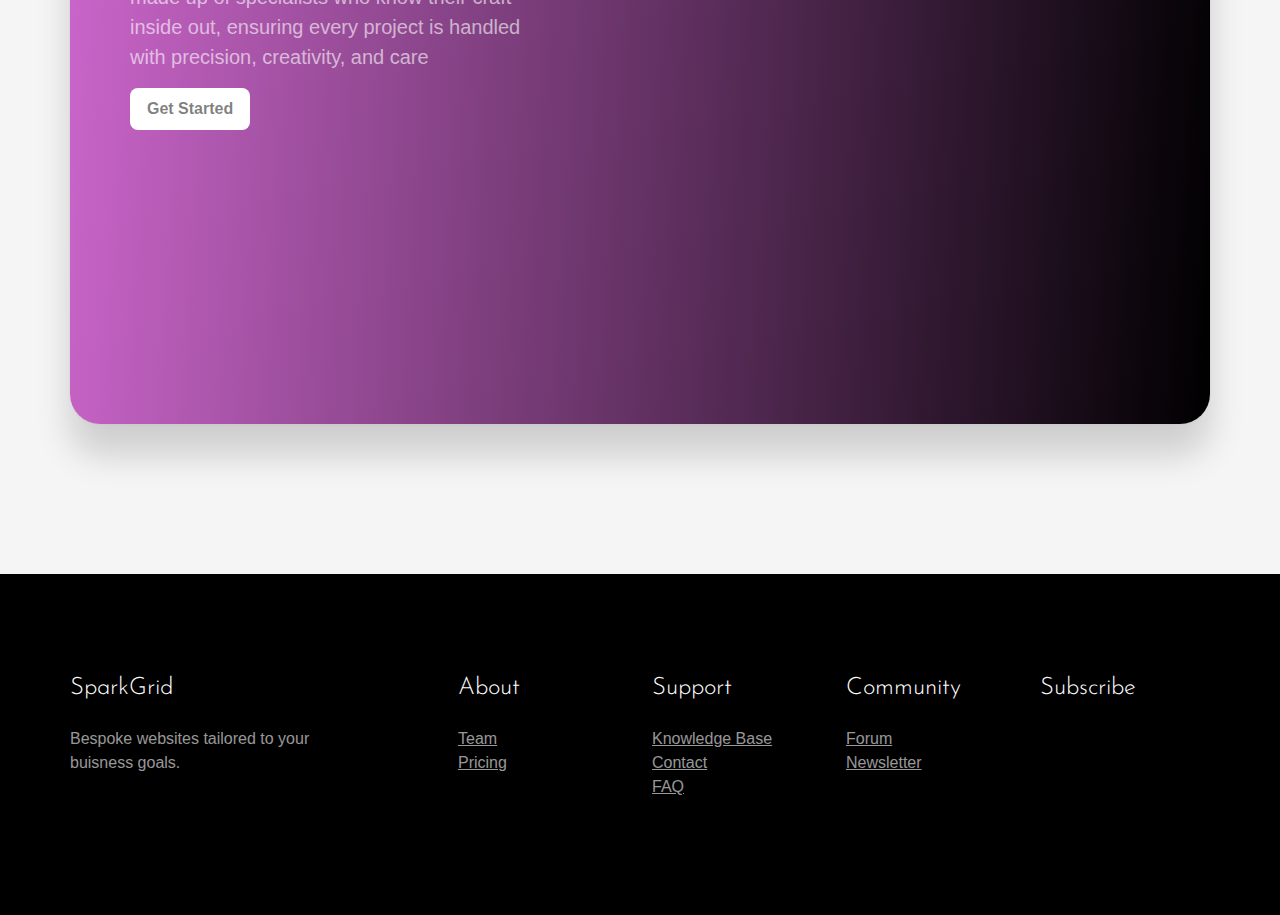
<file: sparkgrid 6/team/index.html>
<!doctype html>
<html>
<head>
    <meta charset="utf-8">
    <meta name="keywords" content="">
    <meta name="description" content="">
    <meta name="viewport" content="width=device-width, initial-scale=1.0, viewport-fit=cover">
	<meta name="robots" content="index, follow">
    <link rel="shortcut icon" type="image/png" href="../favicon.png">
    
	<link rel="stylesheet" type="text/css" href="../css/bootstrap.min.css?4101">
	<link rel="stylesheet" type="text/css" href="../style.css?6013">
	<link rel="stylesheet" type="text/css" href="../css/animate.min.css?766">
	<link href='https://fonts.googleapis.com/css?family=Josefin+Sans&display=swap&subset=latin,latin-ext' rel='stylesheet' type='text/css'>
	<link href='https://fonts.googleapis.com/css?family=Lato:100,300,400,700,900,40&display=swap&subset=latin,latin-ext' rel='stylesheet' type='text/css'>
    <title>Team</title>


    
<!-- Analytics -->
 
<!-- Analytics END -->
    
</head>
<body data-clean-url="true">

<!-- Preloader -->
<div id="page-loading-blocs-notifaction" class="page-preloader"></div>
<!-- Preloader END -->


<!-- Main container -->
<div class="page-container">
    
<header>

<!-- navigation -->
<div class="bloc primary-gradient-bg l-bloc" id="navigation">
	<div class="container bloc-sm bloc-no-padding-sm bloc-sm-md">
		<div class="row">
			<div class="col">
				<nav class="navbar row navbar-expand-md navbar-dark" role="navigation">
					<div class="container-fluid ">
						<a class="navbar-brand ltc-4279" href="../"><picture><source type="image/webp" srcset="../img/sparks%20website%20logo%20copy123.webp"><img src="../img/sparks%20website%20logo%20copy123.png" alt="logo" class="me-2" width="50" height="50"></picture>SparkGrid</a>
						<button id="nav-toggle" type="button" class="ui-navbar-toggler navbar-toggler border-0 p-0 ms-auto" aria-expanded="false" aria-label="Toggle navigation" data-bs-toggle="collapse" data-bs-target=".navbar-2066">
							<span class="navbar-toggler-icon"><svg height="32" viewBox="0 0 32 32" width="32"><path class="svg-menu-icon" d="m2 9h28m-28 7h28m-28 7h28"></path></svg></span>
						</button>
						<div class="collapse navbar-collapse navbar-2066">
								<ul class="site-navigation nav navbar-nav ms-auto">
									<li class="nav-item">
										<a href="../" class="nav-link ltc-4279">Home</a>
									</li>
									<li class="nav-item">
										<a href="../" class="nav-link a-btn ltc-4279">Pricing</a>
									</li>
									<li class="nav-item">
										<a href="." class="nav-link ltc-4279">Team</a>
									</li>
									<li class="nav-item">
										<a href="../contact/" class="nav-link ltc-4279">Contact</a>
									</li>
								</ul>
							</div>
					</div>
				</nav>
			</div>
		</div>
	</div>
</div>
<!-- navigation END -->

</header>
<!-- team -->
<div class="bloc tc-502 bgc-4279 l-bloc" id="team">
	<div class="container bloc-md-sm bloc-md bloc-lg-md">
		<div class="row">
			<div class="text-center col-lg-6 offset-lg-3">
				<h3 class="page-title tc-458 mb-4">
					Meet Our Team<br>
				</h3>
				<p class="sub-heading mb-4">
					The people who make the magic happen.
				</p>
			</div>
		</div>
		<div class="row voffset">
			<div class="col-lg-3 col-md-6 text-center">
				<picture><source type="image/webp" srcset="../img/lazyload-ph.png" data-srcset="../img/avatar-4.webp"><img src="../img/lazyload-ph.png" data-src="../img/avatar-4.jpg" class="img-fluid mx-auto d-block lazyload" alt="placeholder user" width="267" height="267"></picture>
				<h3 class="tc-458 mt-3">
					Saul
				</h3>
				<p>
					CEO
				</p>
			</div>
			<div class="col-lg-3 col-md-6 text-center">
				<picture><source type="image/webp" srcset="../img/lazyload-ph.png" data-srcset="../img/avatar-1.webp"><img src="../img/lazyload-ph.png" data-src="../img/avatar-1.jpg" class="img-fluid mx-auto d-block lazyload" alt="placeholder user" width="267" height="267"></picture>
				<h3 class="tc-458 mt-3">
					Jack
				</h3>
				<p>
					Head of Design
				</p>
			</div>
			<div class="col-lg-3 col-md-6 text-center">
				<picture><source type="image/webp" srcset="../img/lazyload-ph.png" data-srcset="../img/avatar-2.webp"><img src="../img/lazyload-ph.png" data-src="../img/avatar-2.jpg" class="img-fluid mx-auto d-block lazyload" alt="placeholder user" width="267" height="267"></picture>
				<h3 class="tc-458 mt-3">
					Jane
				</h3>
				<p>
					Project Manager
				</p>
			</div>
			<div class="col-lg-3 col-md-6 text-center">
				<picture><source type="image/webp" srcset="../img/lazyload-ph.png" data-srcset="../img/avatar-3.webp"><img src="../img/lazyload-ph.png" data-src="../img/avatar-3.jpg" class="img-fluid mx-auto d-block lazyload" alt="placeholder user" width="267" height="267"></picture>
				<h3 class="tc-458 mt-3">
					Paul
				</h3>
				<p>
					Head of SEO
				</p>
			</div>
			<div class="col-lg-3 col-md-6 text-center">
				<picture><source type="image/webp" srcset="../img/lazyload-ph.png" data-srcset="../img/avatar-5.webp"><img src="../img/lazyload-ph.png" data-src="../img/avatar-5.jpg" class="img-fluid mx-auto d-block lazyload" alt="placeholder user" width="267" height="267"></picture>
				<h3 class="tc-458 mt-3">
					Alex
				</h3>
				<p>
					Front-End Developer
				</p>
			</div>
			<div class="col-lg-3 col-md-6 text-center">
				<picture><source type="image/webp" srcset="../img/lazyload-ph.png" data-srcset="../img/avatar-6.webp"><img src="../img/lazyload-ph.png" data-src="../img/avatar-6.jpg" class="img-fluid mx-auto d-block lazyload" alt="placeholder user" width="267" height="267"></picture>
				<h3 class="tc-458 mt-3">
					Adam
				</h3>
				<p>
					Back-End Developer
				</p>
			</div>
			<div class="col-lg-3 col-md-6 text-center">
				<picture><source type="image/webp" srcset="../img/lazyload-ph.png" data-srcset="../img/avatar-8.webp"><img src="../img/lazyload-ph.png" data-src="../img/avatar-8.jpg" class="img-fluid mx-auto d-block lazyload" alt="placeholder user" width="267" height="267"></picture>
				<h3 class="tc-458 mt-3">
					Helen
				</h3>
				<p>
					UX/UI Designer
				</p>
			</div>
			<div class="col-lg-3 col-md-6 text-center">
				<picture><source type="image/webp" srcset="../img/lazyload-ph.png" data-srcset="../img/avatar-7.webp"><img src="../img/lazyload-ph.png" data-src="../img/avatar-7.jpg" class="img-fluid mx-auto d-block lazyload" alt="placeholder user" width="267" height="267"></picture>
				<h3 class="tc-458 mt-3">
					Simon
				</h3>
				<p>
					Graphic Designer
				</p>
			</div>
		</div>
	</div>
</div>
<!-- team END -->

<!-- call-to -->
<div class="bloc tc-426 none bgc-3202 l-bloc" id="call-to">
	<div class="container bloc-xl-lg bloc-md-sm bloc-lg-md bloc-md">
		<div class="row">
			<div class="col">
				<div class="cta-card primary-gradient-bg custom-shadow">
					<div class="row g-0">
						<div class="col-lg-5 col-md-12 text-center text-lg-start feature-col">
							<h2 class="feature-heading tc-4279 mt-3 mt-md-0 mb-4">
								Our Team
							</h2>
							<p class="text-md-center text-center float-lg-none text-lg-start sub-heading tc-426">
								We’ve carefully selected a team of skilled professionals, each bringing years of experience and proven expertise. Our team is made up of specialists who know their craft inside out, ensuring every project is handled with precision, creativity, and care<br>
							</p><a href="../pricing/" class="btn white-btn btn-lg float-lg-none btn-c-4279">Get Started</a>
						</div>
						<div class="col-md-12 offset-lg-0 col-lg-7 d-sm-block d-none">
							<picture><source type="image/webp" srcset="../img/lazyload-ph.png" data-srcset="../img/pexels-seven11nash-380769.webp"><img src="../img/lazyload-ph.png" data-src="../img/pexels-seven11nash-380769.jpg" class="img-fluid float-lg-none cta-card-img lazyload" alt="App Screenshot" width="595" height="334"></picture>
						</div>
					</div>
				</div>
			</div>
		</div>
	</div>
</div>
<!-- call-to END -->

<!-- ScrollToTop Button -->
<button aria-label="Scroll to top button" class="bloc-button btn btn-d scrollToTop" onclick="scrollToTarget('1',this)"><svg xmlns="http://www.w3.org/2000/svg" width="22" height="22" viewBox="0 0 32 32"><path class="scroll-to-top-btn-icon" d="M30,22.656l-14-13-14,13"/></svg></button>
<!-- ScrollToTop Button END-->


<footer>

<!-- footer -->
<div class="bloc tc-426 bgc-458 d-bloc" id="footer">
	<div class="container bloc-md-sm bloc-lg-md bloc-md">
		<div class="row">
			<div class="col-lg-3 col-sm-12 col-md-12 mb-3">
				<h4 class="text-sm-start text-start tc-4279 mb-4">
					SparkGrid
				</h4>
				<p class="text-sm-start float-none text-start tc-426">
					Bespoke websites tailored to your buisness goals.<br>
				</p>
			</div>
			<div class="col-sm-6 col-lg-2 offset-lg-1 col-md-3 mb-3">
				<h4 class="text-sm-start text-start tc-4279 mb-4">
					About
				</h4><a href="." class="a-btn a-block">Team</a><a href="../pricing/" class="a-btn a-block">Pricing</a>
			</div>
			<div class="col-md-3 col-sm-6 col-lg-2 mb-3">
				<h4 class="text-sm-start text-start tc-4279 mb-4">
					Support
				</h4><a href="../" class="a-btn a-block">Knowledge Base</a><a href="../" class="a-btn a-block">Contact</a><a href="../faq/" class="a-btn a-block">FAQ</a>
			</div>
			<div class="col-md-3 col-sm-6 col-lg-2 mb-3">
				<h4 class="text-sm-start text-start tc-4279 mb-4">
					Community
				</h4><a href="../" class="a-btn a-block">Forum</a><a href="../faq/" class="a-btn a-block">Newsletter</a>
			</div>
			<div class="col-md-3 col-sm-6 col-lg-2">
				<h4 class="text-sm-start text-start tc-4279 mb-4">
					Subscribe
				</h4>
				<div><div class="social-link-bric">
<a href="https://twitter.com/blocsapp" class="twitter-link" target="_blank"><svg xmlns="http://www.w3.org/2000/svg" width="31" height="31" fill="var(--swatch-var-7096)" viewBox="0 0 24 24" style="margin-left: 5px; margin-right: 5px;"><path d="m19 24h-14a5 5 0 0 1 -5-5v-14a5 5 0 0 1 5-5h14a5 5 0 0 1 5 5v14a5 5 0 0 1 -5 5zm.053-18.993h-2.453l-4.047 4.468-3.493-4.468h-5.06l6.047 7.646-5.734 6.337h2.454l4.426-4.89 3.867 4.89h4.94l-6.307-8.059zm-3.313 12.565-8.873-11.218h1.46l8.773 11.218z"></path></svg></a>

<a href="https://www.facebook.com/cazoobi" class="facebook-link" target="_blank"><svg xmlns="http://www.w3.org/2000/svg" width="31" height="31" fill="var(--swatch-var-7096)" viewBox="0 0 24 24" style="margin-left: 5px; margin-right: 5px;"><path d="M19 0h-14c-2.761 0-5 2.239-5 5v14c0 2.761 2.239 5 5 5h14c2.762 0 5-2.239 5-5v-14c0-2.761-2.238-5-5-5zm-3 7h-1.924c-.615 0-1.076.252-1.076.889v1.111h3l-.238 3h-2.762v8h-3v-8h-2v-3h2v-1.923c0-2.022 1.064-3.077 3.461-3.077h2.539v3z"></path></svg></a>

<a href="https://www.instagram.com/cazoobi" class="instagram-link" target="_blank"><svg xmlns="http://www.w3.org/2000/svg" width="31" height="31" fill="var(--swatch-var-7096)" viewBox="0 0 24 24" style="margin-left: 5px; margin-right: 5px;"><path d="M15.233 5.488c-.843-.038-1.097-.046-3.233-.046s-2.389.008-3.232.046c-2.17.099-3.181 1.127-3.279 3.279-.039.844-.048 1.097-.048 3.233s.009 2.389.047 3.233c.099 2.148 1.106 3.18 3.279 3.279.843.038 1.097.047 3.233.047 2.137 0 2.39-.008 3.233-.046 2.17-.099 3.18-1.129 3.279-3.279.038-.844.046-1.097.046-3.233s-.008-2.389-.046-3.232c-.099-2.153-1.111-3.182-3.279-3.281zm-3.233 10.62c-2.269 0-4.108-1.839-4.108-4.108 0-2.269 1.84-4.108 4.108-4.108s4.108 1.839 4.108 4.108c0 2.269-1.839 4.108-4.108 4.108zm4.271-7.418c-.53 0-.96-.43-.96-.96s.43-.96.96-.96.96.43.96.96-.43.96-.96.96zm-1.604 3.31c0 1.473-1.194 2.667-2.667 2.667s-2.667-1.194-2.667-2.667c0-1.473 1.194-2.667 2.667-2.667s2.667 1.194 2.667 2.667zm4.333-12h-14c-2.761 0-5 2.239-5 5v14c0 2.761 2.239 5 5 5h14c2.762 0 5-2.239 5-5v-14c0-2.761-2.238-5-5-5zm.952 15.298c-.132 2.909-1.751 4.521-4.653 4.654-.854.039-1.126.048-3.299.048s-2.444-.009-3.298-.048c-2.908-.133-4.52-1.748-4.654-4.654-.039-.853-.048-1.125-.048-3.298 0-2.172.009-2.445.048-3.298.134-2.908 1.748-4.521 4.654-4.653.854-.04 1.125-.049 3.298-.049s2.445.009 3.299.048c2.908.133 4.523 1.751 4.653 4.653.039.854.048 1.127.048 3.299 0 2.173-.009 2.445-.048 3.298z"></path></svg></a>








</div>
				</div>
			</div>
		</div>
	</div>
</div>
<!-- footer END -->

</footer>
</div>
<!-- Main container END -->
    


<!-- Additional JS -->
<script src="../js/bootstrap.bundle.min.js?8620"></script>
<script src="../js/blocs.min.js?1294"></script>
<script src="../js/lazysizes.min.js" defer></script><!-- Additional JS END -->


</body>
</html>
</file>
<file: style.css>
/*-----------------------------------------------------------------------------------
	SparkGrid
	About: A shiny new Blocs website.
	Author: Norman Sheeran
	Version: 1.0
	Built with Blocs
-----------------------------------------------------------------------------------*/
body{
	margin:0;
	padding:0;
    background:#FFFFFF;
    overflow-x:hidden;
    -webkit-font-smoothing: antialiased;
    -moz-osx-font-smoothing: grayscale;
}
.page-container{overflow: hidden;} /* Prevents unwanted scroll space when scroll FX used. */
a,button{transition: background .3s ease-in-out;outline: none!important;} /* Prevent blue selection glow on Chrome and Safari */
a:hover{text-decoration: none; cursor:pointer;}
.scroll-fx-lock-init{position:fixed!important;top: 0;bottom: 0;left: :0;right: 0;z-index:99999;} /* ScrollFX Lock */
.blocs-grid-container{display: grid!important;grid-template-columns: 1fr 1fr;grid-template-rows: auto auto;column-gap: 1.5rem;row-gap: 1.5rem;} /* CSS Grid */
nav .dropdown-menu .nav-link{color:rgba(0,0,0,0.6)!important;} /* Maintain Downdown Menu Link Color in Navigation */
[data-bs-theme="dark"] nav .dropdown-menu .nav-link{color:var(--bs-dropdown-link-color)!important;} /* Maintain Downdown Menu Link Color in Navigation in Darkmode */


/* Preloader */

.page-preloader{position: fixed;top: 0;bottom: 0;width: 100%;z-index:100000;background:#FFFFFF url("img/pageload-spinner.gif") no-repeat center center;animation-name: preloader-fade;animation-delay: 2s;animation-duration: 0.5s;animation-fill-mode: both;}
.preloader-complete{animation-delay:0.1s;}
@keyframes preloader-fade {0% {opacity: 1;visibility: visible;}100% {opacity: 0;visibility: hidden;}}

/* = Blocs
-------------------------------------------------------------- */

.bloc{
	width:100%;
	clear:both;
	background: 50% 50% no-repeat;
	padding:0 20px;
	-webkit-background-size: cover;
	-moz-background-size: cover;
	-o-background-size: cover;
	background-size: cover;
	position:relative;
	display:flex;
}
.bloc .container{
	padding-left:0;
	padding-right:0;
	position:relative;
}


/* Sizes */

.bloc-md{
	padding:50px 20px;
}
.bloc-sm{
	padding:20px;
}

/* = Full Screen Blocs 
-------------------------------------------------------------- */

.bloc-fill-screen{
	min-height:100vh;
	display: flex;
	flex-direction: column;
	padding-top:20px;
	padding-bottom:20px;
}
.bloc-fill-screen > .container{
	align-self: flex-middle;
	flex-grow: 1;
	display: flex;
	flex-wrap: wrap;
}
.bloc-fill-screen > .container > .row{
	flex-grow: 1;
	align-self: center;
	width:100%;
}
.bloc-fill-screen .fill-bloc-top-edge, .bloc-fill-screen .fill-bloc-bottom-edge{
	flex-grow: 0;
}
.bloc-fill-screen .fill-bloc-top-edge{
	align-self: flex-start;
}
.bloc-fill-screen .fill-bloc-bottom-edge{
	align-self: flex-end;
}

/* = Full Width Blocs 
-------------------------------------------------------------- */

.full-width-bloc{
	padding-left:0;
	padding-right:0;
}
.full-width-bloc .row{
	margin-left:0;
	margin-right:0;
}
.full-width-bloc .container{
	width:100%;
	max-width:100%!important;
}
.full-width-bloc .carousel img{
	width:100%;
	height:auto;
}


/* Dark theme */

.d-bloc{
	color:rgba(255,255,255,.7);
}
.d-bloc button:hover{
	color:rgba(255,255,255,.9);
}
.d-bloc .icon-round,.d-bloc .icon-square,.d-bloc .icon-rounded,.d-bloc .icon-semi-rounded-a,.d-bloc .icon-semi-rounded-b{
	border-color:rgba(255,255,255,.9);
}
.d-bloc .divider-h span{
	border-color:rgba(255,255,255,.2);
}
.d-bloc .a-btn,.d-bloc .navbar a, .d-bloc a .icon-sm, .d-bloc a .icon-md, .d-bloc a .icon-lg, .d-bloc a .icon-xl, .d-bloc h1 a, .d-bloc h2 a, .d-bloc h3 a, .d-bloc h4 a, .d-bloc h5 a, .d-bloc h6 a, .d-bloc p a{
	color:rgba(255,255,255,.6);
}
.d-bloc .a-btn:hover,.d-bloc .navbar a:hover,.d-bloc a:hover .icon-sm, .d-bloc a:hover .icon-md, .d-bloc a:hover .icon-lg, .d-bloc a:hover .icon-xl, .d-bloc h1 a:hover, .d-bloc h2 a:hover, .d-bloc h3 a:hover, .d-bloc h4 a:hover, .d-bloc h5 a:hover, .d-bloc h6 a:hover, .d-bloc p a:hover{
	color:rgba(255,255,255,1);
}
.d-bloc .navbar-toggle .icon-bar{
	background:rgba(255,255,255,1);
}
.d-bloc .btn-wire,.d-bloc .btn-wire:hover{
	color:rgba(255,255,255,1);
	border-color:rgba(255,255,255,1);
}
.d-bloc .card{
	color:rgba(0,0,0,.5);
}
.d-bloc .card button:hover{
	color:rgba(0,0,0,.7);
}
.d-bloc .card icon{
	border-color:rgba(0,0,0,.7);
}
.d-bloc .card .divider-h span{
	border-color:rgba(0,0,0,.1);
}
.d-bloc .card .a-btn{
	color:rgba(0,0,0,.6);
}
.d-bloc .card .a-btn:hover{
	color:rgba(0,0,0,1);
}
.d-bloc .card .btn-wire, .d-bloc .card .btn-wire:hover{
	color:rgba(0,0,0,.7);
	border-color:rgba(0,0,0,.3);
}


/* Light theme */

.d-bloc .card,.l-bloc{
	color:rgba(0,0,0,.5);
}
.d-bloc .card button:hover,.l-bloc button:hover{
	color:rgba(0,0,0,.7);
}
.l-bloc .icon-round,.l-bloc .icon-square,.l-bloc .icon-rounded,.l-bloc .icon-semi-rounded-a,.l-bloc .icon-semi-rounded-b{
	border-color:rgba(0,0,0,.7);
}
.d-bloc .card .divider-h span,.l-bloc .divider-h span{
	border-color:rgba(0,0,0,.1);
}
.d-bloc .card .a-btn,.l-bloc .a-btn,.l-bloc .navbar a,.l-bloc a .icon-sm, .l-bloc a .icon-md, .l-bloc a .icon-lg, .l-bloc a .icon-xl, .l-bloc h1 a, .l-bloc h2 a, .l-bloc h3 a, .l-bloc h4 a, .l-bloc h5 a, .l-bloc h6 a, .l-bloc p a{
	color:rgba(0,0,0,.6);
}
.d-bloc .card .a-btn:hover,.l-bloc .a-btn:hover,.l-bloc .navbar a:hover, .l-bloc a:hover .icon-sm, .l-bloc a:hover .icon-md, .l-bloc a:hover .icon-lg, .l-bloc a:hover .icon-xl, .l-bloc h1 a:hover, .l-bloc h2 a:hover, .l-bloc h3 a:hover, .l-bloc h4 a:hover, .l-bloc h5 a:hover, .l-bloc h6 a:hover, .l-bloc p a:hover{
	color:rgba(0,0,0,1);
}
.l-bloc .navbar-toggle .icon-bar{
	color:rgba(0,0,0,.6);
}
.d-bloc .card .btn-wire,.d-bloc .card .btn-wire:hover,.l-bloc .btn-wire,.l-bloc .btn-wire:hover{
	color:rgba(0,0,0,.7);
	border-color:rgba(0,0,0,.3);
}

/* Row Margin Offsets */

.voffset{
	margin-top:30px;
}


/* = NavBar
-------------------------------------------------------------- */

.navbar-dark .nav .dropdown-menu .nav-link{
	color: rgb(64, 64, 64);
}
/* Navbar Icon */
.svg-menu-icon{
	fill: none;
	stroke: rgba(0,0,0,0.5);
	stroke-width: 2px;
	fill-rule: evenodd;
}
.navbar-dark .svg-menu-icon{
	stroke: rgba(255,255,255,0.5);
}
.menu-icon-thin-bars{
	stroke-width: 1px;
}
.menu-icon-thick-bars{
	stroke-width: 5px;
}
.menu-icon-rounded-bars{
	stroke-width: 3px;
	stroke-linecap: round;
}
.menu-icon-filled{
	fill: rgba(0,0,0,0.5);
	stroke-width: 0px;
}
.navbar-dark .menu-icon-filled{
	fill: rgba(255,255,255,0.5);
}
.navbar-toggler-icon{
	background: none!important;
	pointer-events: none;
	width: 33px;
	height: 33px;
}
/* Handle Multi Level Navigation */
.dropdown-menu .dropdown-menu{
	border:none}
@media (min-width:576px){
	
.navbar-expand-sm .dropdown-menu .dropdown-menu{
	border:1px solid rgba(0,0,0,.15);
	position:absolute;
	left:100%;
	top:-7px}.navbar-expand-sm .dropdown-menu .submenu-left{
	right:100%;
	left:auto}}@media (min-width:768px){
	.navbar-expand-md .dropdown-menu .dropdown-menu{
	border:1px solid rgba(0,0,0,.15);
	border:1px solid rgba(0,0,0,.15);
	position:absolute;
	left:100%;
	top:-7px}.navbar-expand-md .dropdown-menu .submenu-left{
	right:100%;
	left:auto}}@media (min-width:992px){
	.navbar-expand-lg .dropdown-menu .dropdown-menu{
	border:1px solid rgba(0,0,0,.15);
	position:absolute;
	left:100%;
	top:-7px}.navbar-expand-lg .dropdown-menu .submenu-left{
	right:100%;
	left:auto}
}
/* = Bric adjustment margins
-------------------------------------------------------------- */

.mg-lg{
	margin-top:10px;
	margin-bottom:40px;
}

/* = Buttons
-------------------------------------------------------------- */

.btn-d,.btn-d:hover,.btn-d:focus{
	color:#FFF;
	background:rgba(0,0,0,.3);
}

/* Prevent ugly blue glow on chrome and safari */
button{
	outline: none!important;
}

.btn-rd{
	border-radius: 40px;
}
.a-block{
	width:100%;
	text-align:left;
	display: inline-block;
}
.text-center .a-block{
	text-align:center;
}


/*  Rounded Image */
.img-rd-md{
	border-radius:20px;
}
.img-rd-lg{
	border-radius:34px;
}


/* = Lists
-------------------------------------------------------------- */
.list-sp-md li{
	padding-bottom:10px;
}
.list-sp-md li:last-child,.list-sp-lg li:last-child,.list-sp-xl li:last-child{
	padding-bottom:0;
}

.card-sq, .card-sq .card-header, .card-sq .card-footer{
	border-radius:0;
}
.card-rd{
	border-radius:30px;
}
.card-rd .card-header{
	border-radius:29px 29px 0 0;
}
.card-rd .card-footer{
	border-radius:0 0 29px 29px;
}
/* = Masonary
-------------------------------------------------------------- */
.card-columns .card {
	margin-bottom: 0.75rem;
}
@media (min-width: 576px) {
	.card-columns {
	-webkit-column-count: 3;
	-moz-column-count: 3;
	column-count: 3;
	-webkit-column-gap: 1.25rem;
	-moz-column-gap: 1.25rem;
	column-gap: 1.25rem;
	orphans: 1;
	widows: 1;
}
.card-columns .card {
	display: inline-block;
	width: 100%;
}
}
/* = Classic Dividers
-------------------------------------------------------------- */
.divider-h{
	min-height: 1px;
	background-color:rgba(0,0,0,.2);
	margin: 20px 0;
}
.divider-half{
	width: 50%;
}
.dropdown-menu .divider-h{
	margin:0;
}

/* = Forms
-------------------------------------------------------------- */

.form-control{
	border-color:rgba(0,0,0,.1);
	box-shadow:none;
}



/* ScrollToTop button */

.scrollToTop{
	width:36px;
	height:36px;
	padding:5px;
	position:fixed;
	bottom:20px;
	right:20px;
	opacity:0;
	z-index:999;
	transition: all .3s ease-in-out;
	pointer-events:none;
}
.showScrollTop{
	opacity: 1;
	pointer-events:all;
}
.scroll-to-top-btn-icon{
	fill: none;
	stroke: #fff;
	stroke-width: 2px;
	fill-rule: evenodd;
	stroke-linecap:round;
}

/* = Custom Styling
-------------------------------------------------------------- */

h1,h2,h3,h4,h5,h6,p,label,.btn,a{
	font-family:"Helvetica";
}
.container{
	max-width:1140px;
}
.hero-img{
	box-shadow:-6px -36px 32px rgba(0,0,0,0.09);
	border-top-left-radius:20px;
	border-top-right-radius:20px;
}
.hero-heading{
	font-size:60px;
	font-weight:bold;
}
.hero-sub-heading{
	font-size:30px;
}
.navbar-brand img{
	width:50px;
	height:50px;
}
.app-offset-bottom{
	position:relative;
	bottom:-20px;
}
.custom-shadow{
	box-shadow:0px 31px 35px rgba(0,0,0,0.16),0px 0px 2px rgba(0,0,0,0.09);
}
.feature-heading{
	font-weight:bold;
}
.feature-icon{
	width:50px;
	background:linear-gradient(0deg, var(--swatch-var-7096)  0%, var(--swatch-var-4580) 100%);
	border-radius:10px 10px 10px 10px;
}
.rounded-right{
	border-top-right-radius:20px;
	border-bottom-right-radius:20px;
}
.rounded-left{
	border-radius:20px 0px 0px 20px;
}
.feature-icon-center{
	position:absolute;
	left:0px;
	right:0px;
	top:-25px;
}
.feature-card{
	margin-bottom:80px;
	padding:10px 10px 10px 10px;
	border-radius:20px 20px 20px 20px;
}
.sub-heading{
	font-size:20px;
}
.feature-icon-trans{
	background-color:rgba(255,255,255,0.20);
	margin-bottom:10px;
	border-radius:10px 10px 10px 10px;
}
.primary-gradient-bg{
	background:linear-gradient(274deg, var(--swatch-var-7096)  0%, var(--swatch-var-4580) 100%);
	color:#CC00FF!important;
}
.cta-card{
	padding:60px 60px 0px 60px;
	border-radius:30px 30px 30px 30px;
}
.cta-card-img{
	border-bottom-right-radius:30px;
	border-top-left-radius:10px;
	border-style:_popUpItemAction:;
	position:relative;
	left:60px;
	width:100%;
}
.white-btn{
	color:var(--swatch-var-7096)!important;
}
.site-divider{
	margin-top:0px;
	margin-bottom:40px;
	height:5px;
}
.page-title{
	font-size:55px;
	font-weight:bold;
}
.pricing-info{
	min-height:65px;
	font-size:17px;
}
.price-card{
	background-color:var(--swatch-var-3202);
	text-align:left;
	padding:25px 25px 25px 25px;
	border-radius:30px 30px 30px 30px;
}
.btn{
	font-size:16px;
	font-weight:bold;
}
.price-list-icon{
	height:20px;
	width:20px;
	float:left;
	margin-right:10px;
}
.price-list-item{
	display:inline;
	text-transform:none;
}
.dark-icon{
	opacity:0.8;
}
h1,h2,h3,h4,h5,h6{
	font-family:"Josefin Sans";
	font-weight:300;
}
.btn-padding-top{
	width:36.89%;
	color:#360051!important;
	text-transform:uppercase;
	letter-spacing:1px;
	margin-left:0px;
	margin-right:0px;
	padding:14px 20px 14px 20px;
	font-family:"Lato";
	font-size:35px;
	font-weight:bold;
	text-decoration:none;
	background-color:#FFFFFF;
}
.container-div-min-height{
	min-height:498px;
}
.container-div-download-min-height{
	min-height:582px;
}
.container-div-0-min-height{
	min-height:599px;
}
.container-div-0-download-min-height{
	min-height:585px;
}
.p-style{
	width:111.78%;
	font-size:15px;
}

/* = Colour
-------------------------------------------------------------- */

/* Swatch Variables */
:root{
	
	--swatch-var-4279:rgba(255,255,255,1.00);
	
	--swatch-var-426:rgba(255,255,255,0.60);
	
	--swatch-var-458:rgba(0,0,0,1.00);
	
	--swatch-var-7096:rgba(0,0,0,1.00);
	
	--swatch-var-3202:rgba(0,0,0,0.04);
	
	--swatch-var-502:rgba(0,0,0,0.50);
	
	--swatch-var-4580:rgba(204,102,204,1.00);
	
	--swatch-var-4230:rgba(77,184,202,1.00);
	
}


/* Background colour styles */

.bgc-4279{
	background-color:var(--swatch-var-4279);
}
.bgc-3202{
	background-color:var(--swatch-var-3202);
}
.bgc-458{
	background-color:var(--swatch-var-458);
}

/* Text colour styles */

.tc-4279{
	color:var(--swatch-var-4279)!important;
}
.tc-426{
	color:var(--swatch-var-426)!important;
}
.tc-502{
	color:var(--swatch-var-502)!important;
}
.tc-458{
	color:var(--swatch-var-458)!important;
}

/* Button colour styles */

.btn-c-4279{
	background:var(--swatch-var-4279);
	color:rgba(0,0,0,.5)!important;
}
.btn-c-4279:hover{
	background:#CCCCCC!important;
	color:rgba(0,0,0,.5)!important;
}
.btn-c-7096{
	background:var(--swatch-var-7096);
	color:#FFFFFF!important;
}
.btn-c-7096:hover{
	background:#000000!important;
	color:#FFFFFF!important;
}

/* Link colour styles */

.ltc-4279{
	color:var(--swatch-var-4279)!important;
}
.ltc-4279:hover{
	color:#CCCCCC!important;
}
.ltc-7096{
	color:var(--swatch-var-7096)!important;
}
.ltc-7096:hover{
	color:#000000!important;
}


/* = Custom Bric Data
-------------------------------------------------------------- */

.social-link-bric a svg{
	transition: all 0.3s ease-in-out;
}
.social-hover-fade a:hover svg{
	opacity: 0.5;
}
.social-hover-grow a:hover svg{
	transform: scale(1.2);
}
.social-hover-shrink a:hover svg{
	transform: scale(0.9);
}
.social-hover-shadow a:hover svg{
	filter: drop-shadow(0px 6px 2px rgba(0,0,0,0.3));
	overflow: visible;
}


/* = Bloc Padding Multi Breakpoint
-------------------------------------------------------------- */

@media (min-width: 576px) {
    .bloc-xxl-sm{padding:200px 20px;}
    .bloc-xl-sm{padding:150px 20px;}
    .bloc-lg-sm{padding:100px 20px;}
    .bloc-md-sm{padding:50px 20px;}
    .bloc-sm-sm{padding:20px;}
    .bloc-no-padding-sm{padding:0 20px;}
}
@media (min-width: 768px) {
    .bloc-xxl-md{padding:200px 20px;}
    .bloc-xl-md{padding:150px 20px;}
    .bloc-lg-md{padding:100px 20px;}
    .bloc-md-md{padding:50px 20px;}
    .bloc-sm-md{padding:20px 20px;}
    .bloc-no-padding-md{padding:0 20px;}
}
@media (min-width: 992px) {
    .bloc-xxl-lg{padding:200px 20px;}
    .bloc-xl-lg{padding:150px 20px;}
    .bloc-lg-lg{padding:100px 20px;}
    .bloc-md-lg{padding:50px 20px;}
    .bloc-sm-lg{padding:20px;}
    .bloc-no-padding-lg{padding:0 20px;}
}


/* = Mobile adjustments 
-------------------------------------------------------------- */
@media (max-width: 1024px)
{
    .bloc.full-width-bloc, .bloc-tile-2.full-width-bloc .container, .bloc-tile-3.full-width-bloc .container, .bloc-tile-4.full-width-bloc .container{
        padding-left: 0; 
        padding-right: 0;  
    }
}
@media (max-width: 991px)
{
    .container{width:100%;}
    .bloc{padding-left: constant(safe-area-inset-left);padding-right: constant(safe-area-inset-right);} /* iPhone X Notch Support*/
    .bloc-group, .bloc-group .bloc{display:block;width:100%;}
}
@media (max-width: 767px)
{
    .bloc-tile-2 .container, .bloc-tile-3 .container, .bloc-tile-4 .container{
        padding-left:0;padding-right:0;
    }
    .btn-dwn{
       display:none; 
    }
    .voffset{
        margin-top:5px;
    }
    .voffset-md{
        margin-top:20px;
    }
    .voffset-lg{
        margin-top:30px;
    }
    form{
        padding:5px;
    }
    .close-lightbox{
        display:inline-block;
    }
    .blocsapp-device-iphone5{
	   background-size: 216px 425px;
	   padding-top:60px;
	   width:216px;
	   height:425px;
    }
    .blocsapp-device-iphone5 img{
	   width: 180px;
	   height: 320px;
    }
}

@media (max-width: 991px){
	.hero-heading{
		font-size:50px;
	}
	.hero-sub-heading{
		font-size:25px;
	}
	.custom-shadow{
	}
	.rounded-right{
		border-bottom-left-radius:0px;
		border-top-left-radius:0px;
	}
	.feature-col{
		margin-bottom:40px;
	}
	.cta-card{
	}
	.cta-card-img{
		border-top-left-radius:10px;
	}
	.page-title{
		font-size:50px;
	}
	.feature-icon-trans:hover{
	}
	.sub-heading{
		font-size:20px;
		margin-bottom:30px;
	}
	.price-card{
		margin-bottom:20px;
	}
	
}

@media (max-width: 767px){
	.hero-heading{
		font-size:40px;
	}
	.hero-sub-heading{
		font-size:20px;
	}
	.custom-shadow{
	}
	.rounded-right{
		border-top-right-radius:15px;
		border-bottom-right-radius:15px;
	}
	.feature-col{
	}
	.rounded-left{
		border-top-left-radius:15px;
		border-bottom-left-radius:15px;
	}
	.feature-card{
		margin-bottom:60px;
	}
	.cta-card{
		padding:30px 30px 0px 30px;
	}
	.cta-card-img{
		left:30px;
	}
	.page-title{
		font-size:40px;
	}
	.sub-heading{
		margin-bottom:30px;
		font-size:18px;
	}
	.form-btn{
		width:100%;
	}
	.price-list-item{
	}
	.price-card{
	}
	
}

@media (max-width: 575px){
	.hero-heading{
		font-size:20px;
	}
	.custom-shadow{
	}
	.rounded-right{
		border-bottom-right-radius:10px;
		border-top-right-radius:10px;
	}
	.rounded-left{
		border-bottom-left-radius:10px;
		border-top-left-radius:10px;
	}
	.cta-card{
		padding:20px 20px 0px 20px;
	}
	.cta-card-img{
		left:20px;
	}
	.page-title{
		font-size:30px;
	}
	
}
</file>
<file: sparkgrid 6/style.css>
/*-----------------------------------------------------------------------------------
	SparkGrid
	About: A shiny new Blocs website.
	Author: Norman Sheeran
	Version: 1.0
	Built with Blocs
-----------------------------------------------------------------------------------*/
body{
	margin:0;
	padding:0;
    background:#FFFFFF;
    overflow-x:hidden;
    -webkit-font-smoothing: antialiased;
    -moz-osx-font-smoothing: grayscale;
}
.page-container{overflow: hidden;} /* Prevents unwanted scroll space when scroll FX used. */
a,button{transition: background .3s ease-in-out;outline: none!important;} /* Prevent blue selection glow on Chrome and Safari */
a:hover{text-decoration: none; cursor:pointer;}
.scroll-fx-lock-init{position:fixed!important;top: 0;bottom: 0;left: :0;right: 0;z-index:99999;} /* ScrollFX Lock */
.blocs-grid-container{display: grid!important;grid-template-columns: 1fr 1fr;grid-template-rows: auto auto;column-gap: 1.5rem;row-gap: 1.5rem;} /* CSS Grid */
nav .dropdown-menu .nav-link{color:rgba(0,0,0,0.6)!important;} /* Maintain Downdown Menu Link Color in Navigation */
[data-bs-theme="dark"] nav .dropdown-menu .nav-link{color:var(--bs-dropdown-link-color)!important;} /* Maintain Downdown Menu Link Color in Navigation in Darkmode */


/* Preloader */

.page-preloader{position: fixed;top: 0;bottom: 0;width: 100%;z-index:100000;background:#FFFFFF url("img/pageload-spinner.gif") no-repeat center center;animation-name: preloader-fade;animation-delay: 2s;animation-duration: 0.5s;animation-fill-mode: both;}
.preloader-complete{animation-delay:0.1s;}
@keyframes preloader-fade {0% {opacity: 1;visibility: visible;}100% {opacity: 0;visibility: hidden;}}

/* = Blocs
-------------------------------------------------------------- */

.bloc{
	width:100%;
	clear:both;
	background: 50% 50% no-repeat;
	padding:0 20px;
	-webkit-background-size: cover;
	-moz-background-size: cover;
	-o-background-size: cover;
	background-size: cover;
	position:relative;
	display:flex;
}
.bloc .container{
	padding-left:0;
	padding-right:0;
	position:relative;
}


/* Sizes */

.bloc-md{
	padding:50px 20px;
}
.bloc-sm{
	padding:20px;
}

/* = Full Screen Blocs 
-------------------------------------------------------------- */

.bloc-fill-screen{
	min-height:100vh;
	display: flex;
	flex-direction: column;
	padding-top:20px;
	padding-bottom:20px;
}
.bloc-fill-screen > .container{
	align-self: flex-middle;
	flex-grow: 1;
	display: flex;
	flex-wrap: wrap;
}
.bloc-fill-screen > .container > .row{
	flex-grow: 1;
	align-self: center;
	width:100%;
}
.bloc-fill-screen .fill-bloc-top-edge, .bloc-fill-screen .fill-bloc-bottom-edge{
	flex-grow: 0;
}
.bloc-fill-screen .fill-bloc-top-edge{
	align-self: flex-start;
}
.bloc-fill-screen .fill-bloc-bottom-edge{
	align-self: flex-end;
}

/* = Full Width Blocs 
-------------------------------------------------------------- */

.full-width-bloc{
	padding-left:0;
	padding-right:0;
}
.full-width-bloc .row{
	margin-left:0;
	margin-right:0;
}
.full-width-bloc .container{
	width:100%;
	max-width:100%!important;
}
.full-width-bloc .carousel img{
	width:100%;
	height:auto;
}


/* Dark theme */

.d-bloc{
	color:rgba(255,255,255,.7);
}
.d-bloc button:hover{
	color:rgba(255,255,255,.9);
}
.d-bloc .icon-round,.d-bloc .icon-square,.d-bloc .icon-rounded,.d-bloc .icon-semi-rounded-a,.d-bloc .icon-semi-rounded-b{
	border-color:rgba(255,255,255,.9);
}
.d-bloc .divider-h span{
	border-color:rgba(255,255,255,.2);
}
.d-bloc .a-btn,.d-bloc .navbar a, .d-bloc a .icon-sm, .d-bloc a .icon-md, .d-bloc a .icon-lg, .d-bloc a .icon-xl, .d-bloc h1 a, .d-bloc h2 a, .d-bloc h3 a, .d-bloc h4 a, .d-bloc h5 a, .d-bloc h6 a, .d-bloc p a{
	color:rgba(255,255,255,.6);
}
.d-bloc .a-btn:hover,.d-bloc .navbar a:hover,.d-bloc a:hover .icon-sm, .d-bloc a:hover .icon-md, .d-bloc a:hover .icon-lg, .d-bloc a:hover .icon-xl, .d-bloc h1 a:hover, .d-bloc h2 a:hover, .d-bloc h3 a:hover, .d-bloc h4 a:hover, .d-bloc h5 a:hover, .d-bloc h6 a:hover, .d-bloc p a:hover{
	color:rgba(255,255,255,1);
}
.d-bloc .navbar-toggle .icon-bar{
	background:rgba(255,255,255,1);
}
.d-bloc .btn-wire,.d-bloc .btn-wire:hover{
	color:rgba(255,255,255,1);
	border-color:rgba(255,255,255,1);
}
.d-bloc .card{
	color:rgba(0,0,0,.5);
}
.d-bloc .card button:hover{
	color:rgba(0,0,0,.7);
}
.d-bloc .card icon{
	border-color:rgba(0,0,0,.7);
}
.d-bloc .card .divider-h span{
	border-color:rgba(0,0,0,.1);
}
.d-bloc .card .a-btn{
	color:rgba(0,0,0,.6);
}
.d-bloc .card .a-btn:hover{
	color:rgba(0,0,0,1);
}
.d-bloc .card .btn-wire, .d-bloc .card .btn-wire:hover{
	color:rgba(0,0,0,.7);
	border-color:rgba(0,0,0,.3);
}


/* Light theme */

.d-bloc .card,.l-bloc{
	color:rgba(0,0,0,.5);
}
.d-bloc .card button:hover,.l-bloc button:hover{
	color:rgba(0,0,0,.7);
}
.l-bloc .icon-round,.l-bloc .icon-square,.l-bloc .icon-rounded,.l-bloc .icon-semi-rounded-a,.l-bloc .icon-semi-rounded-b{
	border-color:rgba(0,0,0,.7);
}
.d-bloc .card .divider-h span,.l-bloc .divider-h span{
	border-color:rgba(0,0,0,.1);
}
.d-bloc .card .a-btn,.l-bloc .a-btn,.l-bloc .navbar a,.l-bloc a .icon-sm, .l-bloc a .icon-md, .l-bloc a .icon-lg, .l-bloc a .icon-xl, .l-bloc h1 a, .l-bloc h2 a, .l-bloc h3 a, .l-bloc h4 a, .l-bloc h5 a, .l-bloc h6 a, .l-bloc p a{
	color:rgba(0,0,0,.6);
}
.d-bloc .card .a-btn:hover,.l-bloc .a-btn:hover,.l-bloc .navbar a:hover, .l-bloc a:hover .icon-sm, .l-bloc a:hover .icon-md, .l-bloc a:hover .icon-lg, .l-bloc a:hover .icon-xl, .l-bloc h1 a:hover, .l-bloc h2 a:hover, .l-bloc h3 a:hover, .l-bloc h4 a:hover, .l-bloc h5 a:hover, .l-bloc h6 a:hover, .l-bloc p a:hover{
	color:rgba(0,0,0,1);
}
.l-bloc .navbar-toggle .icon-bar{
	color:rgba(0,0,0,.6);
}
.d-bloc .card .btn-wire,.d-bloc .card .btn-wire:hover,.l-bloc .btn-wire,.l-bloc .btn-wire:hover{
	color:rgba(0,0,0,.7);
	border-color:rgba(0,0,0,.3);
}

/* Row Margin Offsets */

.voffset{
	margin-top:30px;
}


/* = NavBar
-------------------------------------------------------------- */

.navbar-dark .nav .dropdown-menu .nav-link{
	color: rgb(64, 64, 64);
}
/* Navbar Icon */
.svg-menu-icon{
	fill: none;
	stroke: rgba(0,0,0,0.5);
	stroke-width: 2px;
	fill-rule: evenodd;
}
.navbar-dark .svg-menu-icon{
	stroke: rgba(255,255,255,0.5);
}
.menu-icon-thin-bars{
	stroke-width: 1px;
}
.menu-icon-thick-bars{
	stroke-width: 5px;
}
.menu-icon-rounded-bars{
	stroke-width: 3px;
	stroke-linecap: round;
}
.menu-icon-filled{
	fill: rgba(0,0,0,0.5);
	stroke-width: 0px;
}
.navbar-dark .menu-icon-filled{
	fill: rgba(255,255,255,0.5);
}
.navbar-toggler-icon{
	background: none!important;
	pointer-events: none;
	width: 33px;
	height: 33px;
}
/* Handle Multi Level Navigation */
.dropdown-menu .dropdown-menu{
	border:none}
@media (min-width:576px){
	
.navbar-expand-sm .dropdown-menu .dropdown-menu{
	border:1px solid rgba(0,0,0,.15);
	position:absolute;
	left:100%;
	top:-7px}.navbar-expand-sm .dropdown-menu .submenu-left{
	right:100%;
	left:auto}}@media (min-width:768px){
	.navbar-expand-md .dropdown-menu .dropdown-menu{
	border:1px solid rgba(0,0,0,.15);
	border:1px solid rgba(0,0,0,.15);
	position:absolute;
	left:100%;
	top:-7px}.navbar-expand-md .dropdown-menu .submenu-left{
	right:100%;
	left:auto}}@media (min-width:992px){
	.navbar-expand-lg .dropdown-menu .dropdown-menu{
	border:1px solid rgba(0,0,0,.15);
	position:absolute;
	left:100%;
	top:-7px}.navbar-expand-lg .dropdown-menu .submenu-left{
	right:100%;
	left:auto}
}
/* = Bric adjustment margins
-------------------------------------------------------------- */

.mg-lg{
	margin-top:10px;
	margin-bottom:40px;
}

/* = Buttons
-------------------------------------------------------------- */

.btn-d,.btn-d:hover,.btn-d:focus{
	color:#FFF;
	background:rgba(0,0,0,.3);
}

/* Prevent ugly blue glow on chrome and safari */
button{
	outline: none!important;
}

.btn-rd{
	border-radius: 40px;
}
.a-block{
	width:100%;
	text-align:left;
	display: inline-block;
}
.text-center .a-block{
	text-align:center;
}


/*  Rounded Image */
.img-rd-md{
	border-radius:20px;
}
.img-rd-lg{
	border-radius:34px;
}


/* = Lists
-------------------------------------------------------------- */
.list-sp-md li{
	padding-bottom:10px;
}
.list-sp-md li:last-child,.list-sp-lg li:last-child,.list-sp-xl li:last-child{
	padding-bottom:0;
}

.card-sq, .card-sq .card-header, .card-sq .card-footer{
	border-radius:0;
}
.card-rd{
	border-radius:30px;
}
.card-rd .card-header{
	border-radius:29px 29px 0 0;
}
.card-rd .card-footer{
	border-radius:0 0 29px 29px;
}
/* = Masonary
-------------------------------------------------------------- */
.card-columns .card {
	margin-bottom: 0.75rem;
}
@media (min-width: 576px) {
	.card-columns {
	-webkit-column-count: 3;
	-moz-column-count: 3;
	column-count: 3;
	-webkit-column-gap: 1.25rem;
	-moz-column-gap: 1.25rem;
	column-gap: 1.25rem;
	orphans: 1;
	widows: 1;
}
.card-columns .card {
	display: inline-block;
	width: 100%;
}
}
/* = Classic Dividers
-------------------------------------------------------------- */
.divider-h{
	min-height: 1px;
	background-color:rgba(0,0,0,.2);
	margin: 20px 0;
}
.divider-half{
	width: 50%;
}
.dropdown-menu .divider-h{
	margin:0;
}

/* = Forms
-------------------------------------------------------------- */

.form-control{
	border-color:rgba(0,0,0,.1);
	box-shadow:none;
}



/* ScrollToTop button */

.scrollToTop{
	width:36px;
	height:36px;
	padding:5px;
	position:fixed;
	bottom:20px;
	right:20px;
	opacity:0;
	z-index:999;
	transition: all .3s ease-in-out;
	pointer-events:none;
}
.showScrollTop{
	opacity: 1;
	pointer-events:all;
}
.scroll-to-top-btn-icon{
	fill: none;
	stroke: #fff;
	stroke-width: 2px;
	fill-rule: evenodd;
	stroke-linecap:round;
}

/* = Custom Styling
-------------------------------------------------------------- */

h1,h2,h3,h4,h5,h6,p,label,.btn,a{
	font-family:"Helvetica";
}
.container{
	max-width:1140px;
}
.hero-img{
	box-shadow:-6px -36px 32px rgba(0,0,0,0.09);
	border-top-left-radius:20px;
	border-top-right-radius:20px;
}
.hero-heading{
	font-size:60px;
	font-weight:bold;
}
.hero-sub-heading{
	font-size:30px;
}
.navbar-brand img{
	width:50px;
	height:50px;
}
.app-offset-bottom{
	position:relative;
	bottom:-20px;
}
.custom-shadow{
	box-shadow:0px 31px 35px rgba(0,0,0,0.16),0px 0px 2px rgba(0,0,0,0.09);
}
.feature-heading{
	font-weight:bold;
}
.feature-icon{
	width:50px;
	background:linear-gradient(0deg, var(--swatch-var-7096)  0%, var(--swatch-var-4580) 100%);
	border-radius:10px 10px 10px 10px;
}
.rounded-right{
	border-top-right-radius:20px;
	border-bottom-right-radius:20px;
}
.rounded-left{
	border-radius:20px 0px 0px 20px;
}
.feature-icon-center{
	position:absolute;
	left:0px;
	right:0px;
	top:-25px;
}
.feature-card{
	margin-bottom:80px;
	padding:10px 10px 10px 10px;
	border-radius:20px 20px 20px 20px;
}
.sub-heading{
	font-size:20px;
}
.feature-icon-trans{
	background-color:rgba(255,255,255,0.20);
	margin-bottom:10px;
	border-radius:10px 10px 10px 10px;
}
.primary-gradient-bg{
	background:linear-gradient(274deg, var(--swatch-var-7096)  0%, var(--swatch-var-4580) 100%);
	color:#CC00FF!important;
}
.cta-card{
	padding:60px 60px 0px 60px;
	border-radius:30px 30px 30px 30px;
}
.cta-card-img{
	border-bottom-right-radius:30px;
	border-top-left-radius:10px;
	border-style:_popUpItemAction:;
	position:relative;
	left:60px;
	width:100%;
}
.white-btn{
	color:var(--swatch-var-7096)!important;
}
.site-divider{
	margin-top:0px;
	margin-bottom:40px;
	height:5px;
}
.page-title{
	font-size:55px;
	font-weight:bold;
}
.pricing-info{
	min-height:65px;
	font-size:17px;
}
.price-card{
	background-color:var(--swatch-var-3202);
	text-align:left;
	padding:25px 25px 25px 25px;
	border-radius:30px 30px 30px 30px;
}
.btn{
	font-size:16px;
	font-weight:bold;
}
.price-list-icon{
	height:20px;
	width:20px;
	float:left;
	margin-right:10px;
}
.price-list-item{
	display:inline;
	text-transform:none;
}
.dark-icon{
	opacity:0.8;
}
h1,h2,h3,h4,h5,h6{
	font-family:"Josefin Sans";
	font-weight:300;
}
.btn-padding-top{
	width:36.89%;
	color:#360051!important;
	text-transform:uppercase;
	letter-spacing:1px;
	margin-left:0px;
	margin-right:0px;
	padding:14px 20px 14px 20px;
	font-family:"Lato";
	font-size:35px;
	font-weight:bold;
	text-decoration:none;
	background-color:#FFFFFF;
}
.container-div-min-height{
	min-height:498px;
}
.container-div-download-min-height{
	min-height:582px;
}
.container-div-0-min-height{
	min-height:599px;
}
.container-div-0-download-min-height{
	min-height:585px;
}
.p-style{
	width:111.78%;
	font-size:15px;
}

/* = Colour
-------------------------------------------------------------- */

/* Swatch Variables */
:root{
	
	--swatch-var-4279:rgba(255,255,255,1.00);
	
	--swatch-var-426:rgba(255,255,255,0.60);
	
	--swatch-var-458:rgba(0,0,0,1.00);
	
	--swatch-var-7096:rgba(0,0,0,1.00);
	
	--swatch-var-3202:rgba(0,0,0,0.04);
	
	--swatch-var-502:rgba(0,0,0,0.50);
	
	--swatch-var-4580:rgba(204,102,204,1.00);
	
	--swatch-var-4230:rgba(77,184,202,1.00);
	
}


/* Background colour styles */

.bgc-4279{
	background-color:var(--swatch-var-4279);
}
.bgc-3202{
	background-color:var(--swatch-var-3202);
}
.bgc-458{
	background-color:var(--swatch-var-458);
}

/* Text colour styles */

.tc-4279{
	color:var(--swatch-var-4279)!important;
}
.tc-426{
	color:var(--swatch-var-426)!important;
}
.tc-502{
	color:var(--swatch-var-502)!important;
}
.tc-458{
	color:var(--swatch-var-458)!important;
}

/* Button colour styles */

.btn-c-4279{
	background:var(--swatch-var-4279);
	color:rgba(0,0,0,.5)!important;
}
.btn-c-4279:hover{
	background:#CCCCCC!important;
	color:rgba(0,0,0,.5)!important;
}
.btn-c-7096{
	background:var(--swatch-var-7096);
	color:#FFFFFF!important;
}
.btn-c-7096:hover{
	background:#000000!important;
	color:#FFFFFF!important;
}

/* Link colour styles */

.ltc-4279{
	color:var(--swatch-var-4279)!important;
}
.ltc-4279:hover{
	color:#CCCCCC!important;
}
.ltc-7096{
	color:var(--swatch-var-7096)!important;
}
.ltc-7096:hover{
	color:#000000!important;
}


/* = Custom Bric Data
-------------------------------------------------------------- */

.social-link-bric a svg{
	transition: all 0.3s ease-in-out;
}
.social-hover-fade a:hover svg{
	opacity: 0.5;
}
.social-hover-grow a:hover svg{
	transform: scale(1.2);
}
.social-hover-shrink a:hover svg{
	transform: scale(0.9);
}
.social-hover-shadow a:hover svg{
	filter: drop-shadow(0px 6px 2px rgba(0,0,0,0.3));
	overflow: visible;
}


/* = Bloc Padding Multi Breakpoint
-------------------------------------------------------------- */

@media (min-width: 576px) {
    .bloc-xxl-sm{padding:200px 20px;}
    .bloc-xl-sm{padding:150px 20px;}
    .bloc-lg-sm{padding:100px 20px;}
    .bloc-md-sm{padding:50px 20px;}
    .bloc-sm-sm{padding:20px;}
    .bloc-no-padding-sm{padding:0 20px;}
}
@media (min-width: 768px) {
    .bloc-xxl-md{padding:200px 20px;}
    .bloc-xl-md{padding:150px 20px;}
    .bloc-lg-md{padding:100px 20px;}
    .bloc-md-md{padding:50px 20px;}
    .bloc-sm-md{padding:20px 20px;}
    .bloc-no-padding-md{padding:0 20px;}
}
@media (min-width: 992px) {
    .bloc-xxl-lg{padding:200px 20px;}
    .bloc-xl-lg{padding:150px 20px;}
    .bloc-lg-lg{padding:100px 20px;}
    .bloc-md-lg{padding:50px 20px;}
    .bloc-sm-lg{padding:20px;}
    .bloc-no-padding-lg{padding:0 20px;}
}


/* = Mobile adjustments 
-------------------------------------------------------------- */
@media (max-width: 1024px)
{
    .bloc.full-width-bloc, .bloc-tile-2.full-width-bloc .container, .bloc-tile-3.full-width-bloc .container, .bloc-tile-4.full-width-bloc .container{
        padding-left: 0; 
        padding-right: 0;  
    }
}
@media (max-width: 991px)
{
    .container{width:100%;}
    .bloc{padding-left: constant(safe-area-inset-left);padding-right: constant(safe-area-inset-right);} /* iPhone X Notch Support*/
    .bloc-group, .bloc-group .bloc{display:block;width:100%;}
}
@media (max-width: 767px)
{
    .bloc-tile-2 .container, .bloc-tile-3 .container, .bloc-tile-4 .container{
        padding-left:0;padding-right:0;
    }
    .btn-dwn{
       display:none; 
    }
    .voffset{
        margin-top:5px;
    }
    .voffset-md{
        margin-top:20px;
    }
    .voffset-lg{
        margin-top:30px;
    }
    form{
        padding:5px;
    }
    .close-lightbox{
        display:inline-block;
    }
    .blocsapp-device-iphone5{
	   background-size: 216px 425px;
	   padding-top:60px;
	   width:216px;
	   height:425px;
    }
    .blocsapp-device-iphone5 img{
	   width: 180px;
	   height: 320px;
    }
}

@media (max-width: 991px){
	.hero-heading{
		font-size:50px;
	}
	.hero-sub-heading{
		font-size:25px;
	}
	.custom-shadow{
	}
	.rounded-right{
		border-bottom-left-radius:0px;
		border-top-left-radius:0px;
	}
	.feature-col{
		margin-bottom:40px;
	}
	.cta-card{
	}
	.cta-card-img{
		border-top-left-radius:10px;
	}
	.page-title{
		font-size:50px;
	}
	.feature-icon-trans:hover{
	}
	.sub-heading{
		font-size:20px;
		margin-bottom:30px;
	}
	.price-card{
		margin-bottom:20px;
	}
	
}

@media (max-width: 767px){
	.hero-heading{
		font-size:40px;
	}
	.hero-sub-heading{
		font-size:20px;
	}
	.custom-shadow{
	}
	.rounded-right{
		border-top-right-radius:15px;
		border-bottom-right-radius:15px;
	}
	.feature-col{
	}
	.rounded-left{
		border-top-left-radius:15px;
		border-bottom-left-radius:15px;
	}
	.feature-card{
		margin-bottom:60px;
	}
	.cta-card{
		padding:30px 30px 0px 30px;
	}
	.cta-card-img{
		left:30px;
	}
	.page-title{
		font-size:40px;
	}
	.sub-heading{
		margin-bottom:30px;
		font-size:18px;
	}
	.form-btn{
		width:100%;
	}
	.price-list-item{
	}
	.price-card{
	}
	
}

@media (max-width: 575px){
	.hero-heading{
		font-size:20px;
	}
	.custom-shadow{
	}
	.rounded-right{
		border-bottom-right-radius:10px;
		border-top-right-radius:10px;
	}
	.rounded-left{
		border-bottom-left-radius:10px;
		border-top-left-radius:10px;
	}
	.cta-card{
		padding:20px 20px 0px 20px;
	}
	.cta-card-img{
		left:20px;
	}
	.page-title{
		font-size:30px;
	}
	
}
</file>
